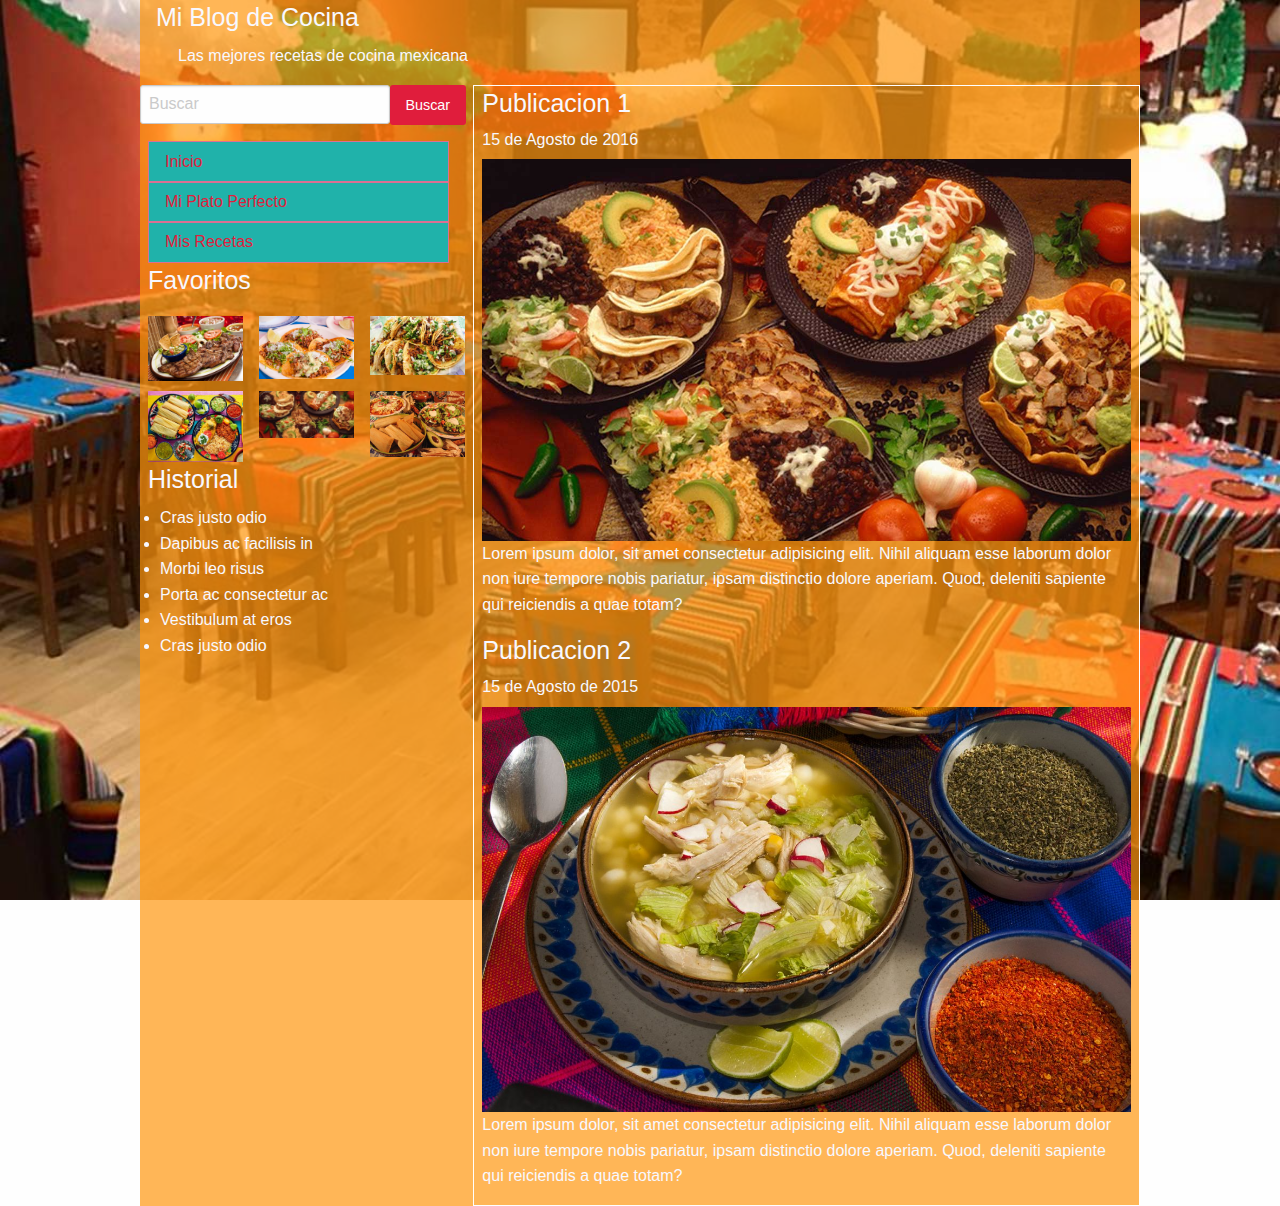
<file: Blog Gastronomia/index.html>
<!DOCTYPE html>
<html lang="es">

<head>
  <meta charset="UTF-8" />
  <meta name="viewport" content="width=device-width, initial-scale=1.0" />
  <meta http-equiv="X-UA-Compatible" content="ie=edge" />
  <title>Blog Gastronomia</title>
  <link rel="stylesheet" href="css/foundation.min.css" media="screen" charset="utf-8" />
  <link rel="stylesheet" href="foundation-icons/foundation-icons.css" media="screen" charset="utf-8" />
  <link rel="stylesheet" href="css/estilos.css" media="screen" charset="utf-8" />
</head>

<body>
  <div class="row superior">
    <div class="small-12 columns small-order-1" titulo>
      <div class="medium-4 columns text-left">
        <h4>Mi Blog de Cocina</h4>
      </div>
      <div class="medium-4 columns text-right" slogan>
        <p>Las mejores recetas de cocina mexicana</p>
      </div>
    </div>
  </div>

  <div class="row principal">
    <div class="small-12 columns large-4 columns">
      <div class="row" Barra Busqueda>
        <div class="large-12 columns">
          <div class="row collapse postfix-round">
            <div class="small-9 columns">
              <input type="text" placeholder="Buscar" />
            </div>
            <div class="small-3 columns">
              <a href="#" class="button postfix">Buscar</a>
            </div>
          </div>
        </div>
      </div>

      <div class="row menu">
        <div class="small-12 columns large-12 columns">
          <ul class="vertical menu align-center" style="background-color: lightseagreen">
            <li><a href="#">Inicio</a></li>
            <li><a href="#">Mi Plato Perfecto</a></li>
            <li><a href="#">Mis Recetas</a></li>
          </ul>
        </div>
      </div>

      <div class="row Favoritos">
        <div class="small-12 large-12 columns">
          <h4>Favoritos</h4>
        </div>
        <div class="small-12 large-4 columns">
          <picture><img src="img/bg4.jpg" /></picture>
        </div>
        <div class="small-12 large-4 columns">
          <picture><img src="img/bg5.jpg" /></picture>
        </div>
        <div class="small-12 large-4 columns">
          <picture><img src="img/bg6.jpg" /></picture>
        </div>
        <div class="small-12 large-4 columns">
          <picture><img src="img/bg7.jpg" /></picture>
        </div>
        <div class="small-12 large-4 columns">
          <picture><img src="img/bg8.jpg" /></picture>
        </div>
        <div class="small-12 large-4 columns">
          <picture><img src="img/bg9.jpg" /></picture>
        </div>
      </div>

      <div class="row historial">
        <div class="small-12 large-12 columns">
          <h4>Historial</h4>
        </div>
        <ul class=" list-group">
          <li>Cras justo odio</li>
          <li>Dapibus ac facilisis in</li>
          <li>Morbi leo risus</li>
          <li>Porta ac consectetur ac</li>
          <li>Vestibulum at eros</li>
          <li>Cras justo odio</li>
        </ul>
      </div>
    </div>

    <div class="small-12 columns large-8 columns" style="border: 1px solid white">
      <div class="row entrada1">
        <div class="small-12 large-12 columns">
          <h4>Publicacion 1</h4>
          <h6>15 de Agosto de 2016</h6>
        </div>

        <div class="small-12 large-12 columns">
          <picture><img src="img/bg10.jpg" /></picture>
          <p>
            Lorem ipsum dolor, sit amet consectetur adipisicing elit. Nihil
            aliquam esse laborum dolor non iure tempore nobis pariatur, ipsam
            distinctio dolore aperiam. Quod, deleniti sapiente qui reiciendis
            a quae totam?
          </p>
        </div>
      </div>

      <div class="row entrada2">
        <div class="small-12 large-12 columns">
          <h4>Publicacion 2</h4>
          <h6>15 de Agosto de 2015</h6>
        </div>

        <div class="small-12 large-12 columns">
          <picture><img src="img/bg11.jpg" /></picture>
          <p>
            Lorem ipsum dolor, sit amet consectetur adipisicing elit. Nihil
            aliquam esse laborum dolor non iure tempore nobis pariatur, ipsam
            distinctio dolore aperiam. Quod, deleniti sapiente qui reiciendis
            a quae totam?
          </p>
        </div>
      </div>
    </div>
  </div>
</body>

</html>
</file>
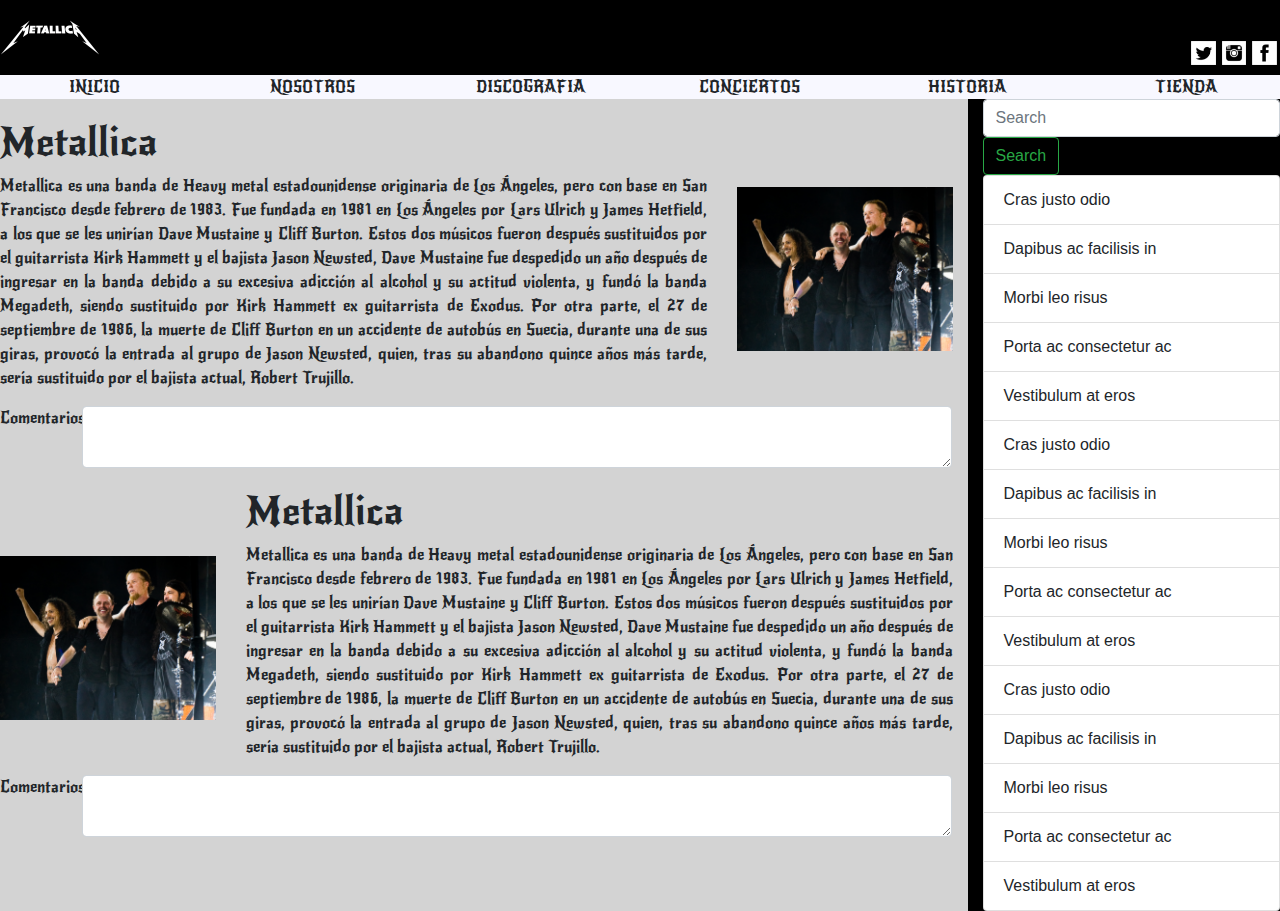
<file: Blog Musica/index.html>
<!DOCTYPE html>
<html lang="es">

<head>
    <meta charset="UTF-8">
    <meta name="viewport" content="width=device-width, initial-scale=1.0">
    <meta http-equiv="X-UA-Compatible" content="ie=edge">
    <link rel='stylesheet' href='css/bootstrap.min.css'>
    <link href="https://fonts.googleapis.com/css?family=New+Rocker&display=swap" rel="stylesheet">
    <link rel='stylesheet' href='css/estilos.css'>
    <title>Blog Musica</title>
</head>

<body>
    <header>
        <div class="row">
            <div class="col-xs-12 col-sm-12 col-md-12 col-lg-12">
                <img class="logo-img" src='img/bm1.jpg'>
                <div class="col-xs-12 col-sm-12 col-md-12 col-lg-12 col-media"></div>
                <img class="logo-ico" src='img/fb.png'>
                <img class="logo-ico" src='img/ig.png'>
                <img class="logo-ico" src='img/tt.png'>
            </div>
        </div>
    </header>

    <div class="row barra-nav">
        <div class="col-xs-2 col-sm-2 col-md-2 col-lg-2">
            INICIO
        </div>
        <div class="col-xs-2 col-sm-2 col-md-2 col-lg-2">
            NOSOTROS
        </div>
        <div class="col-xs-2 col-sm-2 col-md-2 col-lg-2">
            DISCOGRAFIA
        </div>
        <div class="col-xs-2 col-sm-2 col-md-2 col-lg-2">
            CONCIERTOS
        </div>
        <div class="col-xs-2 col-sm-2 col-md-2 col-lg-2">
            HISTORIA
        </div>
        <div class="col-xs-2 col-sm-2 col-md-2 col-lg-2">
            TIENDA
        </div>
    </div>

    <div class="row">

        <div class="col-xs-9 col-sm-9 col-md-9 col-lg-9 contenido">
            <div class="row" style="margin-top: 2%">
                <div class="col-xs-9 col-sm-9 col-md-9 col-lg-9">
                    <h1>Metallica</h1>
                    <p>Metallica es una banda de Heavy metal estadounidense originaria de Los Ángeles, pero con base en
                        San
                        Francisco desde febrero de 1983. Fue fundada en 1981 en Los Ángeles por Lars Ulrich y James
                        Hetfield, a los que se les unirían Dave Mustaine y Cliff Burton. Estos dos músicos fueron
                        después
                        sustituidos por el guitarrista Kirk Hammett y el bajista Jason Newsted, Dave Mustaine fue
                        despedido
                        un año después de ingresar en la banda debido a su excesiva adicción al alcohol y su actitud
                        violenta, y fundó la banda Megadeth, siendo sustituido por Kirk Hammett ex guitarrista de
                        Exodus.
                        Por otra parte, el 27 de septiembre de 1986, la muerte de Cliff Burton en un accidente de
                        autobús en
                        Suecia, durante una de sus giras, provocó la entrada al grupo de Jason Newsted, quien, tras su
                        abandono quince años más tarde, sería sustituido por el bajista actual, Robert Trujillo.</p>
                </div>
                <div class=" img-content col-xs-3 col-sm-3 col-md-3 col-lg-3" style="top: 20%;">
                    <img src="img/bm2.jpg" style="width: 100%">
                </div>
            </div>
            <div class="row">
                <div class="col-xs-1 col-sm-1 col-md-1 col-lg-1">
                    <p>Comentarios</p>
                </div>
                <div class="col-xs-11 col-sm-11 col-md-11 col-lg-11">
                    <textarea class="form-control"></textarea>
                </div>
            </div>

            <div class="row" style="margin-top: 2%">
                <div class="img-content col-xs-3 col-sm-3 col-md-3 col-lg-3" style="top: 20%;">
                    <img src="img/bm2.jpg" style="width: 100%">
                </div>
                <div class="col-xs-9 col-sm-9 col-md-9 col-lg-9">
                    <h1>Metallica</h1>
                    <p>Metallica es una banda de Heavy metal estadounidense originaria de Los Ángeles, pero con base en
                        San
                        Francisco desde febrero de 1983. Fue fundada en 1981 en Los Ángeles por Lars Ulrich y James
                        Hetfield, a los que se les unirían Dave Mustaine y Cliff Burton. Estos dos músicos fueron
                        después
                        sustituidos por el guitarrista Kirk Hammett y el bajista Jason Newsted, Dave Mustaine fue
                        despedido
                        un año después de ingresar en la banda debido a su excesiva adicción al alcohol y su actitud
                        violenta, y fundó la banda Megadeth, siendo sustituido por Kirk Hammett ex guitarrista de
                        Exodus.
                        Por otra parte, el 27 de septiembre de 1986, la muerte de Cliff Burton en un accidente de
                        autobús en
                        Suecia, durante una de sus giras, provocó la entrada al grupo de Jason Newsted, quien, tras su
                        abandono quince años más tarde, sería sustituido por el bajista actual, Robert Trujillo.</p>
                </div>
            </div>
            <div class="row">
                <div class="col-xs-1 col-sm-1 col-md-1 col-lg-1">
                    <p>Comentarios</p>
                </div>
                <div class="col-xs-11 col-sm-11 col-md-11 col-lg-11">
                    <textarea class="form-control"></textarea>
                </div>
            </div>
        </div>

        <div class="col-xs-3 col-sm-3 col-md-3 col-lg-3">
            <input class="form-control mr-sm-2" type="search" placeholder="Search" aria-label="Search">
            <button class=" btn btn-outline-success my-2 my-sm-0" type="submit">Search</button>

            <div class="row">
                <div class="col-xs-12 col-sm-12 col-md-12 col-lg-12">
                    <ul class=" list-group">
                        <li class="list-group-item">Cras justo odio</li>
                        <li class="list-group-item">Dapibus ac facilisis in</li>
                        <li class="list-group-item">Morbi leo risus</li>
                        <li class="list-group-item">Porta ac consectetur ac</li>
                        <li class="list-group-item">Vestibulum at eros</li>
                        <li class="list-group-item">Cras justo odio</li>
                        <li class="list-group-item">Dapibus ac facilisis in</li>
                        <li class="list-group-item">Morbi leo risus</li>
                        <li class="list-group-item">Porta ac consectetur ac</li>
                        <li class="list-group-item">Vestibulum at eros</li>
                        <li class="list-group-item">Cras justo odio</li>
                        <li class="list-group-item">Dapibus ac facilisis in</li>
                        <li class="list-group-item">Morbi leo risus</li>
                        <li class="list-group-item">Porta ac consectetur ac</li>
                        <li class="list-group-item">Vestibulum at eros</li>
                    </ul>
                </div>
            </div>
        </div>
    </div>

</body>

</html>
</file>
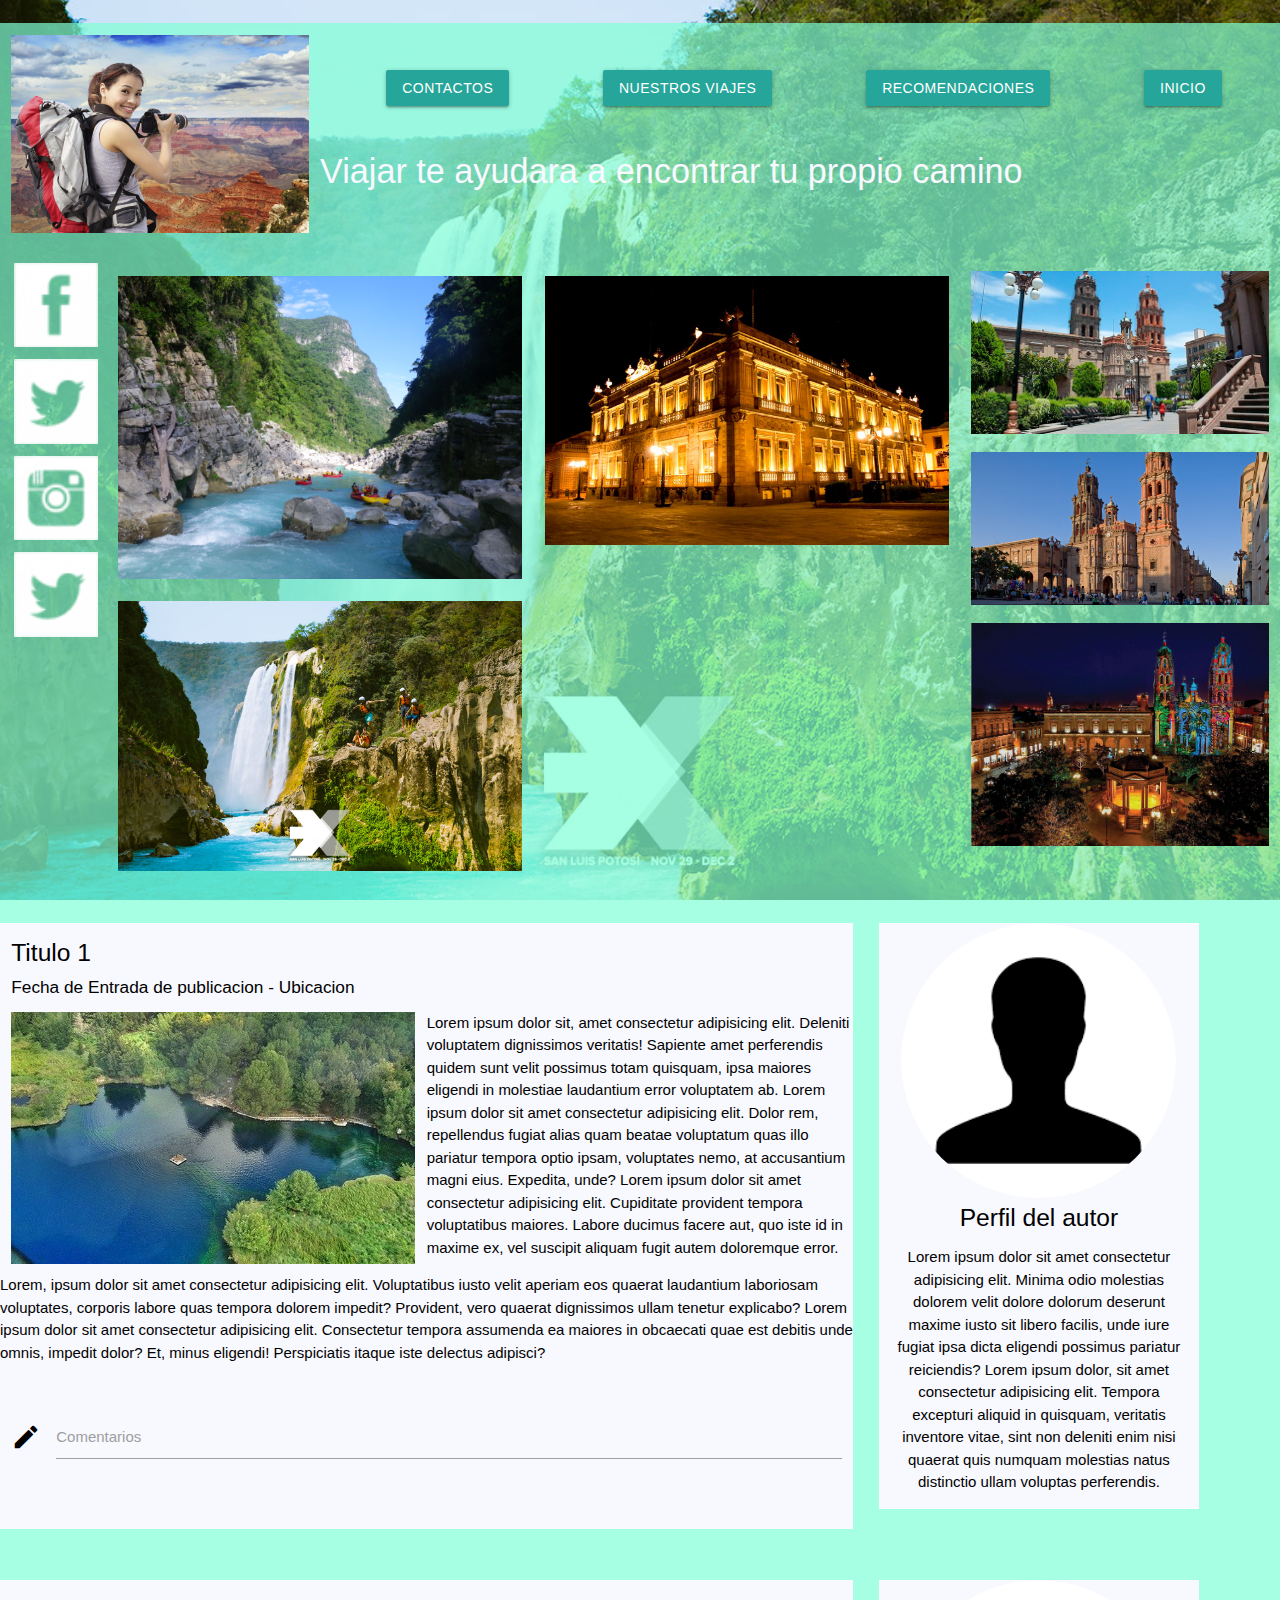
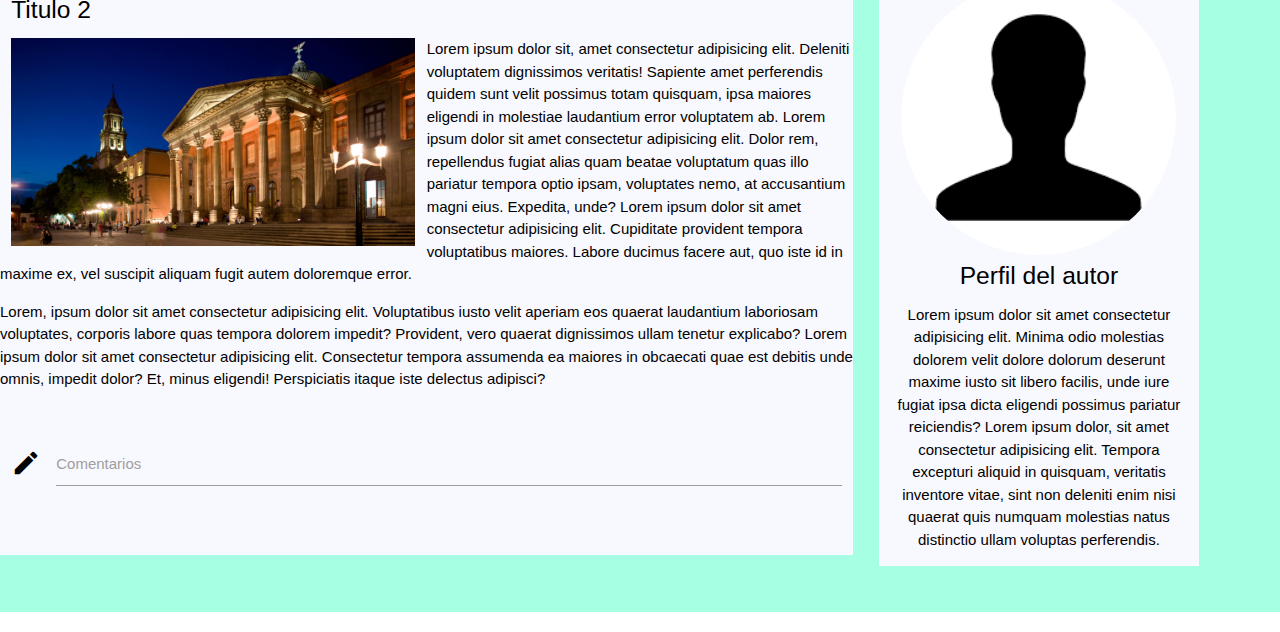
<file: Blog Turismo/index.html>
<!DOCTYPE html>
<html lang="es">
  <head>
    <meta charset="UTF-8" />
    <meta name="viewport" content="width=device-width, initial-scale=1.0" />
    <meta http-equiv="X-UA-Compatible" content="ie=edge" />
    <!--Import Google Icon Font-->
    <link
      href="https://fonts.googleapis.com/icon?family=Material+Icons"
      rel="stylesheet"
    />
    <!--Import materialize.css-->
    <link
      type="text/css"
      rel="stylesheet"
      href="css/materialize.min.css"
      media="screen,projection"
    />
    <link
      rel="stylesheet"
      href="css/estilos.css"
      media="screen"
      charset="utf-8"
    />
    <title>Blog Turismo</title>
  </head>

  <body>
    <div class="row contenedor">
      <div class="row encabezado">
        <div class="logo col s6 col m3 l3 xl3">
          <img src="img/btlogo.jpg" />
        </div>
        <div class="menu col s6 col m9 l3 xl9">
          <a class="waves-effect waves-light btn">Inicio</a>
          <a class="waves-effect waves-light btn">Recomendaciones</a>
          <a class="waves-effect waves-light btn">Nuestros Viajes</a>
          <a class="waves-effect waves-light btn">Contactos</a>
        </div>
        <h4>Viajar te ayudara a encontrar tu propio camino</h4>
      </div>

      <div class="row galeria">
        <div class="col s1 col m1 l1 xl1">
          <img class="logo-ico" src="img/fb.png" />
          <img class="logo-ico" src="img/tt.png" />
          <img class="logo-ico" src="img/ig.png" />
          <img class="logo-ico" src="img/tt.png" />
        </div>
        <div class="col s11 col m4 l4 xl4">
          <img src="img/bt1.jpg" />
          <img src="img/bt2.jpg" />
        </div>
        <div class="central col s11 col m4 l4 xl4">
          <img src="img/bt5.jpg" />
        </div>
        <div class="central col s11 col m3 l3 xl3">
          <img src="img/bt6.jpg" />
          <img src="img/bt7.jpg" />
          <img src="img/bt8.jpg" />
        </div>
      </div>

      <div class="row entrada">
        <div class="cuerpo col s12 col m8 l8 x8">
          <h5>Titulo 1</h5>
          <h6>Fecha de Entrada de publicacion - Ubicacion</h6>
          <div class="row">
            <div class="col s6 col m6 col l6 col xl6">
              <img src="img/bt9.jpg" />
            </div>
            <p>
              Lorem ipsum dolor sit, amet consectetur adipisicing elit. Deleniti
              voluptatem dignissimos veritatis! Sapiente amet perferendis quidem
              sunt velit possimus totam quisquam, ipsa maiores eligendi in
              molestiae laudantium error voluptatem ab. Lorem ipsum dolor sit
              amet consectetur adipisicing elit. Dolor rem, repellendus fugiat
              alias quam beatae voluptatum quas illo pariatur tempora optio
              ipsam, voluptates nemo, at accusantium magni eius. Expedita, unde?
              Lorem ipsum dolor sit amet consectetur adipisicing elit.
              Cupiditate provident tempora voluptatibus maiores. Labore ducimus
              facere aut, quo iste id in maxime ex, vel suscipit aliquam fugit
              autem doloremque error.
            </p>
            <p>
              Lorem, ipsum dolor sit amet consectetur adipisicing elit.
              Voluptatibus iusto velit aperiam eos quaerat laudantium laboriosam
              voluptates, corporis labore quas tempora dolorem impedit?
              Provident, vero quaerat dignissimos ullam tenetur explicabo? Lorem
              ipsum dolor sit amet consectetur adipisicing elit. Consectetur
              tempora assumenda ea maiores in obcaecati quae est debitis unde
              omnis, impedit dolor? Et, minus eligendi! Perspiciatis itaque iste
              delectus adipisci?
            </p>
          </div>
          <div class="row">
            <form class="col s12">
              <div class="row">
                <div class="input-field col s12">
                  <i class="material-icons prefix">mode_edit</i>
                  <textarea
                    id="icon_prefix2"
                    class="materialize-textarea"
                  ></textarea>
                  <label for="icon_prefix2">Comentarios</label>
                </div>
              </div>
            </form>
          </div>
        </div>

        <div class="perfil col s12 col m3 l3 x3">
          <div class="col s12">
            <img src="img/autor1.png" class="circle" />
          </div>

          <h5>Perfil del autor</h5>
          <p>
            Lorem ipsum dolor sit amet consectetur adipisicing elit. Minima odio
            molestias dolorem velit dolore dolorum deserunt maxime iusto sit
            libero facilis, unde iure fugiat ipsa dicta eligendi possimus
            pariatur reiciendis? Lorem ipsum dolor, sit amet consectetur
            adipisicing elit. Tempora excepturi aliquid in quisquam, veritatis
            inventore vitae, sint non deleniti enim nisi quaerat quis numquam
            molestias natus distinctio ullam voluptas perferendis.
          </p>
        </div>

        <div class="cuerpo col s12 col m8 l8 x8">
          <h5>Titulo 2</h5>
          <div class="row">
            <div class="col s6 col m6 col l6 col xl6">
              <img src="./img/bt10.jpg" />
            </div>
            <p>
              Lorem ipsum dolor sit, amet consectetur adipisicing elit. Deleniti
              voluptatem dignissimos veritatis! Sapiente amet perferendis quidem
              sunt velit possimus totam quisquam, ipsa maiores eligendi in
              molestiae laudantium error voluptatem ab. Lorem ipsum dolor sit
              amet consectetur adipisicing elit. Dolor rem, repellendus fugiat
              alias quam beatae voluptatum quas illo pariatur tempora optio
              ipsam, voluptates nemo, at accusantium magni eius. Expedita, unde?
              Lorem ipsum dolor sit amet consectetur adipisicing elit.
              Cupiditate provident tempora voluptatibus maiores. Labore ducimus
              facere aut, quo iste id in maxime ex, vel suscipit aliquam fugit
              autem doloremque error.
            </p>
            <p>
              Lorem, ipsum dolor sit amet consectetur adipisicing elit.
              Voluptatibus iusto velit aperiam eos quaerat laudantium laboriosam
              voluptates, corporis labore quas tempora dolorem impedit?
              Provident, vero quaerat dignissimos ullam tenetur explicabo? Lorem
              ipsum dolor sit amet consectetur adipisicing elit. Consectetur
              tempora assumenda ea maiores in obcaecati quae est debitis unde
              omnis, impedit dolor? Et, minus eligendi! Perspiciatis itaque iste
              delectus adipisci?
            </p>
          </div>
          <div class="row">
            <form class="col s12">
              <div class="row">
                <div class="input-field col s12">
                  <i class="material-icons prefix">mode_edit</i>
                  <textarea
                    id="icon_prefix2"
                    class="materialize-textarea"
                  ></textarea>
                  <label for="icon_prefix2">Comentarios</label>
                </div>
              </div>
            </form>
          </div>
        </div>

        <div class="perfil col s12 col m3 l3 x3">
          <div class="col s12">
            <img src="img/autor1.png" class="circle" />
          </div>

          <h5>Perfil del autor</h5>
          <p>
            Lorem ipsum dolor sit amet consectetur adipisicing elit. Minima odio
            molestias dolorem velit dolore dolorum deserunt maxime iusto sit
            libero facilis, unde iure fugiat ipsa dicta eligendi possimus
            pariatur reiciendis? Lorem ipsum dolor, sit amet consectetur
            adipisicing elit. Tempora excepturi aliquid in quisquam, veritatis
            inventore vitae, sint non deleniti enim nisi quaerat quis numquam
            molestias natus distinctio ullam voluptas perferendis.
          </p>
        </div>
      </div>
    </div>
  </body>
</html>
</file>
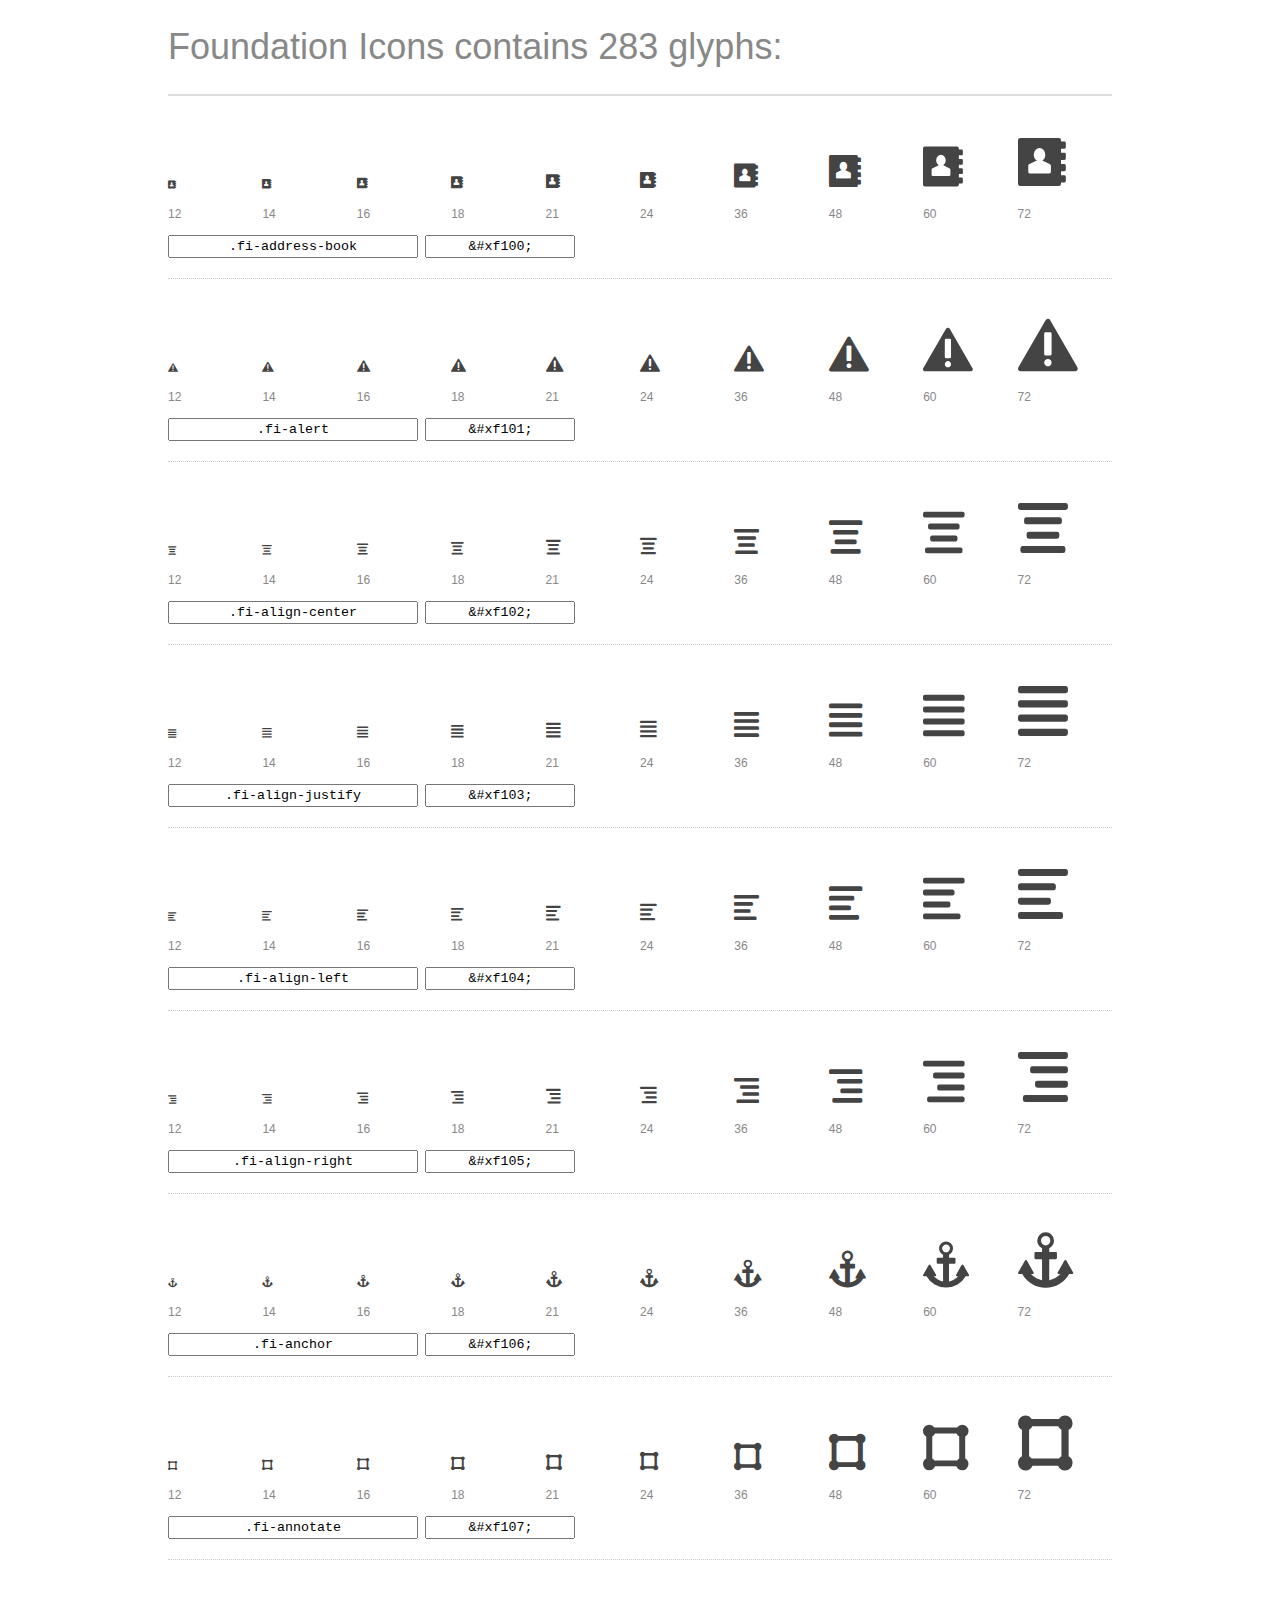
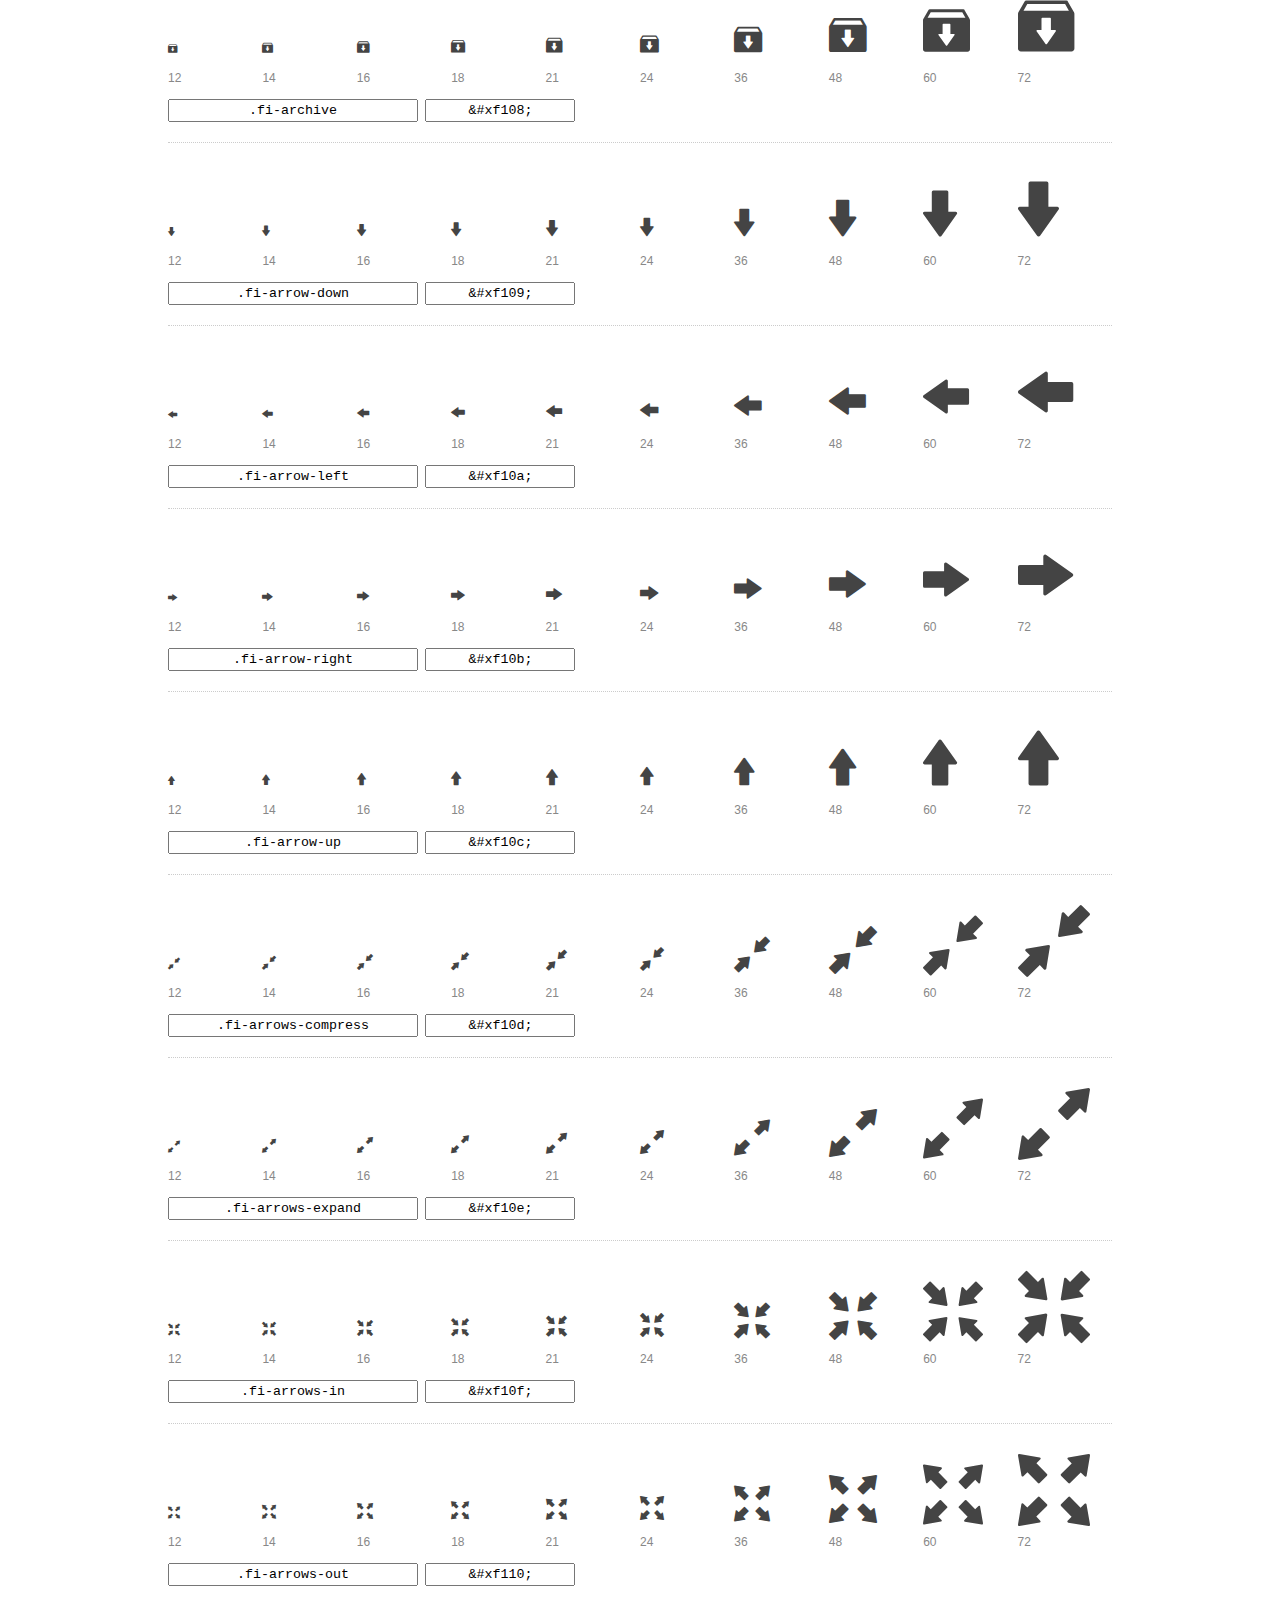
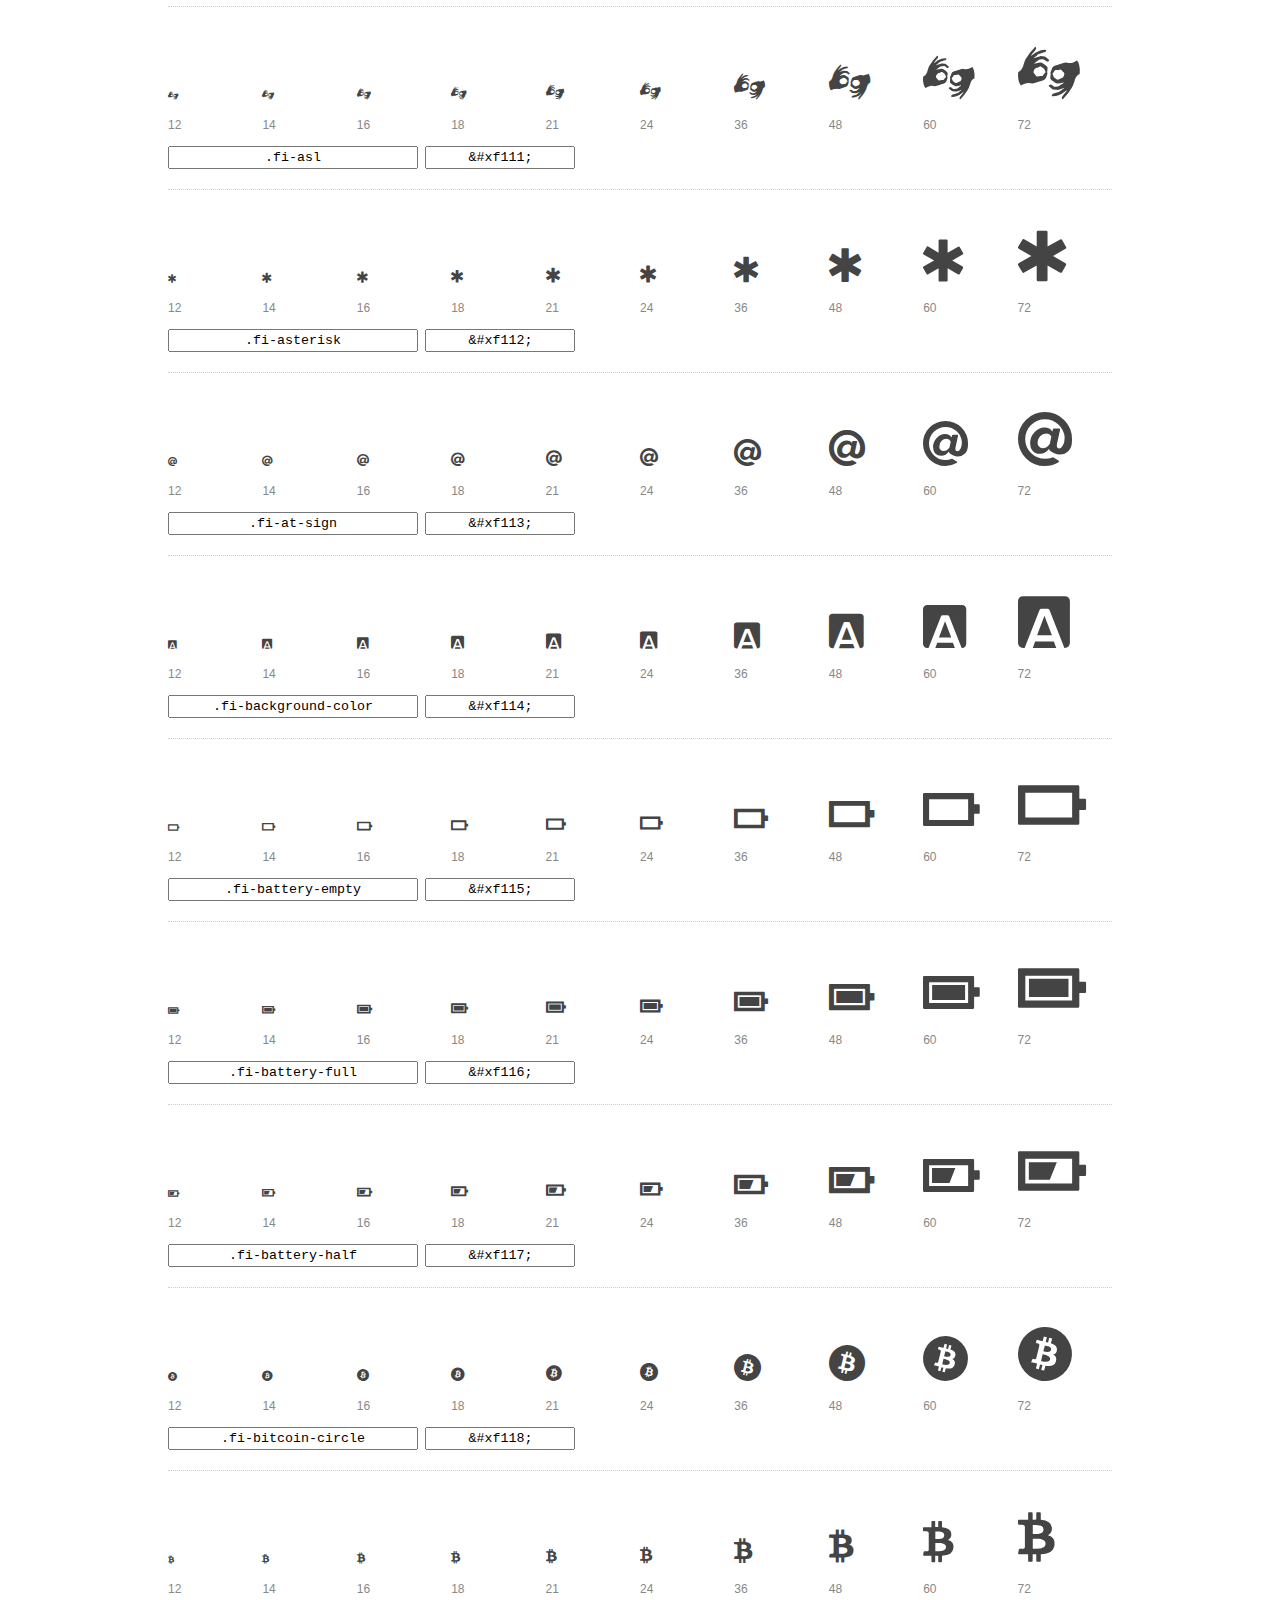
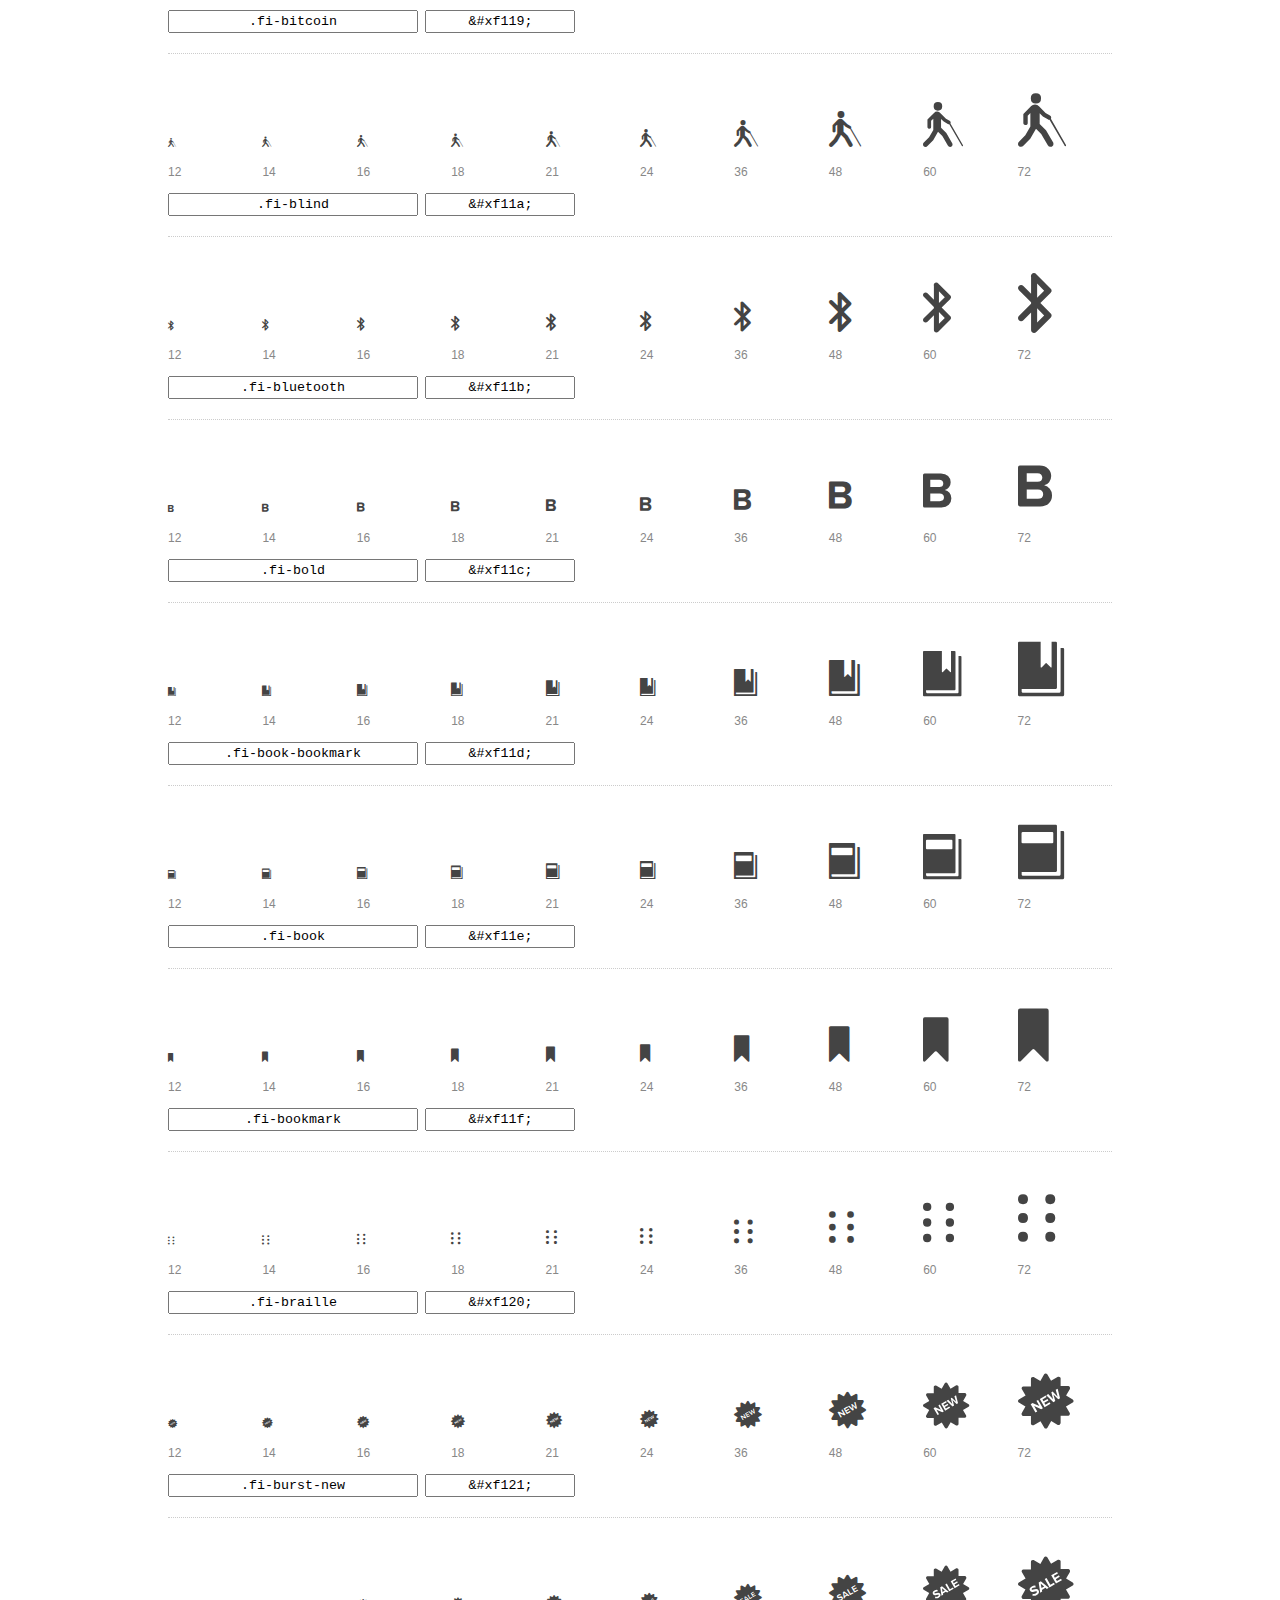
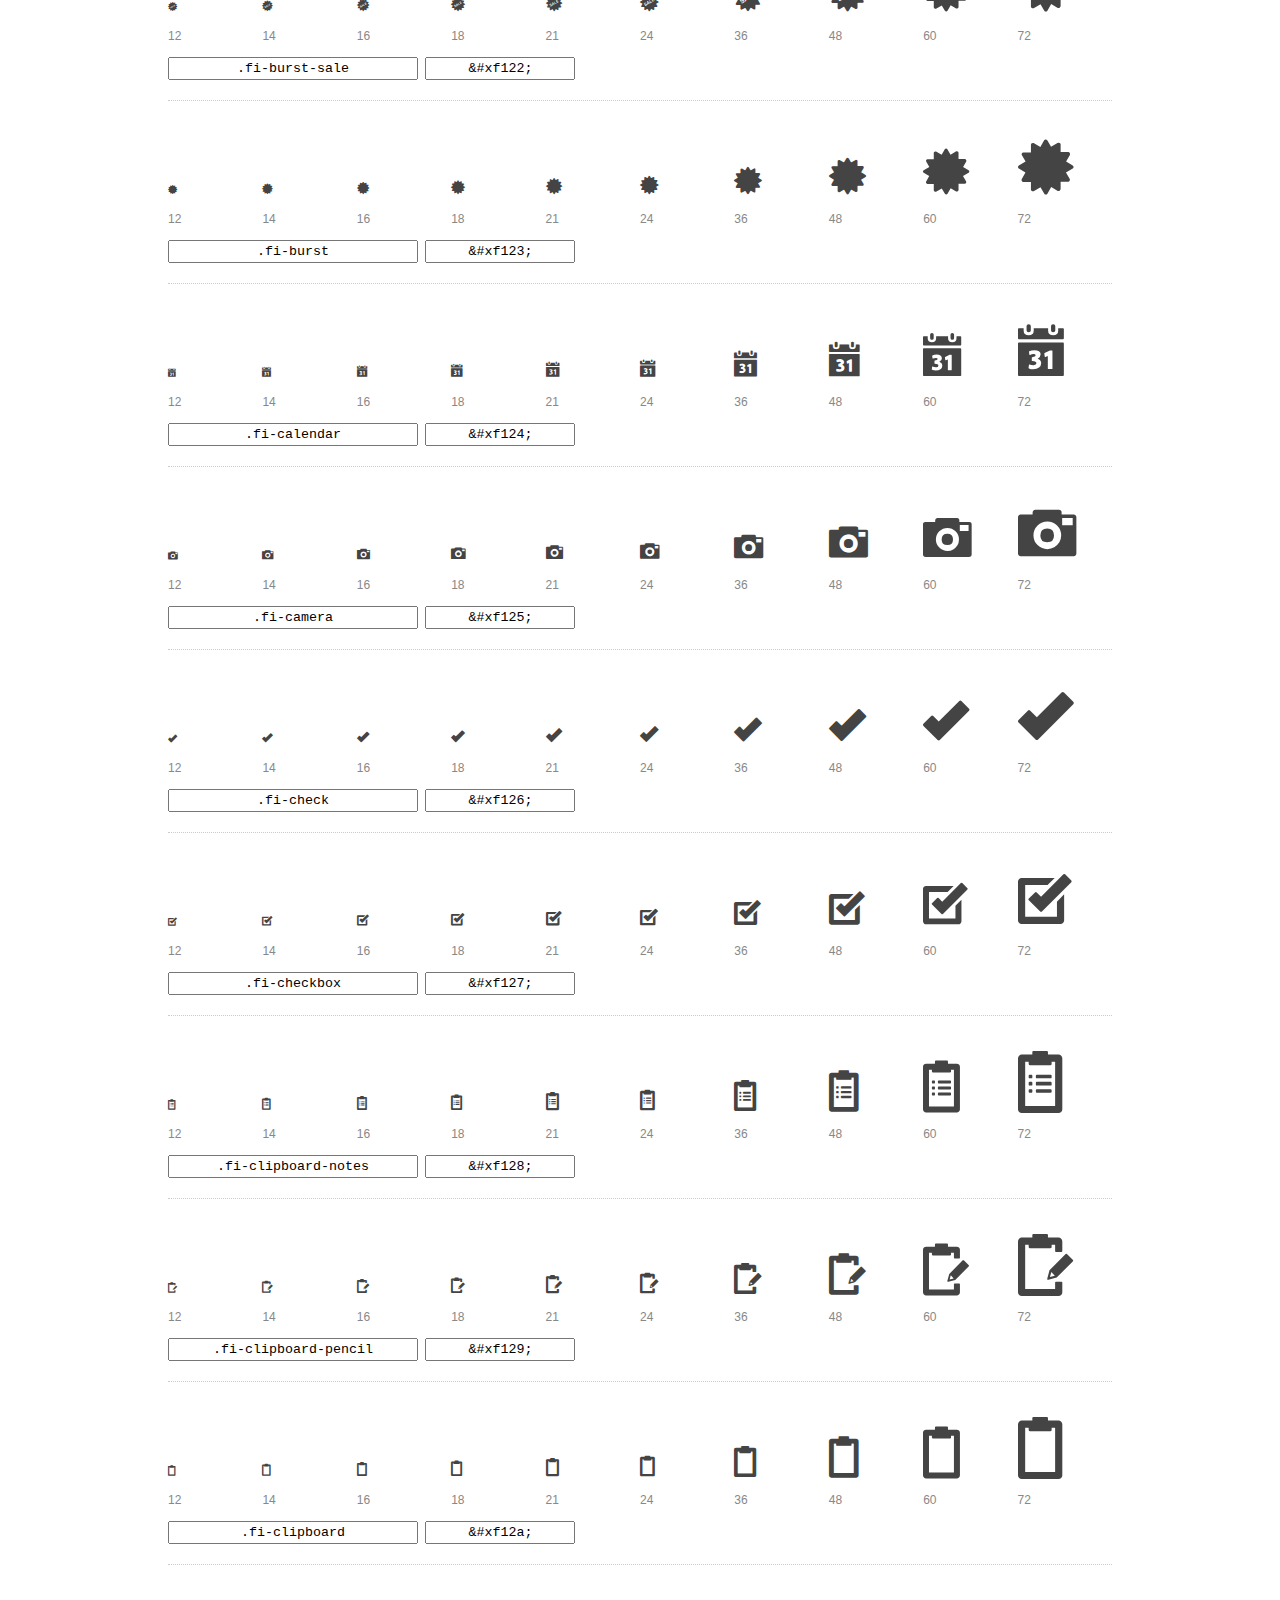
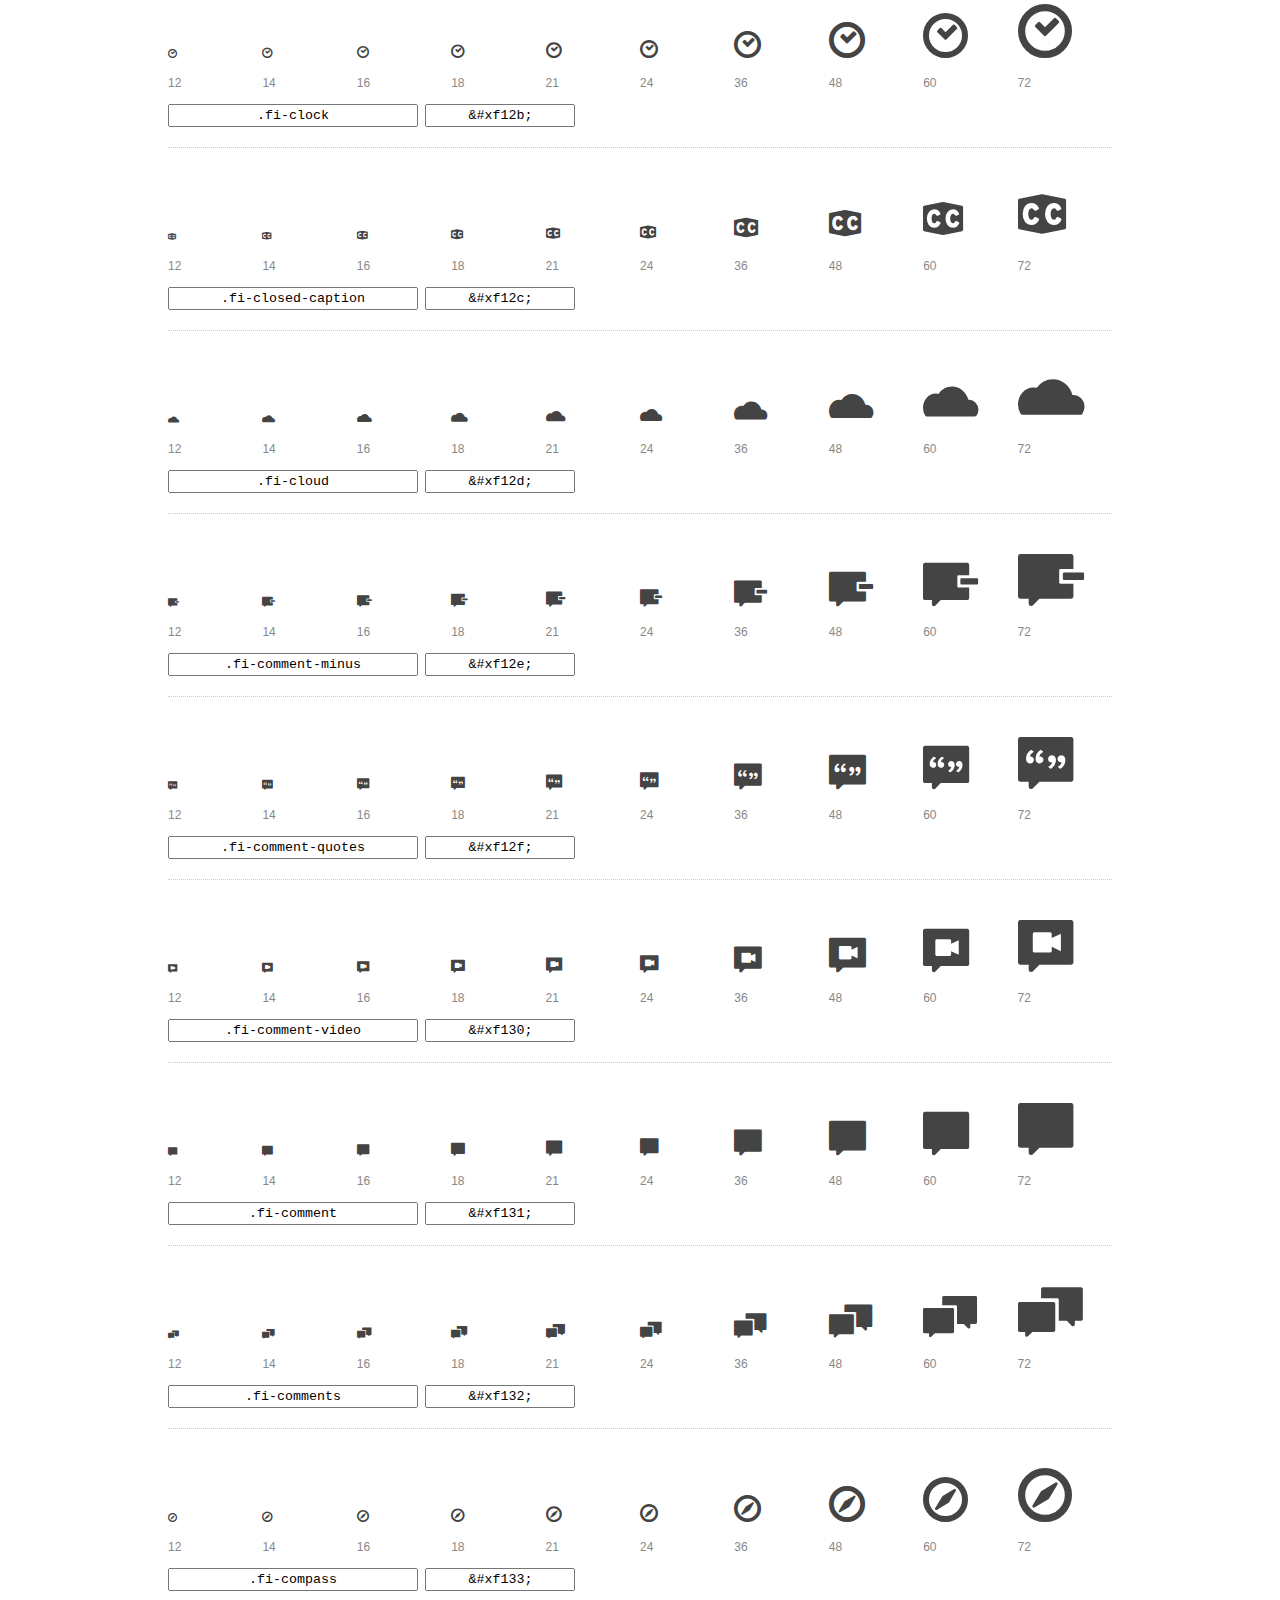
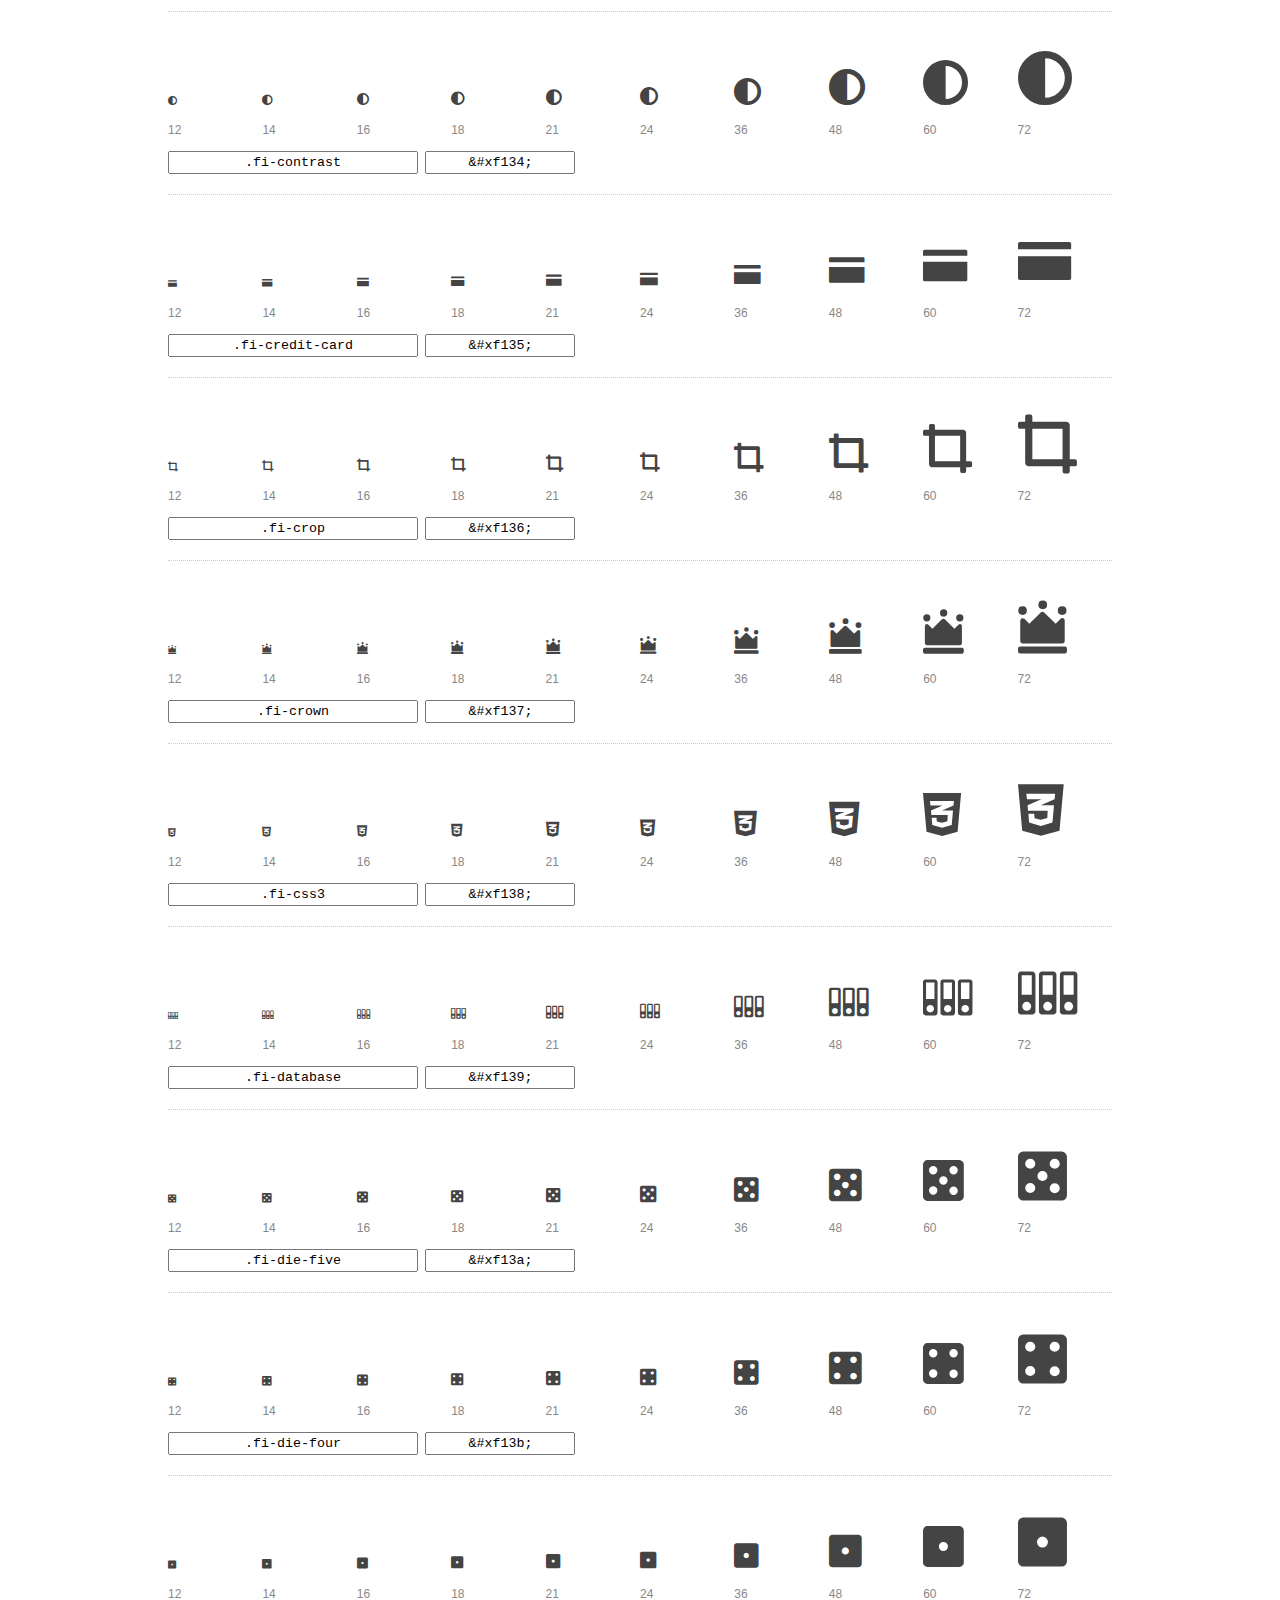
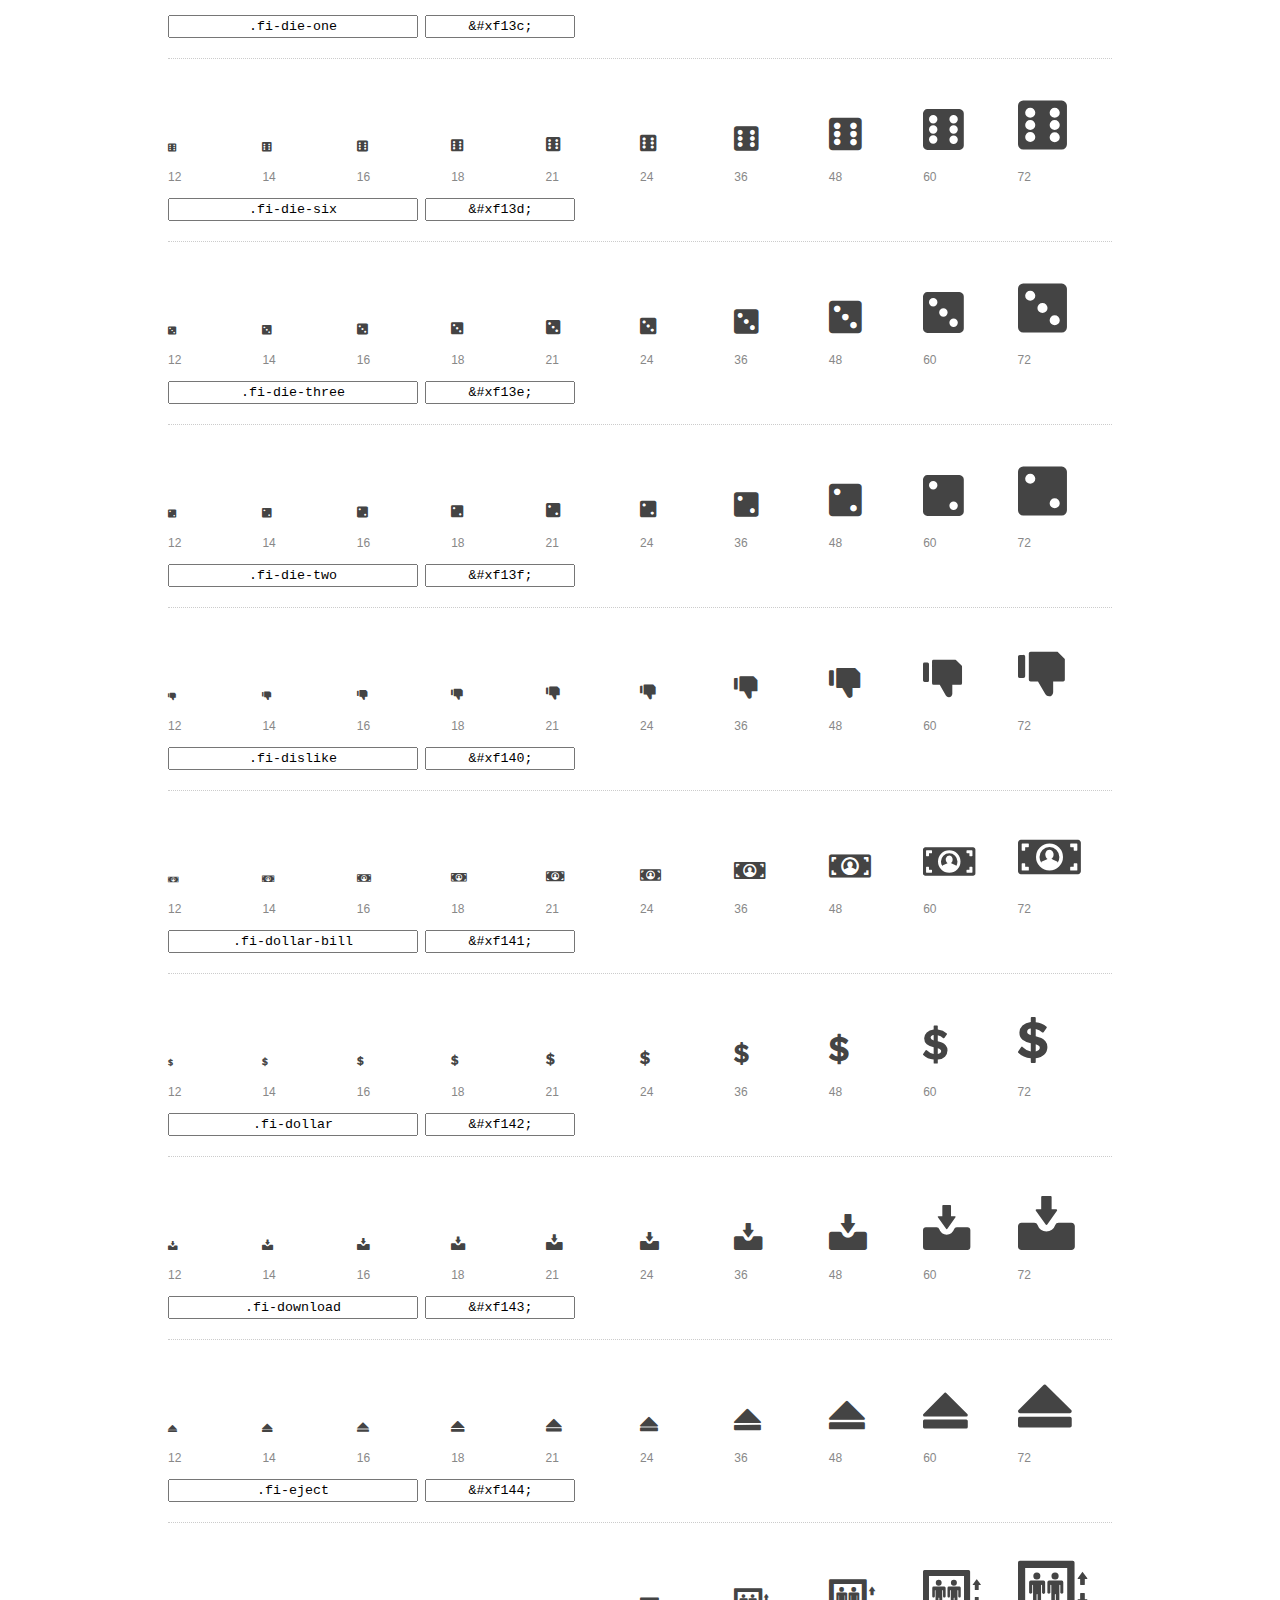
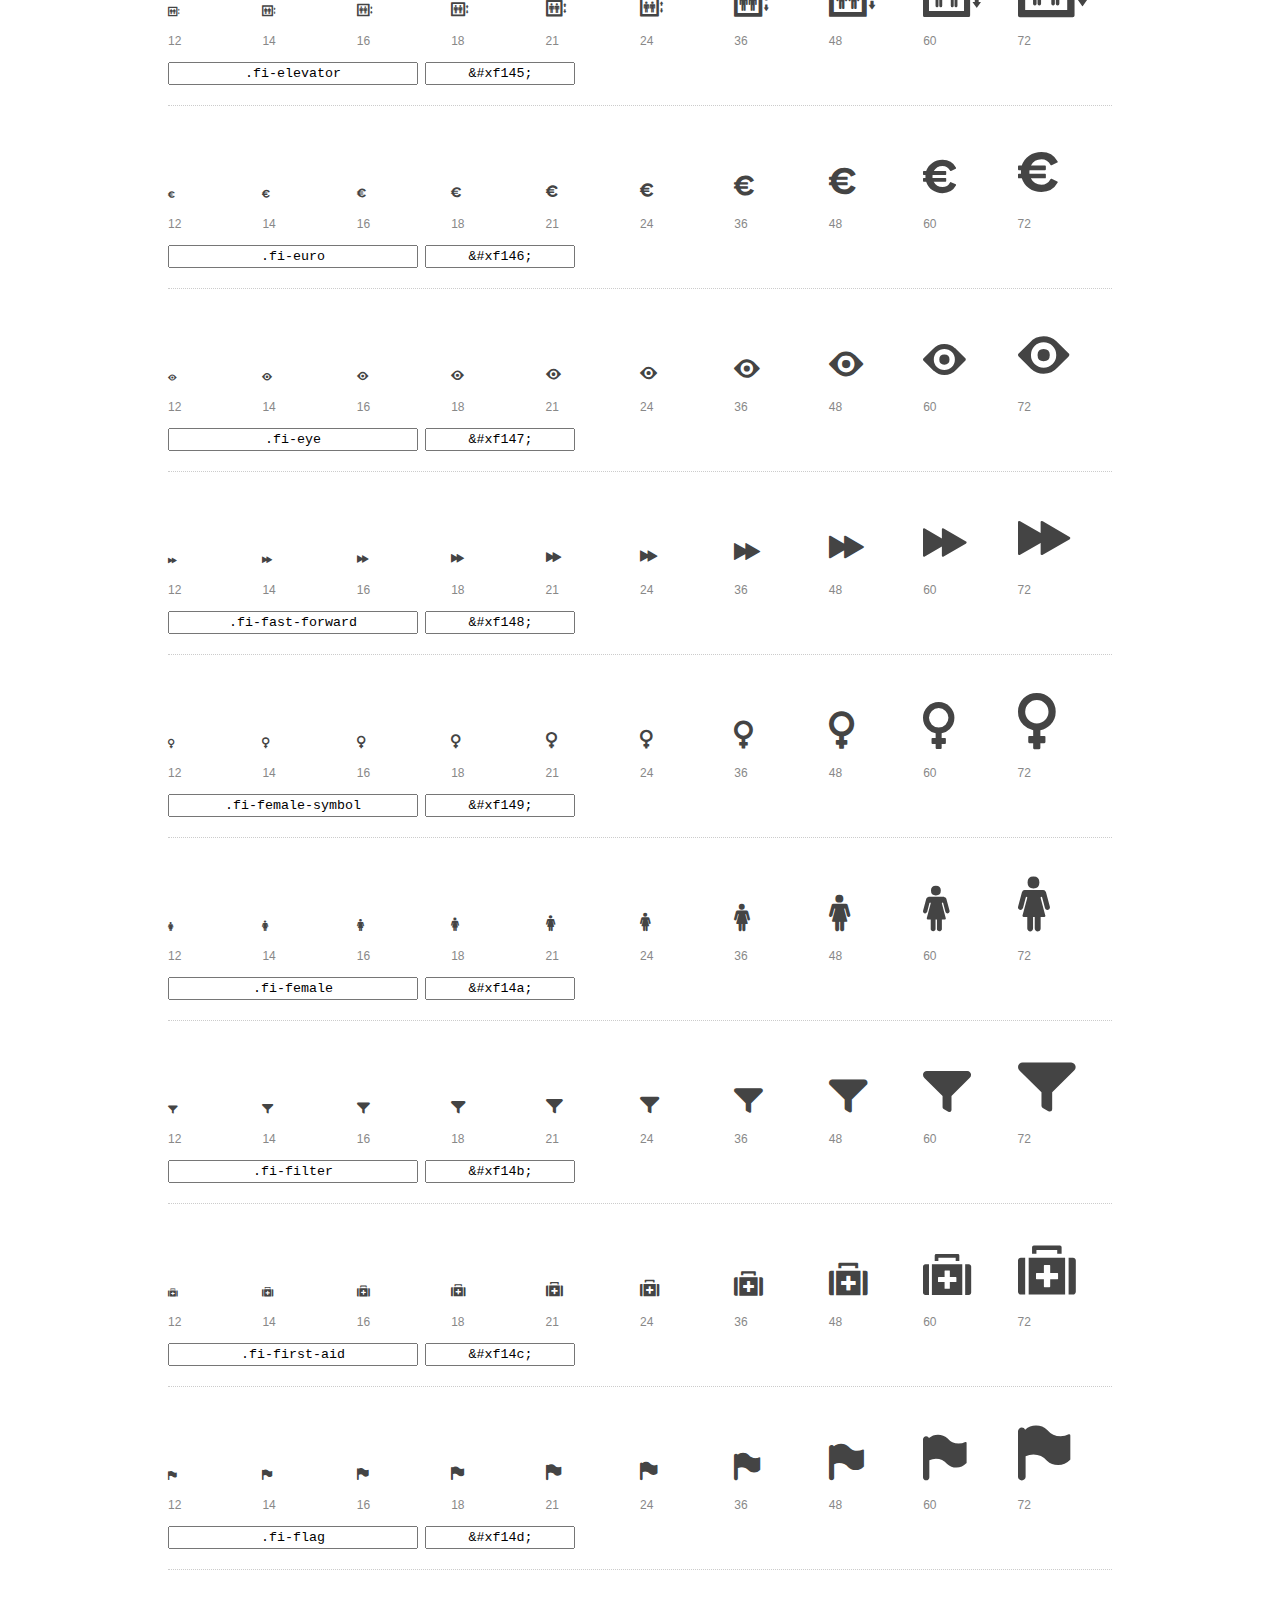
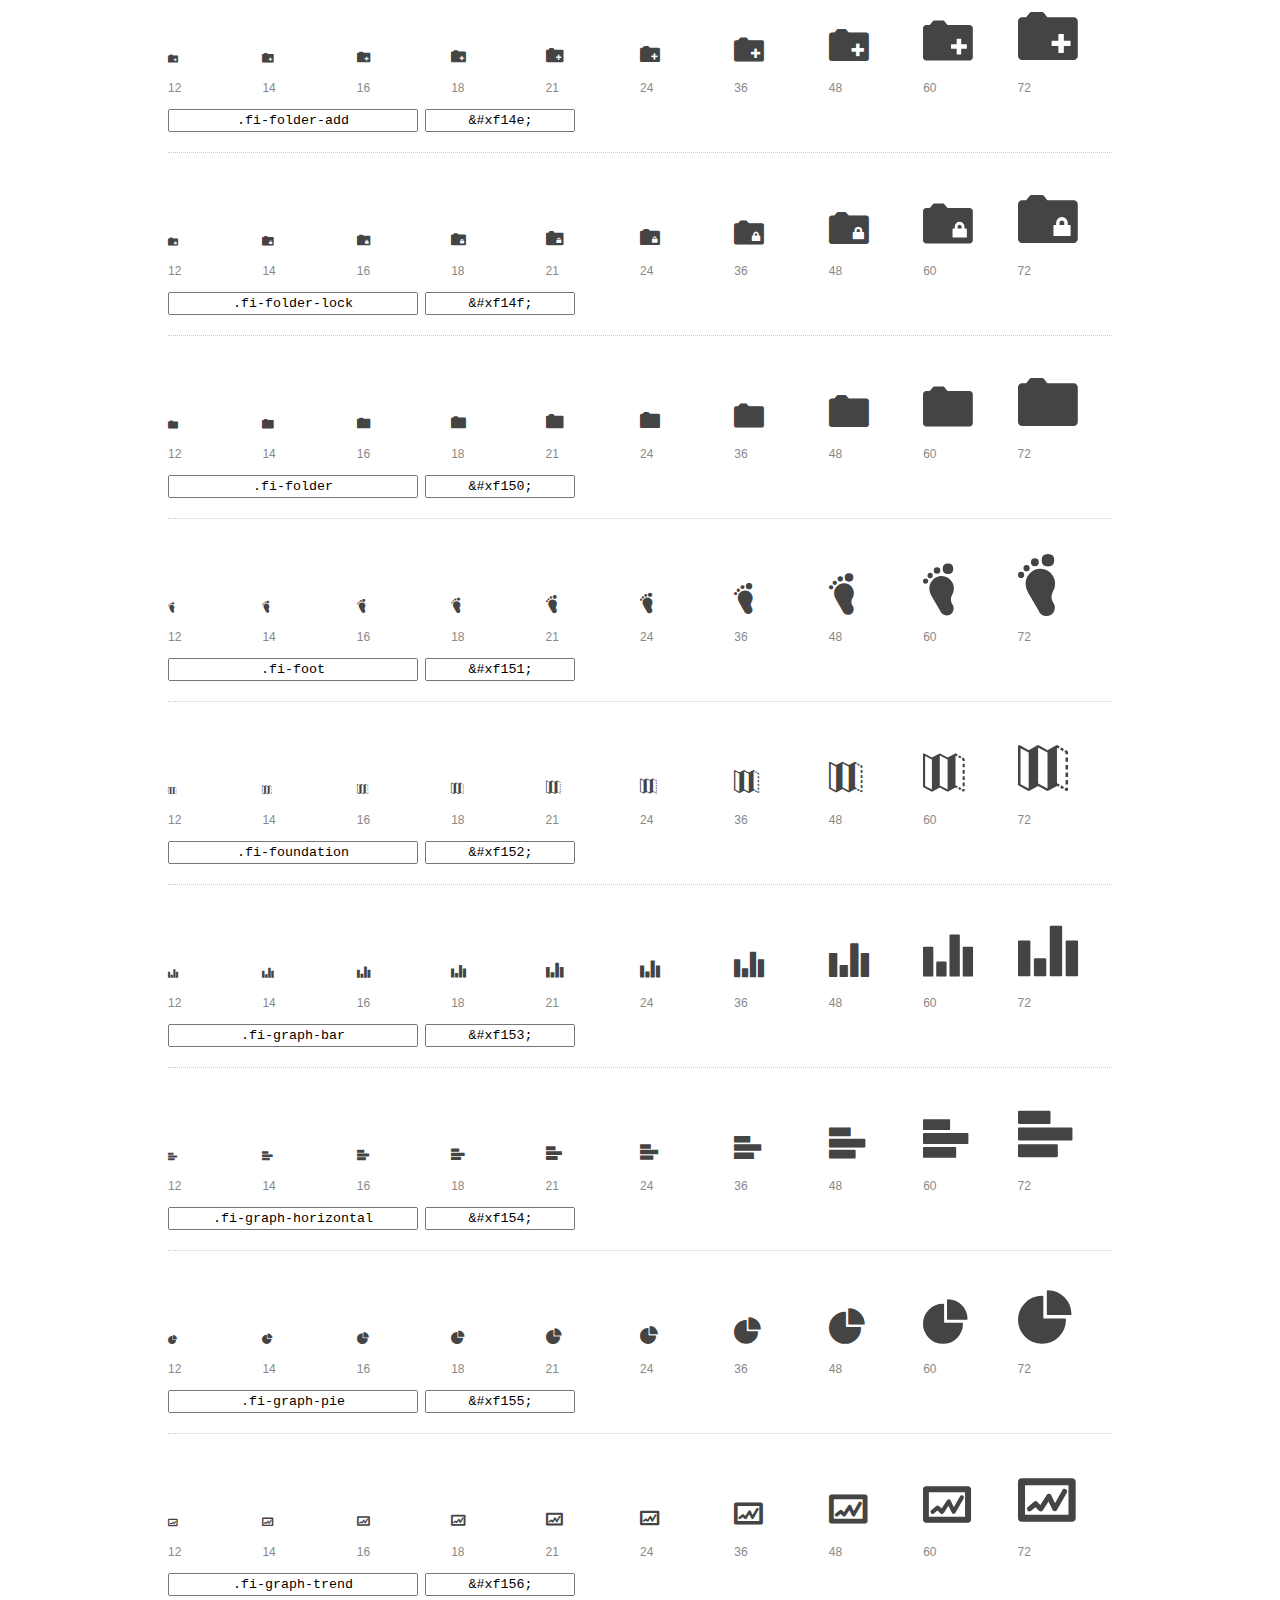
<file: Blog Gastronomia/foundation-icons/preview.html>
<!DOCTYPE html>
<html>
  <head>
    <title>Foundation Icons glyphs preview</title>
    <link rel="stylesheet" href="foundation-icons.css" />

    <style>
      * {
        -moz-box-sizing: border-box;
        -webkit-box-sizing: border-box;
        box-sizing: border-box;
        margin: 0;
        padding: 0;
      }

      body {
        background: #fff;
        color: #444;
        font: 16px/1.5 "Helvetica Neue", Helvetica, Arial, sans-serif;
      }

      a, 
      a:visited {
        color: #888;
        text-decoration: underline;
      }
      a:hover, 
      a:focus { color: #000; }

      h1 {
        border-bottom: 2px solid #ddd;
        color: #888;
        font-size: 36px;
        font-weight: 300;
        margin-bottom: 20px;
        padding: 20px 0;
      }

      .container {
        margin: 0 auto;
        min-width: 880px;
        padding: 0 40px;
        width: 80%;
      }

      .glyph {
        border-bottom: 1px dotted #ccc;
        padding: 10px 0 20px;
        margin-bottom: 20px;
      }

      .preview-glyphs { vertical-align: bottom; } 

      .preview-scale { 
        color: #888;
        font-size: 12px; 
        margin-top: 5px;
      }

      .step {
        display: inline-block;
        line-height: 1;
        width: 10%;
      }

      
      .size-12 { font-size: 12px; }
      
      .size-14 { font-size: 14px; }
      
      .size-16 { font-size: 16px; }
      
      .size-18 { font-size: 18px; }
      
      .size-21 { font-size: 21px; }
      
      .size-24 { font-size: 24px; }
      
      .size-36 { font-size: 36px; }
      
      .size-48 { font-size: 48px; }
      
      .size-60 { font-size: 60px; }
      
      .size-72 { font-size: 72px; }
      

      .usage { margin-top: 10px; }

      .usage input {
        font-family: monospace;
        margin-right: 3px;
        padding: 2px 5px;
        text-align: center;
      }

      .usage .point { width: 150px; }

      .usage .class { width: 250px; }

      .footer {
        color: #888;
        font-size: 12px;
        padding: 20px 0;
      }
    </style>

    <!--[if lte IE 8]><script src="http://html5shiv.googlecode.com/svn/trunk/html5.js"></script><![endif]-->
  </head>

  <body>
    <div class="container">
      <h1>Foundation Icons contains 283 glyphs:</h1> 

      
      <div class="glyph">
        <div class="preview-glyphs">
          <i class="step fi-address-book size-12"></i><i class="step fi-address-book size-14"></i><i class="step fi-address-book size-16"></i><i class="step fi-address-book size-18"></i><i class="step fi-address-book size-21"></i><i class="step fi-address-book size-24"></i><i class="step fi-address-book size-36"></i><i class="step fi-address-book size-48"></i><i class="step fi-address-book size-60"></i><i class="step fi-address-book size-72"></i>
        </div>
        <div class="preview-scale">
          <span class="step">12</span><span class="step">14</span><span class="step">16</span><span class="step">18</span><span class="step">21</span><span class="step">24</span><span class="step">36</span><span class="step">48</span><span class="step">60</span><span class="step">72</span> 
        </div>
        <div class="usage">
          <input class="class" type="text" readonly="readonly" onClick="this.select();" value=".fi-address-book" />
          <input class="point" type="text" readonly="readonly" onClick="this.select();" value="&amp;#xf100;" />
        </div>
      </div>
      
      <div class="glyph">
        <div class="preview-glyphs">
          <i class="step fi-alert size-12"></i><i class="step fi-alert size-14"></i><i class="step fi-alert size-16"></i><i class="step fi-alert size-18"></i><i class="step fi-alert size-21"></i><i class="step fi-alert size-24"></i><i class="step fi-alert size-36"></i><i class="step fi-alert size-48"></i><i class="step fi-alert size-60"></i><i class="step fi-alert size-72"></i>
        </div>
        <div class="preview-scale">
          <span class="step">12</span><span class="step">14</span><span class="step">16</span><span class="step">18</span><span class="step">21</span><span class="step">24</span><span class="step">36</span><span class="step">48</span><span class="step">60</span><span class="step">72</span> 
        </div>
        <div class="usage">
          <input class="class" type="text" readonly="readonly" onClick="this.select();" value=".fi-alert" />
          <input class="point" type="text" readonly="readonly" onClick="this.select();" value="&amp;#xf101;" />
        </div>
      </div>
      
      <div class="glyph">
        <div class="preview-glyphs">
          <i class="step fi-align-center size-12"></i><i class="step fi-align-center size-14"></i><i class="step fi-align-center size-16"></i><i class="step fi-align-center size-18"></i><i class="step fi-align-center size-21"></i><i class="step fi-align-center size-24"></i><i class="step fi-align-center size-36"></i><i class="step fi-align-center size-48"></i><i class="step fi-align-center size-60"></i><i class="step fi-align-center size-72"></i>
        </div>
        <div class="preview-scale">
          <span class="step">12</span><span class="step">14</span><span class="step">16</span><span class="step">18</span><span class="step">21</span><span class="step">24</span><span class="step">36</span><span class="step">48</span><span class="step">60</span><span class="step">72</span> 
        </div>
        <div class="usage">
          <input class="class" type="text" readonly="readonly" onClick="this.select();" value=".fi-align-center" />
          <input class="point" type="text" readonly="readonly" onClick="this.select();" value="&amp;#xf102;" />
        </div>
      </div>
      
      <div class="glyph">
        <div class="preview-glyphs">
          <i class="step fi-align-justify size-12"></i><i class="step fi-align-justify size-14"></i><i class="step fi-align-justify size-16"></i><i class="step fi-align-justify size-18"></i><i class="step fi-align-justify size-21"></i><i class="step fi-align-justify size-24"></i><i class="step fi-align-justify size-36"></i><i class="step fi-align-justify size-48"></i><i class="step fi-align-justify size-60"></i><i class="step fi-align-justify size-72"></i>
        </div>
        <div class="preview-scale">
          <span class="step">12</span><span class="step">14</span><span class="step">16</span><span class="step">18</span><span class="step">21</span><span class="step">24</span><span class="step">36</span><span class="step">48</span><span class="step">60</span><span class="step">72</span> 
        </div>
        <div class="usage">
          <input class="class" type="text" readonly="readonly" onClick="this.select();" value=".fi-align-justify" />
          <input class="point" type="text" readonly="readonly" onClick="this.select();" value="&amp;#xf103;" />
        </div>
      </div>
      
      <div class="glyph">
        <div class="preview-glyphs">
          <i class="step fi-align-left size-12"></i><i class="step fi-align-left size-14"></i><i class="step fi-align-left size-16"></i><i class="step fi-align-left size-18"></i><i class="step fi-align-left size-21"></i><i class="step fi-align-left size-24"></i><i class="step fi-align-left size-36"></i><i class="step fi-align-left size-48"></i><i class="step fi-align-left size-60"></i><i class="step fi-align-left size-72"></i>
        </div>
        <div class="preview-scale">
          <span class="step">12</span><span class="step">14</span><span class="step">16</span><span class="step">18</span><span class="step">21</span><span class="step">24</span><span class="step">36</span><span class="step">48</span><span class="step">60</span><span class="step">72</span> 
        </div>
        <div class="usage">
          <input class="class" type="text" readonly="readonly" onClick="this.select();" value=".fi-align-left" />
          <input class="point" type="text" readonly="readonly" onClick="this.select();" value="&amp;#xf104;" />
        </div>
      </div>
      
      <div class="glyph">
        <div class="preview-glyphs">
          <i class="step fi-align-right size-12"></i><i class="step fi-align-right size-14"></i><i class="step fi-align-right size-16"></i><i class="step fi-align-right size-18"></i><i class="step fi-align-right size-21"></i><i class="step fi-align-right size-24"></i><i class="step fi-align-right size-36"></i><i class="step fi-align-right size-48"></i><i class="step fi-align-right size-60"></i><i class="step fi-align-right size-72"></i>
        </div>
        <div class="preview-scale">
          <span class="step">12</span><span class="step">14</span><span class="step">16</span><span class="step">18</span><span class="step">21</span><span class="step">24</span><span class="step">36</span><span class="step">48</span><span class="step">60</span><span class="step">72</span> 
        </div>
        <div class="usage">
          <input class="class" type="text" readonly="readonly" onClick="this.select();" value=".fi-align-right" />
          <input class="point" type="text" readonly="readonly" onClick="this.select();" value="&amp;#xf105;" />
        </div>
      </div>
      
      <div class="glyph">
        <div class="preview-glyphs">
          <i class="step fi-anchor size-12"></i><i class="step fi-anchor size-14"></i><i class="step fi-anchor size-16"></i><i class="step fi-anchor size-18"></i><i class="step fi-anchor size-21"></i><i class="step fi-anchor size-24"></i><i class="step fi-anchor size-36"></i><i class="step fi-anchor size-48"></i><i class="step fi-anchor size-60"></i><i class="step fi-anchor size-72"></i>
        </div>
        <div class="preview-scale">
          <span class="step">12</span><span class="step">14</span><span class="step">16</span><span class="step">18</span><span class="step">21</span><span class="step">24</span><span class="step">36</span><span class="step">48</span><span class="step">60</span><span class="step">72</span> 
        </div>
        <div class="usage">
          <input class="class" type="text" readonly="readonly" onClick="this.select();" value=".fi-anchor" />
          <input class="point" type="text" readonly="readonly" onClick="this.select();" value="&amp;#xf106;" />
        </div>
      </div>
      
      <div class="glyph">
        <div class="preview-glyphs">
          <i class="step fi-annotate size-12"></i><i class="step fi-annotate size-14"></i><i class="step fi-annotate size-16"></i><i class="step fi-annotate size-18"></i><i class="step fi-annotate size-21"></i><i class="step fi-annotate size-24"></i><i class="step fi-annotate size-36"></i><i class="step fi-annotate size-48"></i><i class="step fi-annotate size-60"></i><i class="step fi-annotate size-72"></i>
        </div>
        <div class="preview-scale">
          <span class="step">12</span><span class="step">14</span><span class="step">16</span><span class="step">18</span><span class="step">21</span><span class="step">24</span><span class="step">36</span><span class="step">48</span><span class="step">60</span><span class="step">72</span> 
        </div>
        <div class="usage">
          <input class="class" type="text" readonly="readonly" onClick="this.select();" value=".fi-annotate" />
          <input class="point" type="text" readonly="readonly" onClick="this.select();" value="&amp;#xf107;" />
        </div>
      </div>
      
      <div class="glyph">
        <div class="preview-glyphs">
          <i class="step fi-archive size-12"></i><i class="step fi-archive size-14"></i><i class="step fi-archive size-16"></i><i class="step fi-archive size-18"></i><i class="step fi-archive size-21"></i><i class="step fi-archive size-24"></i><i class="step fi-archive size-36"></i><i class="step fi-archive size-48"></i><i class="step fi-archive size-60"></i><i class="step fi-archive size-72"></i>
        </div>
        <div class="preview-scale">
          <span class="step">12</span><span class="step">14</span><span class="step">16</span><span class="step">18</span><span class="step">21</span><span class="step">24</span><span class="step">36</span><span class="step">48</span><span class="step">60</span><span class="step">72</span> 
        </div>
        <div class="usage">
          <input class="class" type="text" readonly="readonly" onClick="this.select();" value=".fi-archive" />
          <input class="point" type="text" readonly="readonly" onClick="this.select();" value="&amp;#xf108;" />
        </div>
      </div>
      
      <div class="glyph">
        <div class="preview-glyphs">
          <i class="step fi-arrow-down size-12"></i><i class="step fi-arrow-down size-14"></i><i class="step fi-arrow-down size-16"></i><i class="step fi-arrow-down size-18"></i><i class="step fi-arrow-down size-21"></i><i class="step fi-arrow-down size-24"></i><i class="step fi-arrow-down size-36"></i><i class="step fi-arrow-down size-48"></i><i class="step fi-arrow-down size-60"></i><i class="step fi-arrow-down size-72"></i>
        </div>
        <div class="preview-scale">
          <span class="step">12</span><span class="step">14</span><span class="step">16</span><span class="step">18</span><span class="step">21</span><span class="step">24</span><span class="step">36</span><span class="step">48</span><span class="step">60</span><span class="step">72</span> 
        </div>
        <div class="usage">
          <input class="class" type="text" readonly="readonly" onClick="this.select();" value=".fi-arrow-down" />
          <input class="point" type="text" readonly="readonly" onClick="this.select();" value="&amp;#xf109;" />
        </div>
      </div>
      
      <div class="glyph">
        <div class="preview-glyphs">
          <i class="step fi-arrow-left size-12"></i><i class="step fi-arrow-left size-14"></i><i class="step fi-arrow-left size-16"></i><i class="step fi-arrow-left size-18"></i><i class="step fi-arrow-left size-21"></i><i class="step fi-arrow-left size-24"></i><i class="step fi-arrow-left size-36"></i><i class="step fi-arrow-left size-48"></i><i class="step fi-arrow-left size-60"></i><i class="step fi-arrow-left size-72"></i>
        </div>
        <div class="preview-scale">
          <span class="step">12</span><span class="step">14</span><span class="step">16</span><span class="step">18</span><span class="step">21</span><span class="step">24</span><span class="step">36</span><span class="step">48</span><span class="step">60</span><span class="step">72</span> 
        </div>
        <div class="usage">
          <input class="class" type="text" readonly="readonly" onClick="this.select();" value=".fi-arrow-left" />
          <input class="point" type="text" readonly="readonly" onClick="this.select();" value="&amp;#xf10a;" />
        </div>
      </div>
      
      <div class="glyph">
        <div class="preview-glyphs">
          <i class="step fi-arrow-right size-12"></i><i class="step fi-arrow-right size-14"></i><i class="step fi-arrow-right size-16"></i><i class="step fi-arrow-right size-18"></i><i class="step fi-arrow-right size-21"></i><i class="step fi-arrow-right size-24"></i><i class="step fi-arrow-right size-36"></i><i class="step fi-arrow-right size-48"></i><i class="step fi-arrow-right size-60"></i><i class="step fi-arrow-right size-72"></i>
        </div>
        <div class="preview-scale">
          <span class="step">12</span><span class="step">14</span><span class="step">16</span><span class="step">18</span><span class="step">21</span><span class="step">24</span><span class="step">36</span><span class="step">48</span><span class="step">60</span><span class="step">72</span> 
        </div>
        <div class="usage">
          <input class="class" type="text" readonly="readonly" onClick="this.select();" value=".fi-arrow-right" />
          <input class="point" type="text" readonly="readonly" onClick="this.select();" value="&amp;#xf10b;" />
        </div>
      </div>
      
      <div class="glyph">
        <div class="preview-glyphs">
          <i class="step fi-arrow-up size-12"></i><i class="step fi-arrow-up size-14"></i><i class="step fi-arrow-up size-16"></i><i class="step fi-arrow-up size-18"></i><i class="step fi-arrow-up size-21"></i><i class="step fi-arrow-up size-24"></i><i class="step fi-arrow-up size-36"></i><i class="step fi-arrow-up size-48"></i><i class="step fi-arrow-up size-60"></i><i class="step fi-arrow-up size-72"></i>
        </div>
        <div class="preview-scale">
          <span class="step">12</span><span class="step">14</span><span class="step">16</span><span class="step">18</span><span class="step">21</span><span class="step">24</span><span class="step">36</span><span class="step">48</span><span class="step">60</span><span class="step">72</span> 
        </div>
        <div class="usage">
          <input class="class" type="text" readonly="readonly" onClick="this.select();" value=".fi-arrow-up" />
          <input class="point" type="text" readonly="readonly" onClick="this.select();" value="&amp;#xf10c;" />
        </div>
      </div>
      
      <div class="glyph">
        <div class="preview-glyphs">
          <i class="step fi-arrows-compress size-12"></i><i class="step fi-arrows-compress size-14"></i><i class="step fi-arrows-compress size-16"></i><i class="step fi-arrows-compress size-18"></i><i class="step fi-arrows-compress size-21"></i><i class="step fi-arrows-compress size-24"></i><i class="step fi-arrows-compress size-36"></i><i class="step fi-arrows-compress size-48"></i><i class="step fi-arrows-compress size-60"></i><i class="step fi-arrows-compress size-72"></i>
        </div>
        <div class="preview-scale">
          <span class="step">12</span><span class="step">14</span><span class="step">16</span><span class="step">18</span><span class="step">21</span><span class="step">24</span><span class="step">36</span><span class="step">48</span><span class="step">60</span><span class="step">72</span> 
        </div>
        <div class="usage">
          <input class="class" type="text" readonly="readonly" onClick="this.select();" value=".fi-arrows-compress" />
          <input class="point" type="text" readonly="readonly" onClick="this.select();" value="&amp;#xf10d;" />
        </div>
      </div>
      
      <div class="glyph">
        <div class="preview-glyphs">
          <i class="step fi-arrows-expand size-12"></i><i class="step fi-arrows-expand size-14"></i><i class="step fi-arrows-expand size-16"></i><i class="step fi-arrows-expand size-18"></i><i class="step fi-arrows-expand size-21"></i><i class="step fi-arrows-expand size-24"></i><i class="step fi-arrows-expand size-36"></i><i class="step fi-arrows-expand size-48"></i><i class="step fi-arrows-expand size-60"></i><i class="step fi-arrows-expand size-72"></i>
        </div>
        <div class="preview-scale">
          <span class="step">12</span><span class="step">14</span><span class="step">16</span><span class="step">18</span><span class="step">21</span><span class="step">24</span><span class="step">36</span><span class="step">48</span><span class="step">60</span><span class="step">72</span> 
        </div>
        <div class="usage">
          <input class="class" type="text" readonly="readonly" onClick="this.select();" value=".fi-arrows-expand" />
          <input class="point" type="text" readonly="readonly" onClick="this.select();" value="&amp;#xf10e;" />
        </div>
      </div>
      
      <div class="glyph">
        <div class="preview-glyphs">
          <i class="step fi-arrows-in size-12"></i><i class="step fi-arrows-in size-14"></i><i class="step fi-arrows-in size-16"></i><i class="step fi-arrows-in size-18"></i><i class="step fi-arrows-in size-21"></i><i class="step fi-arrows-in size-24"></i><i class="step fi-arrows-in size-36"></i><i class="step fi-arrows-in size-48"></i><i class="step fi-arrows-in size-60"></i><i class="step fi-arrows-in size-72"></i>
        </div>
        <div class="preview-scale">
          <span class="step">12</span><span class="step">14</span><span class="step">16</span><span class="step">18</span><span class="step">21</span><span class="step">24</span><span class="step">36</span><span class="step">48</span><span class="step">60</span><span class="step">72</span> 
        </div>
        <div class="usage">
          <input class="class" type="text" readonly="readonly" onClick="this.select();" value=".fi-arrows-in" />
          <input class="point" type="text" readonly="readonly" onClick="this.select();" value="&amp;#xf10f;" />
        </div>
      </div>
      
      <div class="glyph">
        <div class="preview-glyphs">
          <i class="step fi-arrows-out size-12"></i><i class="step fi-arrows-out size-14"></i><i class="step fi-arrows-out size-16"></i><i class="step fi-arrows-out size-18"></i><i class="step fi-arrows-out size-21"></i><i class="step fi-arrows-out size-24"></i><i class="step fi-arrows-out size-36"></i><i class="step fi-arrows-out size-48"></i><i class="step fi-arrows-out size-60"></i><i class="step fi-arrows-out size-72"></i>
        </div>
        <div class="preview-scale">
          <span class="step">12</span><span class="step">14</span><span class="step">16</span><span class="step">18</span><span class="step">21</span><span class="step">24</span><span class="step">36</span><span class="step">48</span><span class="step">60</span><span class="step">72</span> 
        </div>
        <div class="usage">
          <input class="class" type="text" readonly="readonly" onClick="this.select();" value=".fi-arrows-out" />
          <input class="point" type="text" readonly="readonly" onClick="this.select();" value="&amp;#xf110;" />
        </div>
      </div>
      
      <div class="glyph">
        <div class="preview-glyphs">
          <i class="step fi-asl size-12"></i><i class="step fi-asl size-14"></i><i class="step fi-asl size-16"></i><i class="step fi-asl size-18"></i><i class="step fi-asl size-21"></i><i class="step fi-asl size-24"></i><i class="step fi-asl size-36"></i><i class="step fi-asl size-48"></i><i class="step fi-asl size-60"></i><i class="step fi-asl size-72"></i>
        </div>
        <div class="preview-scale">
          <span class="step">12</span><span class="step">14</span><span class="step">16</span><span class="step">18</span><span class="step">21</span><span class="step">24</span><span class="step">36</span><span class="step">48</span><span class="step">60</span><span class="step">72</span> 
        </div>
        <div class="usage">
          <input class="class" type="text" readonly="readonly" onClick="this.select();" value=".fi-asl" />
          <input class="point" type="text" readonly="readonly" onClick="this.select();" value="&amp;#xf111;" />
        </div>
      </div>
      
      <div class="glyph">
        <div class="preview-glyphs">
          <i class="step fi-asterisk size-12"></i><i class="step fi-asterisk size-14"></i><i class="step fi-asterisk size-16"></i><i class="step fi-asterisk size-18"></i><i class="step fi-asterisk size-21"></i><i class="step fi-asterisk size-24"></i><i class="step fi-asterisk size-36"></i><i class="step fi-asterisk size-48"></i><i class="step fi-asterisk size-60"></i><i class="step fi-asterisk size-72"></i>
        </div>
        <div class="preview-scale">
          <span class="step">12</span><span class="step">14</span><span class="step">16</span><span class="step">18</span><span class="step">21</span><span class="step">24</span><span class="step">36</span><span class="step">48</span><span class="step">60</span><span class="step">72</span> 
        </div>
        <div class="usage">
          <input class="class" type="text" readonly="readonly" onClick="this.select();" value=".fi-asterisk" />
          <input class="point" type="text" readonly="readonly" onClick="this.select();" value="&amp;#xf112;" />
        </div>
      </div>
      
      <div class="glyph">
        <div class="preview-glyphs">
          <i class="step fi-at-sign size-12"></i><i class="step fi-at-sign size-14"></i><i class="step fi-at-sign size-16"></i><i class="step fi-at-sign size-18"></i><i class="step fi-at-sign size-21"></i><i class="step fi-at-sign size-24"></i><i class="step fi-at-sign size-36"></i><i class="step fi-at-sign size-48"></i><i class="step fi-at-sign size-60"></i><i class="step fi-at-sign size-72"></i>
        </div>
        <div class="preview-scale">
          <span class="step">12</span><span class="step">14</span><span class="step">16</span><span class="step">18</span><span class="step">21</span><span class="step">24</span><span class="step">36</span><span class="step">48</span><span class="step">60</span><span class="step">72</span> 
        </div>
        <div class="usage">
          <input class="class" type="text" readonly="readonly" onClick="this.select();" value=".fi-at-sign" />
          <input class="point" type="text" readonly="readonly" onClick="this.select();" value="&amp;#xf113;" />
        </div>
      </div>
      
      <div class="glyph">
        <div class="preview-glyphs">
          <i class="step fi-background-color size-12"></i><i class="step fi-background-color size-14"></i><i class="step fi-background-color size-16"></i><i class="step fi-background-color size-18"></i><i class="step fi-background-color size-21"></i><i class="step fi-background-color size-24"></i><i class="step fi-background-color size-36"></i><i class="step fi-background-color size-48"></i><i class="step fi-background-color size-60"></i><i class="step fi-background-color size-72"></i>
        </div>
        <div class="preview-scale">
          <span class="step">12</span><span class="step">14</span><span class="step">16</span><span class="step">18</span><span class="step">21</span><span class="step">24</span><span class="step">36</span><span class="step">48</span><span class="step">60</span><span class="step">72</span> 
        </div>
        <div class="usage">
          <input class="class" type="text" readonly="readonly" onClick="this.select();" value=".fi-background-color" />
          <input class="point" type="text" readonly="readonly" onClick="this.select();" value="&amp;#xf114;" />
        </div>
      </div>
      
      <div class="glyph">
        <div class="preview-glyphs">
          <i class="step fi-battery-empty size-12"></i><i class="step fi-battery-empty size-14"></i><i class="step fi-battery-empty size-16"></i><i class="step fi-battery-empty size-18"></i><i class="step fi-battery-empty size-21"></i><i class="step fi-battery-empty size-24"></i><i class="step fi-battery-empty size-36"></i><i class="step fi-battery-empty size-48"></i><i class="step fi-battery-empty size-60"></i><i class="step fi-battery-empty size-72"></i>
        </div>
        <div class="preview-scale">
          <span class="step">12</span><span class="step">14</span><span class="step">16</span><span class="step">18</span><span class="step">21</span><span class="step">24</span><span class="step">36</span><span class="step">48</span><span class="step">60</span><span class="step">72</span> 
        </div>
        <div class="usage">
          <input class="class" type="text" readonly="readonly" onClick="this.select();" value=".fi-battery-empty" />
          <input class="point" type="text" readonly="readonly" onClick="this.select();" value="&amp;#xf115;" />
        </div>
      </div>
      
      <div class="glyph">
        <div class="preview-glyphs">
          <i class="step fi-battery-full size-12"></i><i class="step fi-battery-full size-14"></i><i class="step fi-battery-full size-16"></i><i class="step fi-battery-full size-18"></i><i class="step fi-battery-full size-21"></i><i class="step fi-battery-full size-24"></i><i class="step fi-battery-full size-36"></i><i class="step fi-battery-full size-48"></i><i class="step fi-battery-full size-60"></i><i class="step fi-battery-full size-72"></i>
        </div>
        <div class="preview-scale">
          <span class="step">12</span><span class="step">14</span><span class="step">16</span><span class="step">18</span><span class="step">21</span><span class="step">24</span><span class="step">36</span><span class="step">48</span><span class="step">60</span><span class="step">72</span> 
        </div>
        <div class="usage">
          <input class="class" type="text" readonly="readonly" onClick="this.select();" value=".fi-battery-full" />
          <input class="point" type="text" readonly="readonly" onClick="this.select();" value="&amp;#xf116;" />
        </div>
      </div>
      
      <div class="glyph">
        <div class="preview-glyphs">
          <i class="step fi-battery-half size-12"></i><i class="step fi-battery-half size-14"></i><i class="step fi-battery-half size-16"></i><i class="step fi-battery-half size-18"></i><i class="step fi-battery-half size-21"></i><i class="step fi-battery-half size-24"></i><i class="step fi-battery-half size-36"></i><i class="step fi-battery-half size-48"></i><i class="step fi-battery-half size-60"></i><i class="step fi-battery-half size-72"></i>
        </div>
        <div class="preview-scale">
          <span class="step">12</span><span class="step">14</span><span class="step">16</span><span class="step">18</span><span class="step">21</span><span class="step">24</span><span class="step">36</span><span class="step">48</span><span class="step">60</span><span class="step">72</span> 
        </div>
        <div class="usage">
          <input class="class" type="text" readonly="readonly" onClick="this.select();" value=".fi-battery-half" />
          <input class="point" type="text" readonly="readonly" onClick="this.select();" value="&amp;#xf117;" />
        </div>
      </div>
      
      <div class="glyph">
        <div class="preview-glyphs">
          <i class="step fi-bitcoin-circle size-12"></i><i class="step fi-bitcoin-circle size-14"></i><i class="step fi-bitcoin-circle size-16"></i><i class="step fi-bitcoin-circle size-18"></i><i class="step fi-bitcoin-circle size-21"></i><i class="step fi-bitcoin-circle size-24"></i><i class="step fi-bitcoin-circle size-36"></i><i class="step fi-bitcoin-circle size-48"></i><i class="step fi-bitcoin-circle size-60"></i><i class="step fi-bitcoin-circle size-72"></i>
        </div>
        <div class="preview-scale">
          <span class="step">12</span><span class="step">14</span><span class="step">16</span><span class="step">18</span><span class="step">21</span><span class="step">24</span><span class="step">36</span><span class="step">48</span><span class="step">60</span><span class="step">72</span> 
        </div>
        <div class="usage">
          <input class="class" type="text" readonly="readonly" onClick="this.select();" value=".fi-bitcoin-circle" />
          <input class="point" type="text" readonly="readonly" onClick="this.select();" value="&amp;#xf118;" />
        </div>
      </div>
      
      <div class="glyph">
        <div class="preview-glyphs">
          <i class="step fi-bitcoin size-12"></i><i class="step fi-bitcoin size-14"></i><i class="step fi-bitcoin size-16"></i><i class="step fi-bitcoin size-18"></i><i class="step fi-bitcoin size-21"></i><i class="step fi-bitcoin size-24"></i><i class="step fi-bitcoin size-36"></i><i class="step fi-bitcoin size-48"></i><i class="step fi-bitcoin size-60"></i><i class="step fi-bitcoin size-72"></i>
        </div>
        <div class="preview-scale">
          <span class="step">12</span><span class="step">14</span><span class="step">16</span><span class="step">18</span><span class="step">21</span><span class="step">24</span><span class="step">36</span><span class="step">48</span><span class="step">60</span><span class="step">72</span> 
        </div>
        <div class="usage">
          <input class="class" type="text" readonly="readonly" onClick="this.select();" value=".fi-bitcoin" />
          <input class="point" type="text" readonly="readonly" onClick="this.select();" value="&amp;#xf119;" />
        </div>
      </div>
      
      <div class="glyph">
        <div class="preview-glyphs">
          <i class="step fi-blind size-12"></i><i class="step fi-blind size-14"></i><i class="step fi-blind size-16"></i><i class="step fi-blind size-18"></i><i class="step fi-blind size-21"></i><i class="step fi-blind size-24"></i><i class="step fi-blind size-36"></i><i class="step fi-blind size-48"></i><i class="step fi-blind size-60"></i><i class="step fi-blind size-72"></i>
        </div>
        <div class="preview-scale">
          <span class="step">12</span><span class="step">14</span><span class="step">16</span><span class="step">18</span><span class="step">21</span><span class="step">24</span><span class="step">36</span><span class="step">48</span><span class="step">60</span><span class="step">72</span> 
        </div>
        <div class="usage">
          <input class="class" type="text" readonly="readonly" onClick="this.select();" value=".fi-blind" />
          <input class="point" type="text" readonly="readonly" onClick="this.select();" value="&amp;#xf11a;" />
        </div>
      </div>
      
      <div class="glyph">
        <div class="preview-glyphs">
          <i class="step fi-bluetooth size-12"></i><i class="step fi-bluetooth size-14"></i><i class="step fi-bluetooth size-16"></i><i class="step fi-bluetooth size-18"></i><i class="step fi-bluetooth size-21"></i><i class="step fi-bluetooth size-24"></i><i class="step fi-bluetooth size-36"></i><i class="step fi-bluetooth size-48"></i><i class="step fi-bluetooth size-60"></i><i class="step fi-bluetooth size-72"></i>
        </div>
        <div class="preview-scale">
          <span class="step">12</span><span class="step">14</span><span class="step">16</span><span class="step">18</span><span class="step">21</span><span class="step">24</span><span class="step">36</span><span class="step">48</span><span class="step">60</span><span class="step">72</span> 
        </div>
        <div class="usage">
          <input class="class" type="text" readonly="readonly" onClick="this.select();" value=".fi-bluetooth" />
          <input class="point" type="text" readonly="readonly" onClick="this.select();" value="&amp;#xf11b;" />
        </div>
      </div>
      
      <div class="glyph">
        <div class="preview-glyphs">
          <i class="step fi-bold size-12"></i><i class="step fi-bold size-14"></i><i class="step fi-bold size-16"></i><i class="step fi-bold size-18"></i><i class="step fi-bold size-21"></i><i class="step fi-bold size-24"></i><i class="step fi-bold size-36"></i><i class="step fi-bold size-48"></i><i class="step fi-bold size-60"></i><i class="step fi-bold size-72"></i>
        </div>
        <div class="preview-scale">
          <span class="step">12</span><span class="step">14</span><span class="step">16</span><span class="step">18</span><span class="step">21</span><span class="step">24</span><span class="step">36</span><span class="step">48</span><span class="step">60</span><span class="step">72</span> 
        </div>
        <div class="usage">
          <input class="class" type="text" readonly="readonly" onClick="this.select();" value=".fi-bold" />
          <input class="point" type="text" readonly="readonly" onClick="this.select();" value="&amp;#xf11c;" />
        </div>
      </div>
      
      <div class="glyph">
        <div class="preview-glyphs">
          <i class="step fi-book-bookmark size-12"></i><i class="step fi-book-bookmark size-14"></i><i class="step fi-book-bookmark size-16"></i><i class="step fi-book-bookmark size-18"></i><i class="step fi-book-bookmark size-21"></i><i class="step fi-book-bookmark size-24"></i><i class="step fi-book-bookmark size-36"></i><i class="step fi-book-bookmark size-48"></i><i class="step fi-book-bookmark size-60"></i><i class="step fi-book-bookmark size-72"></i>
        </div>
        <div class="preview-scale">
          <span class="step">12</span><span class="step">14</span><span class="step">16</span><span class="step">18</span><span class="step">21</span><span class="step">24</span><span class="step">36</span><span class="step">48</span><span class="step">60</span><span class="step">72</span> 
        </div>
        <div class="usage">
          <input class="class" type="text" readonly="readonly" onClick="this.select();" value=".fi-book-bookmark" />
          <input class="point" type="text" readonly="readonly" onClick="this.select();" value="&amp;#xf11d;" />
        </div>
      </div>
      
      <div class="glyph">
        <div class="preview-glyphs">
          <i class="step fi-book size-12"></i><i class="step fi-book size-14"></i><i class="step fi-book size-16"></i><i class="step fi-book size-18"></i><i class="step fi-book size-21"></i><i class="step fi-book size-24"></i><i class="step fi-book size-36"></i><i class="step fi-book size-48"></i><i class="step fi-book size-60"></i><i class="step fi-book size-72"></i>
        </div>
        <div class="preview-scale">
          <span class="step">12</span><span class="step">14</span><span class="step">16</span><span class="step">18</span><span class="step">21</span><span class="step">24</span><span class="step">36</span><span class="step">48</span><span class="step">60</span><span class="step">72</span> 
        </div>
        <div class="usage">
          <input class="class" type="text" readonly="readonly" onClick="this.select();" value=".fi-book" />
          <input class="point" type="text" readonly="readonly" onClick="this.select();" value="&amp;#xf11e;" />
        </div>
      </div>
      
      <div class="glyph">
        <div class="preview-glyphs">
          <i class="step fi-bookmark size-12"></i><i class="step fi-bookmark size-14"></i><i class="step fi-bookmark size-16"></i><i class="step fi-bookmark size-18"></i><i class="step fi-bookmark size-21"></i><i class="step fi-bookmark size-24"></i><i class="step fi-bookmark size-36"></i><i class="step fi-bookmark size-48"></i><i class="step fi-bookmark size-60"></i><i class="step fi-bookmark size-72"></i>
        </div>
        <div class="preview-scale">
          <span class="step">12</span><span class="step">14</span><span class="step">16</span><span class="step">18</span><span class="step">21</span><span class="step">24</span><span class="step">36</span><span class="step">48</span><span class="step">60</span><span class="step">72</span> 
        </div>
        <div class="usage">
          <input class="class" type="text" readonly="readonly" onClick="this.select();" value=".fi-bookmark" />
          <input class="point" type="text" readonly="readonly" onClick="this.select();" value="&amp;#xf11f;" />
        </div>
      </div>
      
      <div class="glyph">
        <div class="preview-glyphs">
          <i class="step fi-braille size-12"></i><i class="step fi-braille size-14"></i><i class="step fi-braille size-16"></i><i class="step fi-braille size-18"></i><i class="step fi-braille size-21"></i><i class="step fi-braille size-24"></i><i class="step fi-braille size-36"></i><i class="step fi-braille size-48"></i><i class="step fi-braille size-60"></i><i class="step fi-braille size-72"></i>
        </div>
        <div class="preview-scale">
          <span class="step">12</span><span class="step">14</span><span class="step">16</span><span class="step">18</span><span class="step">21</span><span class="step">24</span><span class="step">36</span><span class="step">48</span><span class="step">60</span><span class="step">72</span> 
        </div>
        <div class="usage">
          <input class="class" type="text" readonly="readonly" onClick="this.select();" value=".fi-braille" />
          <input class="point" type="text" readonly="readonly" onClick="this.select();" value="&amp;#xf120;" />
        </div>
      </div>
      
      <div class="glyph">
        <div class="preview-glyphs">
          <i class="step fi-burst-new size-12"></i><i class="step fi-burst-new size-14"></i><i class="step fi-burst-new size-16"></i><i class="step fi-burst-new size-18"></i><i class="step fi-burst-new size-21"></i><i class="step fi-burst-new size-24"></i><i class="step fi-burst-new size-36"></i><i class="step fi-burst-new size-48"></i><i class="step fi-burst-new size-60"></i><i class="step fi-burst-new size-72"></i>
        </div>
        <div class="preview-scale">
          <span class="step">12</span><span class="step">14</span><span class="step">16</span><span class="step">18</span><span class="step">21</span><span class="step">24</span><span class="step">36</span><span class="step">48</span><span class="step">60</span><span class="step">72</span> 
        </div>
        <div class="usage">
          <input class="class" type="text" readonly="readonly" onClick="this.select();" value=".fi-burst-new" />
          <input class="point" type="text" readonly="readonly" onClick="this.select();" value="&amp;#xf121;" />
        </div>
      </div>
      
      <div class="glyph">
        <div class="preview-glyphs">
          <i class="step fi-burst-sale size-12"></i><i class="step fi-burst-sale size-14"></i><i class="step fi-burst-sale size-16"></i><i class="step fi-burst-sale size-18"></i><i class="step fi-burst-sale size-21"></i><i class="step fi-burst-sale size-24"></i><i class="step fi-burst-sale size-36"></i><i class="step fi-burst-sale size-48"></i><i class="step fi-burst-sale size-60"></i><i class="step fi-burst-sale size-72"></i>
        </div>
        <div class="preview-scale">
          <span class="step">12</span><span class="step">14</span><span class="step">16</span><span class="step">18</span><span class="step">21</span><span class="step">24</span><span class="step">36</span><span class="step">48</span><span class="step">60</span><span class="step">72</span> 
        </div>
        <div class="usage">
          <input class="class" type="text" readonly="readonly" onClick="this.select();" value=".fi-burst-sale" />
          <input class="point" type="text" readonly="readonly" onClick="this.select();" value="&amp;#xf122;" />
        </div>
      </div>
      
      <div class="glyph">
        <div class="preview-glyphs">
          <i class="step fi-burst size-12"></i><i class="step fi-burst size-14"></i><i class="step fi-burst size-16"></i><i class="step fi-burst size-18"></i><i class="step fi-burst size-21"></i><i class="step fi-burst size-24"></i><i class="step fi-burst size-36"></i><i class="step fi-burst size-48"></i><i class="step fi-burst size-60"></i><i class="step fi-burst size-72"></i>
        </div>
        <div class="preview-scale">
          <span class="step">12</span><span class="step">14</span><span class="step">16</span><span class="step">18</span><span class="step">21</span><span class="step">24</span><span class="step">36</span><span class="step">48</span><span class="step">60</span><span class="step">72</span> 
        </div>
        <div class="usage">
          <input class="class" type="text" readonly="readonly" onClick="this.select();" value=".fi-burst" />
          <input class="point" type="text" readonly="readonly" onClick="this.select();" value="&amp;#xf123;" />
        </div>
      </div>
      
      <div class="glyph">
        <div class="preview-glyphs">
          <i class="step fi-calendar size-12"></i><i class="step fi-calendar size-14"></i><i class="step fi-calendar size-16"></i><i class="step fi-calendar size-18"></i><i class="step fi-calendar size-21"></i><i class="step fi-calendar size-24"></i><i class="step fi-calendar size-36"></i><i class="step fi-calendar size-48"></i><i class="step fi-calendar size-60"></i><i class="step fi-calendar size-72"></i>
        </div>
        <div class="preview-scale">
          <span class="step">12</span><span class="step">14</span><span class="step">16</span><span class="step">18</span><span class="step">21</span><span class="step">24</span><span class="step">36</span><span class="step">48</span><span class="step">60</span><span class="step">72</span> 
        </div>
        <div class="usage">
          <input class="class" type="text" readonly="readonly" onClick="this.select();" value=".fi-calendar" />
          <input class="point" type="text" readonly="readonly" onClick="this.select();" value="&amp;#xf124;" />
        </div>
      </div>
      
      <div class="glyph">
        <div class="preview-glyphs">
          <i class="step fi-camera size-12"></i><i class="step fi-camera size-14"></i><i class="step fi-camera size-16"></i><i class="step fi-camera size-18"></i><i class="step fi-camera size-21"></i><i class="step fi-camera size-24"></i><i class="step fi-camera size-36"></i><i class="step fi-camera size-48"></i><i class="step fi-camera size-60"></i><i class="step fi-camera size-72"></i>
        </div>
        <div class="preview-scale">
          <span class="step">12</span><span class="step">14</span><span class="step">16</span><span class="step">18</span><span class="step">21</span><span class="step">24</span><span class="step">36</span><span class="step">48</span><span class="step">60</span><span class="step">72</span> 
        </div>
        <div class="usage">
          <input class="class" type="text" readonly="readonly" onClick="this.select();" value=".fi-camera" />
          <input class="point" type="text" readonly="readonly" onClick="this.select();" value="&amp;#xf125;" />
        </div>
      </div>
      
      <div class="glyph">
        <div class="preview-glyphs">
          <i class="step fi-check size-12"></i><i class="step fi-check size-14"></i><i class="step fi-check size-16"></i><i class="step fi-check size-18"></i><i class="step fi-check size-21"></i><i class="step fi-check size-24"></i><i class="step fi-check size-36"></i><i class="step fi-check size-48"></i><i class="step fi-check size-60"></i><i class="step fi-check size-72"></i>
        </div>
        <div class="preview-scale">
          <span class="step">12</span><span class="step">14</span><span class="step">16</span><span class="step">18</span><span class="step">21</span><span class="step">24</span><span class="step">36</span><span class="step">48</span><span class="step">60</span><span class="step">72</span> 
        </div>
        <div class="usage">
          <input class="class" type="text" readonly="readonly" onClick="this.select();" value=".fi-check" />
          <input class="point" type="text" readonly="readonly" onClick="this.select();" value="&amp;#xf126;" />
        </div>
      </div>
      
      <div class="glyph">
        <div class="preview-glyphs">
          <i class="step fi-checkbox size-12"></i><i class="step fi-checkbox size-14"></i><i class="step fi-checkbox size-16"></i><i class="step fi-checkbox size-18"></i><i class="step fi-checkbox size-21"></i><i class="step fi-checkbox size-24"></i><i class="step fi-checkbox size-36"></i><i class="step fi-checkbox size-48"></i><i class="step fi-checkbox size-60"></i><i class="step fi-checkbox size-72"></i>
        </div>
        <div class="preview-scale">
          <span class="step">12</span><span class="step">14</span><span class="step">16</span><span class="step">18</span><span class="step">21</span><span class="step">24</span><span class="step">36</span><span class="step">48</span><span class="step">60</span><span class="step">72</span> 
        </div>
        <div class="usage">
          <input class="class" type="text" readonly="readonly" onClick="this.select();" value=".fi-checkbox" />
          <input class="point" type="text" readonly="readonly" onClick="this.select();" value="&amp;#xf127;" />
        </div>
      </div>
      
      <div class="glyph">
        <div class="preview-glyphs">
          <i class="step fi-clipboard-notes size-12"></i><i class="step fi-clipboard-notes size-14"></i><i class="step fi-clipboard-notes size-16"></i><i class="step fi-clipboard-notes size-18"></i><i class="step fi-clipboard-notes size-21"></i><i class="step fi-clipboard-notes size-24"></i><i class="step fi-clipboard-notes size-36"></i><i class="step fi-clipboard-notes size-48"></i><i class="step fi-clipboard-notes size-60"></i><i class="step fi-clipboard-notes size-72"></i>
        </div>
        <div class="preview-scale">
          <span class="step">12</span><span class="step">14</span><span class="step">16</span><span class="step">18</span><span class="step">21</span><span class="step">24</span><span class="step">36</span><span class="step">48</span><span class="step">60</span><span class="step">72</span> 
        </div>
        <div class="usage">
          <input class="class" type="text" readonly="readonly" onClick="this.select();" value=".fi-clipboard-notes" />
          <input class="point" type="text" readonly="readonly" onClick="this.select();" value="&amp;#xf128;" />
        </div>
      </div>
      
      <div class="glyph">
        <div class="preview-glyphs">
          <i class="step fi-clipboard-pencil size-12"></i><i class="step fi-clipboard-pencil size-14"></i><i class="step fi-clipboard-pencil size-16"></i><i class="step fi-clipboard-pencil size-18"></i><i class="step fi-clipboard-pencil size-21"></i><i class="step fi-clipboard-pencil size-24"></i><i class="step fi-clipboard-pencil size-36"></i><i class="step fi-clipboard-pencil size-48"></i><i class="step fi-clipboard-pencil size-60"></i><i class="step fi-clipboard-pencil size-72"></i>
        </div>
        <div class="preview-scale">
          <span class="step">12</span><span class="step">14</span><span class="step">16</span><span class="step">18</span><span class="step">21</span><span class="step">24</span><span class="step">36</span><span class="step">48</span><span class="step">60</span><span class="step">72</span> 
        </div>
        <div class="usage">
          <input class="class" type="text" readonly="readonly" onClick="this.select();" value=".fi-clipboard-pencil" />
          <input class="point" type="text" readonly="readonly" onClick="this.select();" value="&amp;#xf129;" />
        </div>
      </div>
      
      <div class="glyph">
        <div class="preview-glyphs">
          <i class="step fi-clipboard size-12"></i><i class="step fi-clipboard size-14"></i><i class="step fi-clipboard size-16"></i><i class="step fi-clipboard size-18"></i><i class="step fi-clipboard size-21"></i><i class="step fi-clipboard size-24"></i><i class="step fi-clipboard size-36"></i><i class="step fi-clipboard size-48"></i><i class="step fi-clipboard size-60"></i><i class="step fi-clipboard size-72"></i>
        </div>
        <div class="preview-scale">
          <span class="step">12</span><span class="step">14</span><span class="step">16</span><span class="step">18</span><span class="step">21</span><span class="step">24</span><span class="step">36</span><span class="step">48</span><span class="step">60</span><span class="step">72</span> 
        </div>
        <div class="usage">
          <input class="class" type="text" readonly="readonly" onClick="this.select();" value=".fi-clipboard" />
          <input class="point" type="text" readonly="readonly" onClick="this.select();" value="&amp;#xf12a;" />
        </div>
      </div>
      
      <div class="glyph">
        <div class="preview-glyphs">
          <i class="step fi-clock size-12"></i><i class="step fi-clock size-14"></i><i class="step fi-clock size-16"></i><i class="step fi-clock size-18"></i><i class="step fi-clock size-21"></i><i class="step fi-clock size-24"></i><i class="step fi-clock size-36"></i><i class="step fi-clock size-48"></i><i class="step fi-clock size-60"></i><i class="step fi-clock size-72"></i>
        </div>
        <div class="preview-scale">
          <span class="step">12</span><span class="step">14</span><span class="step">16</span><span class="step">18</span><span class="step">21</span><span class="step">24</span><span class="step">36</span><span class="step">48</span><span class="step">60</span><span class="step">72</span> 
        </div>
        <div class="usage">
          <input class="class" type="text" readonly="readonly" onClick="this.select();" value=".fi-clock" />
          <input class="point" type="text" readonly="readonly" onClick="this.select();" value="&amp;#xf12b;" />
        </div>
      </div>
      
      <div class="glyph">
        <div class="preview-glyphs">
          <i class="step fi-closed-caption size-12"></i><i class="step fi-closed-caption size-14"></i><i class="step fi-closed-caption size-16"></i><i class="step fi-closed-caption size-18"></i><i class="step fi-closed-caption size-21"></i><i class="step fi-closed-caption size-24"></i><i class="step fi-closed-caption size-36"></i><i class="step fi-closed-caption size-48"></i><i class="step fi-closed-caption size-60"></i><i class="step fi-closed-caption size-72"></i>
        </div>
        <div class="preview-scale">
          <span class="step">12</span><span class="step">14</span><span class="step">16</span><span class="step">18</span><span class="step">21</span><span class="step">24</span><span class="step">36</span><span class="step">48</span><span class="step">60</span><span class="step">72</span> 
        </div>
        <div class="usage">
          <input class="class" type="text" readonly="readonly" onClick="this.select();" value=".fi-closed-caption" />
          <input class="point" type="text" readonly="readonly" onClick="this.select();" value="&amp;#xf12c;" />
        </div>
      </div>
      
      <div class="glyph">
        <div class="preview-glyphs">
          <i class="step fi-cloud size-12"></i><i class="step fi-cloud size-14"></i><i class="step fi-cloud size-16"></i><i class="step fi-cloud size-18"></i><i class="step fi-cloud size-21"></i><i class="step fi-cloud size-24"></i><i class="step fi-cloud size-36"></i><i class="step fi-cloud size-48"></i><i class="step fi-cloud size-60"></i><i class="step fi-cloud size-72"></i>
        </div>
        <div class="preview-scale">
          <span class="step">12</span><span class="step">14</span><span class="step">16</span><span class="step">18</span><span class="step">21</span><span class="step">24</span><span class="step">36</span><span class="step">48</span><span class="step">60</span><span class="step">72</span> 
        </div>
        <div class="usage">
          <input class="class" type="text" readonly="readonly" onClick="this.select();" value=".fi-cloud" />
          <input class="point" type="text" readonly="readonly" onClick="this.select();" value="&amp;#xf12d;" />
        </div>
      </div>
      
      <div class="glyph">
        <div class="preview-glyphs">
          <i class="step fi-comment-minus size-12"></i><i class="step fi-comment-minus size-14"></i><i class="step fi-comment-minus size-16"></i><i class="step fi-comment-minus size-18"></i><i class="step fi-comment-minus size-21"></i><i class="step fi-comment-minus size-24"></i><i class="step fi-comment-minus size-36"></i><i class="step fi-comment-minus size-48"></i><i class="step fi-comment-minus size-60"></i><i class="step fi-comment-minus size-72"></i>
        </div>
        <div class="preview-scale">
          <span class="step">12</span><span class="step">14</span><span class="step">16</span><span class="step">18</span><span class="step">21</span><span class="step">24</span><span class="step">36</span><span class="step">48</span><span class="step">60</span><span class="step">72</span> 
        </div>
        <div class="usage">
          <input class="class" type="text" readonly="readonly" onClick="this.select();" value=".fi-comment-minus" />
          <input class="point" type="text" readonly="readonly" onClick="this.select();" value="&amp;#xf12e;" />
        </div>
      </div>
      
      <div class="glyph">
        <div class="preview-glyphs">
          <i class="step fi-comment-quotes size-12"></i><i class="step fi-comment-quotes size-14"></i><i class="step fi-comment-quotes size-16"></i><i class="step fi-comment-quotes size-18"></i><i class="step fi-comment-quotes size-21"></i><i class="step fi-comment-quotes size-24"></i><i class="step fi-comment-quotes size-36"></i><i class="step fi-comment-quotes size-48"></i><i class="step fi-comment-quotes size-60"></i><i class="step fi-comment-quotes size-72"></i>
        </div>
        <div class="preview-scale">
          <span class="step">12</span><span class="step">14</span><span class="step">16</span><span class="step">18</span><span class="step">21</span><span class="step">24</span><span class="step">36</span><span class="step">48</span><span class="step">60</span><span class="step">72</span> 
        </div>
        <div class="usage">
          <input class="class" type="text" readonly="readonly" onClick="this.select();" value=".fi-comment-quotes" />
          <input class="point" type="text" readonly="readonly" onClick="this.select();" value="&amp;#xf12f;" />
        </div>
      </div>
      
      <div class="glyph">
        <div class="preview-glyphs">
          <i class="step fi-comment-video size-12"></i><i class="step fi-comment-video size-14"></i><i class="step fi-comment-video size-16"></i><i class="step fi-comment-video size-18"></i><i class="step fi-comment-video size-21"></i><i class="step fi-comment-video size-24"></i><i class="step fi-comment-video size-36"></i><i class="step fi-comment-video size-48"></i><i class="step fi-comment-video size-60"></i><i class="step fi-comment-video size-72"></i>
        </div>
        <div class="preview-scale">
          <span class="step">12</span><span class="step">14</span><span class="step">16</span><span class="step">18</span><span class="step">21</span><span class="step">24</span><span class="step">36</span><span class="step">48</span><span class="step">60</span><span class="step">72</span> 
        </div>
        <div class="usage">
          <input class="class" type="text" readonly="readonly" onClick="this.select();" value=".fi-comment-video" />
          <input class="point" type="text" readonly="readonly" onClick="this.select();" value="&amp;#xf130;" />
        </div>
      </div>
      
      <div class="glyph">
        <div class="preview-glyphs">
          <i class="step fi-comment size-12"></i><i class="step fi-comment size-14"></i><i class="step fi-comment size-16"></i><i class="step fi-comment size-18"></i><i class="step fi-comment size-21"></i><i class="step fi-comment size-24"></i><i class="step fi-comment size-36"></i><i class="step fi-comment size-48"></i><i class="step fi-comment size-60"></i><i class="step fi-comment size-72"></i>
        </div>
        <div class="preview-scale">
          <span class="step">12</span><span class="step">14</span><span class="step">16</span><span class="step">18</span><span class="step">21</span><span class="step">24</span><span class="step">36</span><span class="step">48</span><span class="step">60</span><span class="step">72</span> 
        </div>
        <div class="usage">
          <input class="class" type="text" readonly="readonly" onClick="this.select();" value=".fi-comment" />
          <input class="point" type="text" readonly="readonly" onClick="this.select();" value="&amp;#xf131;" />
        </div>
      </div>
      
      <div class="glyph">
        <div class="preview-glyphs">
          <i class="step fi-comments size-12"></i><i class="step fi-comments size-14"></i><i class="step fi-comments size-16"></i><i class="step fi-comments size-18"></i><i class="step fi-comments size-21"></i><i class="step fi-comments size-24"></i><i class="step fi-comments size-36"></i><i class="step fi-comments size-48"></i><i class="step fi-comments size-60"></i><i class="step fi-comments size-72"></i>
        </div>
        <div class="preview-scale">
          <span class="step">12</span><span class="step">14</span><span class="step">16</span><span class="step">18</span><span class="step">21</span><span class="step">24</span><span class="step">36</span><span class="step">48</span><span class="step">60</span><span class="step">72</span> 
        </div>
        <div class="usage">
          <input class="class" type="text" readonly="readonly" onClick="this.select();" value=".fi-comments" />
          <input class="point" type="text" readonly="readonly" onClick="this.select();" value="&amp;#xf132;" />
        </div>
      </div>
      
      <div class="glyph">
        <div class="preview-glyphs">
          <i class="step fi-compass size-12"></i><i class="step fi-compass size-14"></i><i class="step fi-compass size-16"></i><i class="step fi-compass size-18"></i><i class="step fi-compass size-21"></i><i class="step fi-compass size-24"></i><i class="step fi-compass size-36"></i><i class="step fi-compass size-48"></i><i class="step fi-compass size-60"></i><i class="step fi-compass size-72"></i>
        </div>
        <div class="preview-scale">
          <span class="step">12</span><span class="step">14</span><span class="step">16</span><span class="step">18</span><span class="step">21</span><span class="step">24</span><span class="step">36</span><span class="step">48</span><span class="step">60</span><span class="step">72</span> 
        </div>
        <div class="usage">
          <input class="class" type="text" readonly="readonly" onClick="this.select();" value=".fi-compass" />
          <input class="point" type="text" readonly="readonly" onClick="this.select();" value="&amp;#xf133;" />
        </div>
      </div>
      
      <div class="glyph">
        <div class="preview-glyphs">
          <i class="step fi-contrast size-12"></i><i class="step fi-contrast size-14"></i><i class="step fi-contrast size-16"></i><i class="step fi-contrast size-18"></i><i class="step fi-contrast size-21"></i><i class="step fi-contrast size-24"></i><i class="step fi-contrast size-36"></i><i class="step fi-contrast size-48"></i><i class="step fi-contrast size-60"></i><i class="step fi-contrast size-72"></i>
        </div>
        <div class="preview-scale">
          <span class="step">12</span><span class="step">14</span><span class="step">16</span><span class="step">18</span><span class="step">21</span><span class="step">24</span><span class="step">36</span><span class="step">48</span><span class="step">60</span><span class="step">72</span> 
        </div>
        <div class="usage">
          <input class="class" type="text" readonly="readonly" onClick="this.select();" value=".fi-contrast" />
          <input class="point" type="text" readonly="readonly" onClick="this.select();" value="&amp;#xf134;" />
        </div>
      </div>
      
      <div class="glyph">
        <div class="preview-glyphs">
          <i class="step fi-credit-card size-12"></i><i class="step fi-credit-card size-14"></i><i class="step fi-credit-card size-16"></i><i class="step fi-credit-card size-18"></i><i class="step fi-credit-card size-21"></i><i class="step fi-credit-card size-24"></i><i class="step fi-credit-card size-36"></i><i class="step fi-credit-card size-48"></i><i class="step fi-credit-card size-60"></i><i class="step fi-credit-card size-72"></i>
        </div>
        <div class="preview-scale">
          <span class="step">12</span><span class="step">14</span><span class="step">16</span><span class="step">18</span><span class="step">21</span><span class="step">24</span><span class="step">36</span><span class="step">48</span><span class="step">60</span><span class="step">72</span> 
        </div>
        <div class="usage">
          <input class="class" type="text" readonly="readonly" onClick="this.select();" value=".fi-credit-card" />
          <input class="point" type="text" readonly="readonly" onClick="this.select();" value="&amp;#xf135;" />
        </div>
      </div>
      
      <div class="glyph">
        <div class="preview-glyphs">
          <i class="step fi-crop size-12"></i><i class="step fi-crop size-14"></i><i class="step fi-crop size-16"></i><i class="step fi-crop size-18"></i><i class="step fi-crop size-21"></i><i class="step fi-crop size-24"></i><i class="step fi-crop size-36"></i><i class="step fi-crop size-48"></i><i class="step fi-crop size-60"></i><i class="step fi-crop size-72"></i>
        </div>
        <div class="preview-scale">
          <span class="step">12</span><span class="step">14</span><span class="step">16</span><span class="step">18</span><span class="step">21</span><span class="step">24</span><span class="step">36</span><span class="step">48</span><span class="step">60</span><span class="step">72</span> 
        </div>
        <div class="usage">
          <input class="class" type="text" readonly="readonly" onClick="this.select();" value=".fi-crop" />
          <input class="point" type="text" readonly="readonly" onClick="this.select();" value="&amp;#xf136;" />
        </div>
      </div>
      
      <div class="glyph">
        <div class="preview-glyphs">
          <i class="step fi-crown size-12"></i><i class="step fi-crown size-14"></i><i class="step fi-crown size-16"></i><i class="step fi-crown size-18"></i><i class="step fi-crown size-21"></i><i class="step fi-crown size-24"></i><i class="step fi-crown size-36"></i><i class="step fi-crown size-48"></i><i class="step fi-crown size-60"></i><i class="step fi-crown size-72"></i>
        </div>
        <div class="preview-scale">
          <span class="step">12</span><span class="step">14</span><span class="step">16</span><span class="step">18</span><span class="step">21</span><span class="step">24</span><span class="step">36</span><span class="step">48</span><span class="step">60</span><span class="step">72</span> 
        </div>
        <div class="usage">
          <input class="class" type="text" readonly="readonly" onClick="this.select();" value=".fi-crown" />
          <input class="point" type="text" readonly="readonly" onClick="this.select();" value="&amp;#xf137;" />
        </div>
      </div>
      
      <div class="glyph">
        <div class="preview-glyphs">
          <i class="step fi-css3 size-12"></i><i class="step fi-css3 size-14"></i><i class="step fi-css3 size-16"></i><i class="step fi-css3 size-18"></i><i class="step fi-css3 size-21"></i><i class="step fi-css3 size-24"></i><i class="step fi-css3 size-36"></i><i class="step fi-css3 size-48"></i><i class="step fi-css3 size-60"></i><i class="step fi-css3 size-72"></i>
        </div>
        <div class="preview-scale">
          <span class="step">12</span><span class="step">14</span><span class="step">16</span><span class="step">18</span><span class="step">21</span><span class="step">24</span><span class="step">36</span><span class="step">48</span><span class="step">60</span><span class="step">72</span> 
        </div>
        <div class="usage">
          <input class="class" type="text" readonly="readonly" onClick="this.select();" value=".fi-css3" />
          <input class="point" type="text" readonly="readonly" onClick="this.select();" value="&amp;#xf138;" />
        </div>
      </div>
      
      <div class="glyph">
        <div class="preview-glyphs">
          <i class="step fi-database size-12"></i><i class="step fi-database size-14"></i><i class="step fi-database size-16"></i><i class="step fi-database size-18"></i><i class="step fi-database size-21"></i><i class="step fi-database size-24"></i><i class="step fi-database size-36"></i><i class="step fi-database size-48"></i><i class="step fi-database size-60"></i><i class="step fi-database size-72"></i>
        </div>
        <div class="preview-scale">
          <span class="step">12</span><span class="step">14</span><span class="step">16</span><span class="step">18</span><span class="step">21</span><span class="step">24</span><span class="step">36</span><span class="step">48</span><span class="step">60</span><span class="step">72</span> 
        </div>
        <div class="usage">
          <input class="class" type="text" readonly="readonly" onClick="this.select();" value=".fi-database" />
          <input class="point" type="text" readonly="readonly" onClick="this.select();" value="&amp;#xf139;" />
        </div>
      </div>
      
      <div class="glyph">
        <div class="preview-glyphs">
          <i class="step fi-die-five size-12"></i><i class="step fi-die-five size-14"></i><i class="step fi-die-five size-16"></i><i class="step fi-die-five size-18"></i><i class="step fi-die-five size-21"></i><i class="step fi-die-five size-24"></i><i class="step fi-die-five size-36"></i><i class="step fi-die-five size-48"></i><i class="step fi-die-five size-60"></i><i class="step fi-die-five size-72"></i>
        </div>
        <div class="preview-scale">
          <span class="step">12</span><span class="step">14</span><span class="step">16</span><span class="step">18</span><span class="step">21</span><span class="step">24</span><span class="step">36</span><span class="step">48</span><span class="step">60</span><span class="step">72</span> 
        </div>
        <div class="usage">
          <input class="class" type="text" readonly="readonly" onClick="this.select();" value=".fi-die-five" />
          <input class="point" type="text" readonly="readonly" onClick="this.select();" value="&amp;#xf13a;" />
        </div>
      </div>
      
      <div class="glyph">
        <div class="preview-glyphs">
          <i class="step fi-die-four size-12"></i><i class="step fi-die-four size-14"></i><i class="step fi-die-four size-16"></i><i class="step fi-die-four size-18"></i><i class="step fi-die-four size-21"></i><i class="step fi-die-four size-24"></i><i class="step fi-die-four size-36"></i><i class="step fi-die-four size-48"></i><i class="step fi-die-four size-60"></i><i class="step fi-die-four size-72"></i>
        </div>
        <div class="preview-scale">
          <span class="step">12</span><span class="step">14</span><span class="step">16</span><span class="step">18</span><span class="step">21</span><span class="step">24</span><span class="step">36</span><span class="step">48</span><span class="step">60</span><span class="step">72</span> 
        </div>
        <div class="usage">
          <input class="class" type="text" readonly="readonly" onClick="this.select();" value=".fi-die-four" />
          <input class="point" type="text" readonly="readonly" onClick="this.select();" value="&amp;#xf13b;" />
        </div>
      </div>
      
      <div class="glyph">
        <div class="preview-glyphs">
          <i class="step fi-die-one size-12"></i><i class="step fi-die-one size-14"></i><i class="step fi-die-one size-16"></i><i class="step fi-die-one size-18"></i><i class="step fi-die-one size-21"></i><i class="step fi-die-one size-24"></i><i class="step fi-die-one size-36"></i><i class="step fi-die-one size-48"></i><i class="step fi-die-one size-60"></i><i class="step fi-die-one size-72"></i>
        </div>
        <div class="preview-scale">
          <span class="step">12</span><span class="step">14</span><span class="step">16</span><span class="step">18</span><span class="step">21</span><span class="step">24</span><span class="step">36</span><span class="step">48</span><span class="step">60</span><span class="step">72</span> 
        </div>
        <div class="usage">
          <input class="class" type="text" readonly="readonly" onClick="this.select();" value=".fi-die-one" />
          <input class="point" type="text" readonly="readonly" onClick="this.select();" value="&amp;#xf13c;" />
        </div>
      </div>
      
      <div class="glyph">
        <div class="preview-glyphs">
          <i class="step fi-die-six size-12"></i><i class="step fi-die-six size-14"></i><i class="step fi-die-six size-16"></i><i class="step fi-die-six size-18"></i><i class="step fi-die-six size-21"></i><i class="step fi-die-six size-24"></i><i class="step fi-die-six size-36"></i><i class="step fi-die-six size-48"></i><i class="step fi-die-six size-60"></i><i class="step fi-die-six size-72"></i>
        </div>
        <div class="preview-scale">
          <span class="step">12</span><span class="step">14</span><span class="step">16</span><span class="step">18</span><span class="step">21</span><span class="step">24</span><span class="step">36</span><span class="step">48</span><span class="step">60</span><span class="step">72</span> 
        </div>
        <div class="usage">
          <input class="class" type="text" readonly="readonly" onClick="this.select();" value=".fi-die-six" />
          <input class="point" type="text" readonly="readonly" onClick="this.select();" value="&amp;#xf13d;" />
        </div>
      </div>
      
      <div class="glyph">
        <div class="preview-glyphs">
          <i class="step fi-die-three size-12"></i><i class="step fi-die-three size-14"></i><i class="step fi-die-three size-16"></i><i class="step fi-die-three size-18"></i><i class="step fi-die-three size-21"></i><i class="step fi-die-three size-24"></i><i class="step fi-die-three size-36"></i><i class="step fi-die-three size-48"></i><i class="step fi-die-three size-60"></i><i class="step fi-die-three size-72"></i>
        </div>
        <div class="preview-scale">
          <span class="step">12</span><span class="step">14</span><span class="step">16</span><span class="step">18</span><span class="step">21</span><span class="step">24</span><span class="step">36</span><span class="step">48</span><span class="step">60</span><span class="step">72</span> 
        </div>
        <div class="usage">
          <input class="class" type="text" readonly="readonly" onClick="this.select();" value=".fi-die-three" />
          <input class="point" type="text" readonly="readonly" onClick="this.select();" value="&amp;#xf13e;" />
        </div>
      </div>
      
      <div class="glyph">
        <div class="preview-glyphs">
          <i class="step fi-die-two size-12"></i><i class="step fi-die-two size-14"></i><i class="step fi-die-two size-16"></i><i class="step fi-die-two size-18"></i><i class="step fi-die-two size-21"></i><i class="step fi-die-two size-24"></i><i class="step fi-die-two size-36"></i><i class="step fi-die-two size-48"></i><i class="step fi-die-two size-60"></i><i class="step fi-die-two size-72"></i>
        </div>
        <div class="preview-scale">
          <span class="step">12</span><span class="step">14</span><span class="step">16</span><span class="step">18</span><span class="step">21</span><span class="step">24</span><span class="step">36</span><span class="step">48</span><span class="step">60</span><span class="step">72</span> 
        </div>
        <div class="usage">
          <input class="class" type="text" readonly="readonly" onClick="this.select();" value=".fi-die-two" />
          <input class="point" type="text" readonly="readonly" onClick="this.select();" value="&amp;#xf13f;" />
        </div>
      </div>
      
      <div class="glyph">
        <div class="preview-glyphs">
          <i class="step fi-dislike size-12"></i><i class="step fi-dislike size-14"></i><i class="step fi-dislike size-16"></i><i class="step fi-dislike size-18"></i><i class="step fi-dislike size-21"></i><i class="step fi-dislike size-24"></i><i class="step fi-dislike size-36"></i><i class="step fi-dislike size-48"></i><i class="step fi-dislike size-60"></i><i class="step fi-dislike size-72"></i>
        </div>
        <div class="preview-scale">
          <span class="step">12</span><span class="step">14</span><span class="step">16</span><span class="step">18</span><span class="step">21</span><span class="step">24</span><span class="step">36</span><span class="step">48</span><span class="step">60</span><span class="step">72</span> 
        </div>
        <div class="usage">
          <input class="class" type="text" readonly="readonly" onClick="this.select();" value=".fi-dislike" />
          <input class="point" type="text" readonly="readonly" onClick="this.select();" value="&amp;#xf140;" />
        </div>
      </div>
      
      <div class="glyph">
        <div class="preview-glyphs">
          <i class="step fi-dollar-bill size-12"></i><i class="step fi-dollar-bill size-14"></i><i class="step fi-dollar-bill size-16"></i><i class="step fi-dollar-bill size-18"></i><i class="step fi-dollar-bill size-21"></i><i class="step fi-dollar-bill size-24"></i><i class="step fi-dollar-bill size-36"></i><i class="step fi-dollar-bill size-48"></i><i class="step fi-dollar-bill size-60"></i><i class="step fi-dollar-bill size-72"></i>
        </div>
        <div class="preview-scale">
          <span class="step">12</span><span class="step">14</span><span class="step">16</span><span class="step">18</span><span class="step">21</span><span class="step">24</span><span class="step">36</span><span class="step">48</span><span class="step">60</span><span class="step">72</span> 
        </div>
        <div class="usage">
          <input class="class" type="text" readonly="readonly" onClick="this.select();" value=".fi-dollar-bill" />
          <input class="point" type="text" readonly="readonly" onClick="this.select();" value="&amp;#xf141;" />
        </div>
      </div>
      
      <div class="glyph">
        <div class="preview-glyphs">
          <i class="step fi-dollar size-12"></i><i class="step fi-dollar size-14"></i><i class="step fi-dollar size-16"></i><i class="step fi-dollar size-18"></i><i class="step fi-dollar size-21"></i><i class="step fi-dollar size-24"></i><i class="step fi-dollar size-36"></i><i class="step fi-dollar size-48"></i><i class="step fi-dollar size-60"></i><i class="step fi-dollar size-72"></i>
        </div>
        <div class="preview-scale">
          <span class="step">12</span><span class="step">14</span><span class="step">16</span><span class="step">18</span><span class="step">21</span><span class="step">24</span><span class="step">36</span><span class="step">48</span><span class="step">60</span><span class="step">72</span> 
        </div>
        <div class="usage">
          <input class="class" type="text" readonly="readonly" onClick="this.select();" value=".fi-dollar" />
          <input class="point" type="text" readonly="readonly" onClick="this.select();" value="&amp;#xf142;" />
        </div>
      </div>
      
      <div class="glyph">
        <div class="preview-glyphs">
          <i class="step fi-download size-12"></i><i class="step fi-download size-14"></i><i class="step fi-download size-16"></i><i class="step fi-download size-18"></i><i class="step fi-download size-21"></i><i class="step fi-download size-24"></i><i class="step fi-download size-36"></i><i class="step fi-download size-48"></i><i class="step fi-download size-60"></i><i class="step fi-download size-72"></i>
        </div>
        <div class="preview-scale">
          <span class="step">12</span><span class="step">14</span><span class="step">16</span><span class="step">18</span><span class="step">21</span><span class="step">24</span><span class="step">36</span><span class="step">48</span><span class="step">60</span><span class="step">72</span> 
        </div>
        <div class="usage">
          <input class="class" type="text" readonly="readonly" onClick="this.select();" value=".fi-download" />
          <input class="point" type="text" readonly="readonly" onClick="this.select();" value="&amp;#xf143;" />
        </div>
      </div>
      
      <div class="glyph">
        <div class="preview-glyphs">
          <i class="step fi-eject size-12"></i><i class="step fi-eject size-14"></i><i class="step fi-eject size-16"></i><i class="step fi-eject size-18"></i><i class="step fi-eject size-21"></i><i class="step fi-eject size-24"></i><i class="step fi-eject size-36"></i><i class="step fi-eject size-48"></i><i class="step fi-eject size-60"></i><i class="step fi-eject size-72"></i>
        </div>
        <div class="preview-scale">
          <span class="step">12</span><span class="step">14</span><span class="step">16</span><span class="step">18</span><span class="step">21</span><span class="step">24</span><span class="step">36</span><span class="step">48</span><span class="step">60</span><span class="step">72</span> 
        </div>
        <div class="usage">
          <input class="class" type="text" readonly="readonly" onClick="this.select();" value=".fi-eject" />
          <input class="point" type="text" readonly="readonly" onClick="this.select();" value="&amp;#xf144;" />
        </div>
      </div>
      
      <div class="glyph">
        <div class="preview-glyphs">
          <i class="step fi-elevator size-12"></i><i class="step fi-elevator size-14"></i><i class="step fi-elevator size-16"></i><i class="step fi-elevator size-18"></i><i class="step fi-elevator size-21"></i><i class="step fi-elevator size-24"></i><i class="step fi-elevator size-36"></i><i class="step fi-elevator size-48"></i><i class="step fi-elevator size-60"></i><i class="step fi-elevator size-72"></i>
        </div>
        <div class="preview-scale">
          <span class="step">12</span><span class="step">14</span><span class="step">16</span><span class="step">18</span><span class="step">21</span><span class="step">24</span><span class="step">36</span><span class="step">48</span><span class="step">60</span><span class="step">72</span> 
        </div>
        <div class="usage">
          <input class="class" type="text" readonly="readonly" onClick="this.select();" value=".fi-elevator" />
          <input class="point" type="text" readonly="readonly" onClick="this.select();" value="&amp;#xf145;" />
        </div>
      </div>
      
      <div class="glyph">
        <div class="preview-glyphs">
          <i class="step fi-euro size-12"></i><i class="step fi-euro size-14"></i><i class="step fi-euro size-16"></i><i class="step fi-euro size-18"></i><i class="step fi-euro size-21"></i><i class="step fi-euro size-24"></i><i class="step fi-euro size-36"></i><i class="step fi-euro size-48"></i><i class="step fi-euro size-60"></i><i class="step fi-euro size-72"></i>
        </div>
        <div class="preview-scale">
          <span class="step">12</span><span class="step">14</span><span class="step">16</span><span class="step">18</span><span class="step">21</span><span class="step">24</span><span class="step">36</span><span class="step">48</span><span class="step">60</span><span class="step">72</span> 
        </div>
        <div class="usage">
          <input class="class" type="text" readonly="readonly" onClick="this.select();" value=".fi-euro" />
          <input class="point" type="text" readonly="readonly" onClick="this.select();" value="&amp;#xf146;" />
        </div>
      </div>
      
      <div class="glyph">
        <div class="preview-glyphs">
          <i class="step fi-eye size-12"></i><i class="step fi-eye size-14"></i><i class="step fi-eye size-16"></i><i class="step fi-eye size-18"></i><i class="step fi-eye size-21"></i><i class="step fi-eye size-24"></i><i class="step fi-eye size-36"></i><i class="step fi-eye size-48"></i><i class="step fi-eye size-60"></i><i class="step fi-eye size-72"></i>
        </div>
        <div class="preview-scale">
          <span class="step">12</span><span class="step">14</span><span class="step">16</span><span class="step">18</span><span class="step">21</span><span class="step">24</span><span class="step">36</span><span class="step">48</span><span class="step">60</span><span class="step">72</span> 
        </div>
        <div class="usage">
          <input class="class" type="text" readonly="readonly" onClick="this.select();" value=".fi-eye" />
          <input class="point" type="text" readonly="readonly" onClick="this.select();" value="&amp;#xf147;" />
        </div>
      </div>
      
      <div class="glyph">
        <div class="preview-glyphs">
          <i class="step fi-fast-forward size-12"></i><i class="step fi-fast-forward size-14"></i><i class="step fi-fast-forward size-16"></i><i class="step fi-fast-forward size-18"></i><i class="step fi-fast-forward size-21"></i><i class="step fi-fast-forward size-24"></i><i class="step fi-fast-forward size-36"></i><i class="step fi-fast-forward size-48"></i><i class="step fi-fast-forward size-60"></i><i class="step fi-fast-forward size-72"></i>
        </div>
        <div class="preview-scale">
          <span class="step">12</span><span class="step">14</span><span class="step">16</span><span class="step">18</span><span class="step">21</span><span class="step">24</span><span class="step">36</span><span class="step">48</span><span class="step">60</span><span class="step">72</span> 
        </div>
        <div class="usage">
          <input class="class" type="text" readonly="readonly" onClick="this.select();" value=".fi-fast-forward" />
          <input class="point" type="text" readonly="readonly" onClick="this.select();" value="&amp;#xf148;" />
        </div>
      </div>
      
      <div class="glyph">
        <div class="preview-glyphs">
          <i class="step fi-female-symbol size-12"></i><i class="step fi-female-symbol size-14"></i><i class="step fi-female-symbol size-16"></i><i class="step fi-female-symbol size-18"></i><i class="step fi-female-symbol size-21"></i><i class="step fi-female-symbol size-24"></i><i class="step fi-female-symbol size-36"></i><i class="step fi-female-symbol size-48"></i><i class="step fi-female-symbol size-60"></i><i class="step fi-female-symbol size-72"></i>
        </div>
        <div class="preview-scale">
          <span class="step">12</span><span class="step">14</span><span class="step">16</span><span class="step">18</span><span class="step">21</span><span class="step">24</span><span class="step">36</span><span class="step">48</span><span class="step">60</span><span class="step">72</span> 
        </div>
        <div class="usage">
          <input class="class" type="text" readonly="readonly" onClick="this.select();" value=".fi-female-symbol" />
          <input class="point" type="text" readonly="readonly" onClick="this.select();" value="&amp;#xf149;" />
        </div>
      </div>
      
      <div class="glyph">
        <div class="preview-glyphs">
          <i class="step fi-female size-12"></i><i class="step fi-female size-14"></i><i class="step fi-female size-16"></i><i class="step fi-female size-18"></i><i class="step fi-female size-21"></i><i class="step fi-female size-24"></i><i class="step fi-female size-36"></i><i class="step fi-female size-48"></i><i class="step fi-female size-60"></i><i class="step fi-female size-72"></i>
        </div>
        <div class="preview-scale">
          <span class="step">12</span><span class="step">14</span><span class="step">16</span><span class="step">18</span><span class="step">21</span><span class="step">24</span><span class="step">36</span><span class="step">48</span><span class="step">60</span><span class="step">72</span> 
        </div>
        <div class="usage">
          <input class="class" type="text" readonly="readonly" onClick="this.select();" value=".fi-female" />
          <input class="point" type="text" readonly="readonly" onClick="this.select();" value="&amp;#xf14a;" />
        </div>
      </div>
      
      <div class="glyph">
        <div class="preview-glyphs">
          <i class="step fi-filter size-12"></i><i class="step fi-filter size-14"></i><i class="step fi-filter size-16"></i><i class="step fi-filter size-18"></i><i class="step fi-filter size-21"></i><i class="step fi-filter size-24"></i><i class="step fi-filter size-36"></i><i class="step fi-filter size-48"></i><i class="step fi-filter size-60"></i><i class="step fi-filter size-72"></i>
        </div>
        <div class="preview-scale">
          <span class="step">12</span><span class="step">14</span><span class="step">16</span><span class="step">18</span><span class="step">21</span><span class="step">24</span><span class="step">36</span><span class="step">48</span><span class="step">60</span><span class="step">72</span> 
        </div>
        <div class="usage">
          <input class="class" type="text" readonly="readonly" onClick="this.select();" value=".fi-filter" />
          <input class="point" type="text" readonly="readonly" onClick="this.select();" value="&amp;#xf14b;" />
        </div>
      </div>
      
      <div class="glyph">
        <div class="preview-glyphs">
          <i class="step fi-first-aid size-12"></i><i class="step fi-first-aid size-14"></i><i class="step fi-first-aid size-16"></i><i class="step fi-first-aid size-18"></i><i class="step fi-first-aid size-21"></i><i class="step fi-first-aid size-24"></i><i class="step fi-first-aid size-36"></i><i class="step fi-first-aid size-48"></i><i class="step fi-first-aid size-60"></i><i class="step fi-first-aid size-72"></i>
        </div>
        <div class="preview-scale">
          <span class="step">12</span><span class="step">14</span><span class="step">16</span><span class="step">18</span><span class="step">21</span><span class="step">24</span><span class="step">36</span><span class="step">48</span><span class="step">60</span><span class="step">72</span> 
        </div>
        <div class="usage">
          <input class="class" type="text" readonly="readonly" onClick="this.select();" value=".fi-first-aid" />
          <input class="point" type="text" readonly="readonly" onClick="this.select();" value="&amp;#xf14c;" />
        </div>
      </div>
      
      <div class="glyph">
        <div class="preview-glyphs">
          <i class="step fi-flag size-12"></i><i class="step fi-flag size-14"></i><i class="step fi-flag size-16"></i><i class="step fi-flag size-18"></i><i class="step fi-flag size-21"></i><i class="step fi-flag size-24"></i><i class="step fi-flag size-36"></i><i class="step fi-flag size-48"></i><i class="step fi-flag size-60"></i><i class="step fi-flag size-72"></i>
        </div>
        <div class="preview-scale">
          <span class="step">12</span><span class="step">14</span><span class="step">16</span><span class="step">18</span><span class="step">21</span><span class="step">24</span><span class="step">36</span><span class="step">48</span><span class="step">60</span><span class="step">72</span> 
        </div>
        <div class="usage">
          <input class="class" type="text" readonly="readonly" onClick="this.select();" value=".fi-flag" />
          <input class="point" type="text" readonly="readonly" onClick="this.select();" value="&amp;#xf14d;" />
        </div>
      </div>
      
      <div class="glyph">
        <div class="preview-glyphs">
          <i class="step fi-folder-add size-12"></i><i class="step fi-folder-add size-14"></i><i class="step fi-folder-add size-16"></i><i class="step fi-folder-add size-18"></i><i class="step fi-folder-add size-21"></i><i class="step fi-folder-add size-24"></i><i class="step fi-folder-add size-36"></i><i class="step fi-folder-add size-48"></i><i class="step fi-folder-add size-60"></i><i class="step fi-folder-add size-72"></i>
        </div>
        <div class="preview-scale">
          <span class="step">12</span><span class="step">14</span><span class="step">16</span><span class="step">18</span><span class="step">21</span><span class="step">24</span><span class="step">36</span><span class="step">48</span><span class="step">60</span><span class="step">72</span> 
        </div>
        <div class="usage">
          <input class="class" type="text" readonly="readonly" onClick="this.select();" value=".fi-folder-add" />
          <input class="point" type="text" readonly="readonly" onClick="this.select();" value="&amp;#xf14e;" />
        </div>
      </div>
      
      <div class="glyph">
        <div class="preview-glyphs">
          <i class="step fi-folder-lock size-12"></i><i class="step fi-folder-lock size-14"></i><i class="step fi-folder-lock size-16"></i><i class="step fi-folder-lock size-18"></i><i class="step fi-folder-lock size-21"></i><i class="step fi-folder-lock size-24"></i><i class="step fi-folder-lock size-36"></i><i class="step fi-folder-lock size-48"></i><i class="step fi-folder-lock size-60"></i><i class="step fi-folder-lock size-72"></i>
        </div>
        <div class="preview-scale">
          <span class="step">12</span><span class="step">14</span><span class="step">16</span><span class="step">18</span><span class="step">21</span><span class="step">24</span><span class="step">36</span><span class="step">48</span><span class="step">60</span><span class="step">72</span> 
        </div>
        <div class="usage">
          <input class="class" type="text" readonly="readonly" onClick="this.select();" value=".fi-folder-lock" />
          <input class="point" type="text" readonly="readonly" onClick="this.select();" value="&amp;#xf14f;" />
        </div>
      </div>
      
      <div class="glyph">
        <div class="preview-glyphs">
          <i class="step fi-folder size-12"></i><i class="step fi-folder size-14"></i><i class="step fi-folder size-16"></i><i class="step fi-folder size-18"></i><i class="step fi-folder size-21"></i><i class="step fi-folder size-24"></i><i class="step fi-folder size-36"></i><i class="step fi-folder size-48"></i><i class="step fi-folder size-60"></i><i class="step fi-folder size-72"></i>
        </div>
        <div class="preview-scale">
          <span class="step">12</span><span class="step">14</span><span class="step">16</span><span class="step">18</span><span class="step">21</span><span class="step">24</span><span class="step">36</span><span class="step">48</span><span class="step">60</span><span class="step">72</span> 
        </div>
        <div class="usage">
          <input class="class" type="text" readonly="readonly" onClick="this.select();" value=".fi-folder" />
          <input class="point" type="text" readonly="readonly" onClick="this.select();" value="&amp;#xf150;" />
        </div>
      </div>
      
      <div class="glyph">
        <div class="preview-glyphs">
          <i class="step fi-foot size-12"></i><i class="step fi-foot size-14"></i><i class="step fi-foot size-16"></i><i class="step fi-foot size-18"></i><i class="step fi-foot size-21"></i><i class="step fi-foot size-24"></i><i class="step fi-foot size-36"></i><i class="step fi-foot size-48"></i><i class="step fi-foot size-60"></i><i class="step fi-foot size-72"></i>
        </div>
        <div class="preview-scale">
          <span class="step">12</span><span class="step">14</span><span class="step">16</span><span class="step">18</span><span class="step">21</span><span class="step">24</span><span class="step">36</span><span class="step">48</span><span class="step">60</span><span class="step">72</span> 
        </div>
        <div class="usage">
          <input class="class" type="text" readonly="readonly" onClick="this.select();" value=".fi-foot" />
          <input class="point" type="text" readonly="readonly" onClick="this.select();" value="&amp;#xf151;" />
        </div>
      </div>
      
      <div class="glyph">
        <div class="preview-glyphs">
          <i class="step fi-foundation size-12"></i><i class="step fi-foundation size-14"></i><i class="step fi-foundation size-16"></i><i class="step fi-foundation size-18"></i><i class="step fi-foundation size-21"></i><i class="step fi-foundation size-24"></i><i class="step fi-foundation size-36"></i><i class="step fi-foundation size-48"></i><i class="step fi-foundation size-60"></i><i class="step fi-foundation size-72"></i>
        </div>
        <div class="preview-scale">
          <span class="step">12</span><span class="step">14</span><span class="step">16</span><span class="step">18</span><span class="step">21</span><span class="step">24</span><span class="step">36</span><span class="step">48</span><span class="step">60</span><span class="step">72</span> 
        </div>
        <div class="usage">
          <input class="class" type="text" readonly="readonly" onClick="this.select();" value=".fi-foundation" />
          <input class="point" type="text" readonly="readonly" onClick="this.select();" value="&amp;#xf152;" />
        </div>
      </div>
      
      <div class="glyph">
        <div class="preview-glyphs">
          <i class="step fi-graph-bar size-12"></i><i class="step fi-graph-bar size-14"></i><i class="step fi-graph-bar size-16"></i><i class="step fi-graph-bar size-18"></i><i class="step fi-graph-bar size-21"></i><i class="step fi-graph-bar size-24"></i><i class="step fi-graph-bar size-36"></i><i class="step fi-graph-bar size-48"></i><i class="step fi-graph-bar size-60"></i><i class="step fi-graph-bar size-72"></i>
        </div>
        <div class="preview-scale">
          <span class="step">12</span><span class="step">14</span><span class="step">16</span><span class="step">18</span><span class="step">21</span><span class="step">24</span><span class="step">36</span><span class="step">48</span><span class="step">60</span><span class="step">72</span> 
        </div>
        <div class="usage">
          <input class="class" type="text" readonly="readonly" onClick="this.select();" value=".fi-graph-bar" />
          <input class="point" type="text" readonly="readonly" onClick="this.select();" value="&amp;#xf153;" />
        </div>
      </div>
      
      <div class="glyph">
        <div class="preview-glyphs">
          <i class="step fi-graph-horizontal size-12"></i><i class="step fi-graph-horizontal size-14"></i><i class="step fi-graph-horizontal size-16"></i><i class="step fi-graph-horizontal size-18"></i><i class="step fi-graph-horizontal size-21"></i><i class="step fi-graph-horizontal size-24"></i><i class="step fi-graph-horizontal size-36"></i><i class="step fi-graph-horizontal size-48"></i><i class="step fi-graph-horizontal size-60"></i><i class="step fi-graph-horizontal size-72"></i>
        </div>
        <div class="preview-scale">
          <span class="step">12</span><span class="step">14</span><span class="step">16</span><span class="step">18</span><span class="step">21</span><span class="step">24</span><span class="step">36</span><span class="step">48</span><span class="step">60</span><span class="step">72</span> 
        </div>
        <div class="usage">
          <input class="class" type="text" readonly="readonly" onClick="this.select();" value=".fi-graph-horizontal" />
          <input class="point" type="text" readonly="readonly" onClick="this.select();" value="&amp;#xf154;" />
        </div>
      </div>
      
      <div class="glyph">
        <div class="preview-glyphs">
          <i class="step fi-graph-pie size-12"></i><i class="step fi-graph-pie size-14"></i><i class="step fi-graph-pie size-16"></i><i class="step fi-graph-pie size-18"></i><i class="step fi-graph-pie size-21"></i><i class="step fi-graph-pie size-24"></i><i class="step fi-graph-pie size-36"></i><i class="step fi-graph-pie size-48"></i><i class="step fi-graph-pie size-60"></i><i class="step fi-graph-pie size-72"></i>
        </div>
        <div class="preview-scale">
          <span class="step">12</span><span class="step">14</span><span class="step">16</span><span class="step">18</span><span class="step">21</span><span class="step">24</span><span class="step">36</span><span class="step">48</span><span class="step">60</span><span class="step">72</span> 
        </div>
        <div class="usage">
          <input class="class" type="text" readonly="readonly" onClick="this.select();" value=".fi-graph-pie" />
          <input class="point" type="text" readonly="readonly" onClick="this.select();" value="&amp;#xf155;" />
        </div>
      </div>
      
      <div class="glyph">
        <div class="preview-glyphs">
          <i class="step fi-graph-trend size-12"></i><i class="step fi-graph-trend size-14"></i><i class="step fi-graph-trend size-16"></i><i class="step fi-graph-trend size-18"></i><i class="step fi-graph-trend size-21"></i><i class="step fi-graph-trend size-24"></i><i class="step fi-graph-trend size-36"></i><i class="step fi-graph-trend size-48"></i><i class="step fi-graph-trend size-60"></i><i class="step fi-graph-trend size-72"></i>
        </div>
        <div class="preview-scale">
          <span class="step">12</span><span class="step">14</span><span class="step">16</span><span class="step">18</span><span class="step">21</span><span class="step">24</span><span class="step">36</span><span class="step">48</span><span class="step">60</span><span class="step">72</span> 
        </div>
        <div class="usage">
          <input class="class" type="text" readonly="readonly" onClick="this.select();" value=".fi-graph-trend" />
          <input class="point" type="text" readonly="readonly" onClick="this.select();" value="&amp;#xf156;" />
        </div>
      </div>
      
      <div class="glyph">
        <div class="preview-glyphs">
          <i class="step fi-guide-dog size-12"></i><i class="step fi-guide-dog size-14"></i><i class="step fi-guide-dog size-16"></i><i class="step fi-guide-dog size-18"></i><i class="step fi-guide-dog size-21"></i><i class="step fi-guide-dog size-24"></i><i class="step fi-guide-dog size-36"></i><i class="step fi-guide-dog size-48"></i><i class="step fi-guide-dog size-60"></i><i class="step fi-guide-dog size-72"></i>
        </div>
        <div class="preview-scale">
          <span class="step">12</span><span class="step">14</span><span class="step">16</span><span class="step">18</span><span class="step">21</span><span class="step">24</span><span class="step">36</span><span class="step">48</span><span class="step">60</span><span class="step">72</span> 
        </div>
        <div class="usage">
          <input class="class" type="text" readonly="readonly" onClick="this.select();" value=".fi-guide-dog" />
          <input class="point" type="text" readonly="readonly" onClick="this.select();" value="&amp;#xf157;" />
        </div>
      </div>
      
      <div class="glyph">
        <div class="preview-glyphs">
          <i class="step fi-hearing-aid size-12"></i><i class="step fi-hearing-aid size-14"></i><i class="step fi-hearing-aid size-16"></i><i class="step fi-hearing-aid size-18"></i><i class="step fi-hearing-aid size-21"></i><i class="step fi-hearing-aid size-24"></i><i class="step fi-hearing-aid size-36"></i><i class="step fi-hearing-aid size-48"></i><i class="step fi-hearing-aid size-60"></i><i class="step fi-hearing-aid size-72"></i>
        </div>
        <div class="preview-scale">
          <span class="step">12</span><span class="step">14</span><span class="step">16</span><span class="step">18</span><span class="step">21</span><span class="step">24</span><span class="step">36</span><span class="step">48</span><span class="step">60</span><span class="step">72</span> 
        </div>
        <div class="usage">
          <input class="class" type="text" readonly="readonly" onClick="this.select();" value=".fi-hearing-aid" />
          <input class="point" type="text" readonly="readonly" onClick="this.select();" value="&amp;#xf158;" />
        </div>
      </div>
      
      <div class="glyph">
        <div class="preview-glyphs">
          <i class="step fi-heart size-12"></i><i class="step fi-heart size-14"></i><i class="step fi-heart size-16"></i><i class="step fi-heart size-18"></i><i class="step fi-heart size-21"></i><i class="step fi-heart size-24"></i><i class="step fi-heart size-36"></i><i class="step fi-heart size-48"></i><i class="step fi-heart size-60"></i><i class="step fi-heart size-72"></i>
        </div>
        <div class="preview-scale">
          <span class="step">12</span><span class="step">14</span><span class="step">16</span><span class="step">18</span><span class="step">21</span><span class="step">24</span><span class="step">36</span><span class="step">48</span><span class="step">60</span><span class="step">72</span> 
        </div>
        <div class="usage">
          <input class="class" type="text" readonly="readonly" onClick="this.select();" value=".fi-heart" />
          <input class="point" type="text" readonly="readonly" onClick="this.select();" value="&amp;#xf159;" />
        </div>
      </div>
      
      <div class="glyph">
        <div class="preview-glyphs">
          <i class="step fi-home size-12"></i><i class="step fi-home size-14"></i><i class="step fi-home size-16"></i><i class="step fi-home size-18"></i><i class="step fi-home size-21"></i><i class="step fi-home size-24"></i><i class="step fi-home size-36"></i><i class="step fi-home size-48"></i><i class="step fi-home size-60"></i><i class="step fi-home size-72"></i>
        </div>
        <div class="preview-scale">
          <span class="step">12</span><span class="step">14</span><span class="step">16</span><span class="step">18</span><span class="step">21</span><span class="step">24</span><span class="step">36</span><span class="step">48</span><span class="step">60</span><span class="step">72</span> 
        </div>
        <div class="usage">
          <input class="class" type="text" readonly="readonly" onClick="this.select();" value=".fi-home" />
          <input class="point" type="text" readonly="readonly" onClick="this.select();" value="&amp;#xf15a;" />
        </div>
      </div>
      
      <div class="glyph">
        <div class="preview-glyphs">
          <i class="step fi-html5 size-12"></i><i class="step fi-html5 size-14"></i><i class="step fi-html5 size-16"></i><i class="step fi-html5 size-18"></i><i class="step fi-html5 size-21"></i><i class="step fi-html5 size-24"></i><i class="step fi-html5 size-36"></i><i class="step fi-html5 size-48"></i><i class="step fi-html5 size-60"></i><i class="step fi-html5 size-72"></i>
        </div>
        <div class="preview-scale">
          <span class="step">12</span><span class="step">14</span><span class="step">16</span><span class="step">18</span><span class="step">21</span><span class="step">24</span><span class="step">36</span><span class="step">48</span><span class="step">60</span><span class="step">72</span> 
        </div>
        <div class="usage">
          <input class="class" type="text" readonly="readonly" onClick="this.select();" value=".fi-html5" />
          <input class="point" type="text" readonly="readonly" onClick="this.select();" value="&amp;#xf15b;" />
        </div>
      </div>
      
      <div class="glyph">
        <div class="preview-glyphs">
          <i class="step fi-indent-less size-12"></i><i class="step fi-indent-less size-14"></i><i class="step fi-indent-less size-16"></i><i class="step fi-indent-less size-18"></i><i class="step fi-indent-less size-21"></i><i class="step fi-indent-less size-24"></i><i class="step fi-indent-less size-36"></i><i class="step fi-indent-less size-48"></i><i class="step fi-indent-less size-60"></i><i class="step fi-indent-less size-72"></i>
        </div>
        <div class="preview-scale">
          <span class="step">12</span><span class="step">14</span><span class="step">16</span><span class="step">18</span><span class="step">21</span><span class="step">24</span><span class="step">36</span><span class="step">48</span><span class="step">60</span><span class="step">72</span> 
        </div>
        <div class="usage">
          <input class="class" type="text" readonly="readonly" onClick="this.select();" value=".fi-indent-less" />
          <input class="point" type="text" readonly="readonly" onClick="this.select();" value="&amp;#xf15c;" />
        </div>
      </div>
      
      <div class="glyph">
        <div class="preview-glyphs">
          <i class="step fi-indent-more size-12"></i><i class="step fi-indent-more size-14"></i><i class="step fi-indent-more size-16"></i><i class="step fi-indent-more size-18"></i><i class="step fi-indent-more size-21"></i><i class="step fi-indent-more size-24"></i><i class="step fi-indent-more size-36"></i><i class="step fi-indent-more size-48"></i><i class="step fi-indent-more size-60"></i><i class="step fi-indent-more size-72"></i>
        </div>
        <div class="preview-scale">
          <span class="step">12</span><span class="step">14</span><span class="step">16</span><span class="step">18</span><span class="step">21</span><span class="step">24</span><span class="step">36</span><span class="step">48</span><span class="step">60</span><span class="step">72</span> 
        </div>
        <div class="usage">
          <input class="class" type="text" readonly="readonly" onClick="this.select();" value=".fi-indent-more" />
          <input class="point" type="text" readonly="readonly" onClick="this.select();" value="&amp;#xf15d;" />
        </div>
      </div>
      
      <div class="glyph">
        <div class="preview-glyphs">
          <i class="step fi-info size-12"></i><i class="step fi-info size-14"></i><i class="step fi-info size-16"></i><i class="step fi-info size-18"></i><i class="step fi-info size-21"></i><i class="step fi-info size-24"></i><i class="step fi-info size-36"></i><i class="step fi-info size-48"></i><i class="step fi-info size-60"></i><i class="step fi-info size-72"></i>
        </div>
        <div class="preview-scale">
          <span class="step">12</span><span class="step">14</span><span class="step">16</span><span class="step">18</span><span class="step">21</span><span class="step">24</span><span class="step">36</span><span class="step">48</span><span class="step">60</span><span class="step">72</span> 
        </div>
        <div class="usage">
          <input class="class" type="text" readonly="readonly" onClick="this.select();" value=".fi-info" />
          <input class="point" type="text" readonly="readonly" onClick="this.select();" value="&amp;#xf15e;" />
        </div>
      </div>
      
      <div class="glyph">
        <div class="preview-glyphs">
          <i class="step fi-italic size-12"></i><i class="step fi-italic size-14"></i><i class="step fi-italic size-16"></i><i class="step fi-italic size-18"></i><i class="step fi-italic size-21"></i><i class="step fi-italic size-24"></i><i class="step fi-italic size-36"></i><i class="step fi-italic size-48"></i><i class="step fi-italic size-60"></i><i class="step fi-italic size-72"></i>
        </div>
        <div class="preview-scale">
          <span class="step">12</span><span class="step">14</span><span class="step">16</span><span class="step">18</span><span class="step">21</span><span class="step">24</span><span class="step">36</span><span class="step">48</span><span class="step">60</span><span class="step">72</span> 
        </div>
        <div class="usage">
          <input class="class" type="text" readonly="readonly" onClick="this.select();" value=".fi-italic" />
          <input class="point" type="text" readonly="readonly" onClick="this.select();" value="&amp;#xf15f;" />
        </div>
      </div>
      
      <div class="glyph">
        <div class="preview-glyphs">
          <i class="step fi-key size-12"></i><i class="step fi-key size-14"></i><i class="step fi-key size-16"></i><i class="step fi-key size-18"></i><i class="step fi-key size-21"></i><i class="step fi-key size-24"></i><i class="step fi-key size-36"></i><i class="step fi-key size-48"></i><i class="step fi-key size-60"></i><i class="step fi-key size-72"></i>
        </div>
        <div class="preview-scale">
          <span class="step">12</span><span class="step">14</span><span class="step">16</span><span class="step">18</span><span class="step">21</span><span class="step">24</span><span class="step">36</span><span class="step">48</span><span class="step">60</span><span class="step">72</span> 
        </div>
        <div class="usage">
          <input class="class" type="text" readonly="readonly" onClick="this.select();" value=".fi-key" />
          <input class="point" type="text" readonly="readonly" onClick="this.select();" value="&amp;#xf160;" />
        </div>
      </div>
      
      <div class="glyph">
        <div class="preview-glyphs">
          <i class="step fi-laptop size-12"></i><i class="step fi-laptop size-14"></i><i class="step fi-laptop size-16"></i><i class="step fi-laptop size-18"></i><i class="step fi-laptop size-21"></i><i class="step fi-laptop size-24"></i><i class="step fi-laptop size-36"></i><i class="step fi-laptop size-48"></i><i class="step fi-laptop size-60"></i><i class="step fi-laptop size-72"></i>
        </div>
        <div class="preview-scale">
          <span class="step">12</span><span class="step">14</span><span class="step">16</span><span class="step">18</span><span class="step">21</span><span class="step">24</span><span class="step">36</span><span class="step">48</span><span class="step">60</span><span class="step">72</span> 
        </div>
        <div class="usage">
          <input class="class" type="text" readonly="readonly" onClick="this.select();" value=".fi-laptop" />
          <input class="point" type="text" readonly="readonly" onClick="this.select();" value="&amp;#xf161;" />
        </div>
      </div>
      
      <div class="glyph">
        <div class="preview-glyphs">
          <i class="step fi-layout size-12"></i><i class="step fi-layout size-14"></i><i class="step fi-layout size-16"></i><i class="step fi-layout size-18"></i><i class="step fi-layout size-21"></i><i class="step fi-layout size-24"></i><i class="step fi-layout size-36"></i><i class="step fi-layout size-48"></i><i class="step fi-layout size-60"></i><i class="step fi-layout size-72"></i>
        </div>
        <div class="preview-scale">
          <span class="step">12</span><span class="step">14</span><span class="step">16</span><span class="step">18</span><span class="step">21</span><span class="step">24</span><span class="step">36</span><span class="step">48</span><span class="step">60</span><span class="step">72</span> 
        </div>
        <div class="usage">
          <input class="class" type="text" readonly="readonly" onClick="this.select();" value=".fi-layout" />
          <input class="point" type="text" readonly="readonly" onClick="this.select();" value="&amp;#xf162;" />
        </div>
      </div>
      
      <div class="glyph">
        <div class="preview-glyphs">
          <i class="step fi-lightbulb size-12"></i><i class="step fi-lightbulb size-14"></i><i class="step fi-lightbulb size-16"></i><i class="step fi-lightbulb size-18"></i><i class="step fi-lightbulb size-21"></i><i class="step fi-lightbulb size-24"></i><i class="step fi-lightbulb size-36"></i><i class="step fi-lightbulb size-48"></i><i class="step fi-lightbulb size-60"></i><i class="step fi-lightbulb size-72"></i>
        </div>
        <div class="preview-scale">
          <span class="step">12</span><span class="step">14</span><span class="step">16</span><span class="step">18</span><span class="step">21</span><span class="step">24</span><span class="step">36</span><span class="step">48</span><span class="step">60</span><span class="step">72</span> 
        </div>
        <div class="usage">
          <input class="class" type="text" readonly="readonly" onClick="this.select();" value=".fi-lightbulb" />
          <input class="point" type="text" readonly="readonly" onClick="this.select();" value="&amp;#xf163;" />
        </div>
      </div>
      
      <div class="glyph">
        <div class="preview-glyphs">
          <i class="step fi-like size-12"></i><i class="step fi-like size-14"></i><i class="step fi-like size-16"></i><i class="step fi-like size-18"></i><i class="step fi-like size-21"></i><i class="step fi-like size-24"></i><i class="step fi-like size-36"></i><i class="step fi-like size-48"></i><i class="step fi-like size-60"></i><i class="step fi-like size-72"></i>
        </div>
        <div class="preview-scale">
          <span class="step">12</span><span class="step">14</span><span class="step">16</span><span class="step">18</span><span class="step">21</span><span class="step">24</span><span class="step">36</span><span class="step">48</span><span class="step">60</span><span class="step">72</span> 
        </div>
        <div class="usage">
          <input class="class" type="text" readonly="readonly" onClick="this.select();" value=".fi-like" />
          <input class="point" type="text" readonly="readonly" onClick="this.select();" value="&amp;#xf164;" />
        </div>
      </div>
      
      <div class="glyph">
        <div class="preview-glyphs">
          <i class="step fi-link size-12"></i><i class="step fi-link size-14"></i><i class="step fi-link size-16"></i><i class="step fi-link size-18"></i><i class="step fi-link size-21"></i><i class="step fi-link size-24"></i><i class="step fi-link size-36"></i><i class="step fi-link size-48"></i><i class="step fi-link size-60"></i><i class="step fi-link size-72"></i>
        </div>
        <div class="preview-scale">
          <span class="step">12</span><span class="step">14</span><span class="step">16</span><span class="step">18</span><span class="step">21</span><span class="step">24</span><span class="step">36</span><span class="step">48</span><span class="step">60</span><span class="step">72</span> 
        </div>
        <div class="usage">
          <input class="class" type="text" readonly="readonly" onClick="this.select();" value=".fi-link" />
          <input class="point" type="text" readonly="readonly" onClick="this.select();" value="&amp;#xf165;" />
        </div>
      </div>
      
      <div class="glyph">
        <div class="preview-glyphs">
          <i class="step fi-list-bullet size-12"></i><i class="step fi-list-bullet size-14"></i><i class="step fi-list-bullet size-16"></i><i class="step fi-list-bullet size-18"></i><i class="step fi-list-bullet size-21"></i><i class="step fi-list-bullet size-24"></i><i class="step fi-list-bullet size-36"></i><i class="step fi-list-bullet size-48"></i><i class="step fi-list-bullet size-60"></i><i class="step fi-list-bullet size-72"></i>
        </div>
        <div class="preview-scale">
          <span class="step">12</span><span class="step">14</span><span class="step">16</span><span class="step">18</span><span class="step">21</span><span class="step">24</span><span class="step">36</span><span class="step">48</span><span class="step">60</span><span class="step">72</span> 
        </div>
        <div class="usage">
          <input class="class" type="text" readonly="readonly" onClick="this.select();" value=".fi-list-bullet" />
          <input class="point" type="text" readonly="readonly" onClick="this.select();" value="&amp;#xf166;" />
        </div>
      </div>
      
      <div class="glyph">
        <div class="preview-glyphs">
          <i class="step fi-list-number size-12"></i><i class="step fi-list-number size-14"></i><i class="step fi-list-number size-16"></i><i class="step fi-list-number size-18"></i><i class="step fi-list-number size-21"></i><i class="step fi-list-number size-24"></i><i class="step fi-list-number size-36"></i><i class="step fi-list-number size-48"></i><i class="step fi-list-number size-60"></i><i class="step fi-list-number size-72"></i>
        </div>
        <div class="preview-scale">
          <span class="step">12</span><span class="step">14</span><span class="step">16</span><span class="step">18</span><span class="step">21</span><span class="step">24</span><span class="step">36</span><span class="step">48</span><span class="step">60</span><span class="step">72</span> 
        </div>
        <div class="usage">
          <input class="class" type="text" readonly="readonly" onClick="this.select();" value=".fi-list-number" />
          <input class="point" type="text" readonly="readonly" onClick="this.select();" value="&amp;#xf167;" />
        </div>
      </div>
      
      <div class="glyph">
        <div class="preview-glyphs">
          <i class="step fi-list-thumbnails size-12"></i><i class="step fi-list-thumbnails size-14"></i><i class="step fi-list-thumbnails size-16"></i><i class="step fi-list-thumbnails size-18"></i><i class="step fi-list-thumbnails size-21"></i><i class="step fi-list-thumbnails size-24"></i><i class="step fi-list-thumbnails size-36"></i><i class="step fi-list-thumbnails size-48"></i><i class="step fi-list-thumbnails size-60"></i><i class="step fi-list-thumbnails size-72"></i>
        </div>
        <div class="preview-scale">
          <span class="step">12</span><span class="step">14</span><span class="step">16</span><span class="step">18</span><span class="step">21</span><span class="step">24</span><span class="step">36</span><span class="step">48</span><span class="step">60</span><span class="step">72</span> 
        </div>
        <div class="usage">
          <input class="class" type="text" readonly="readonly" onClick="this.select();" value=".fi-list-thumbnails" />
          <input class="point" type="text" readonly="readonly" onClick="this.select();" value="&amp;#xf168;" />
        </div>
      </div>
      
      <div class="glyph">
        <div class="preview-glyphs">
          <i class="step fi-list size-12"></i><i class="step fi-list size-14"></i><i class="step fi-list size-16"></i><i class="step fi-list size-18"></i><i class="step fi-list size-21"></i><i class="step fi-list size-24"></i><i class="step fi-list size-36"></i><i class="step fi-list size-48"></i><i class="step fi-list size-60"></i><i class="step fi-list size-72"></i>
        </div>
        <div class="preview-scale">
          <span class="step">12</span><span class="step">14</span><span class="step">16</span><span class="step">18</span><span class="step">21</span><span class="step">24</span><span class="step">36</span><span class="step">48</span><span class="step">60</span><span class="step">72</span> 
        </div>
        <div class="usage">
          <input class="class" type="text" readonly="readonly" onClick="this.select();" value=".fi-list" />
          <input class="point" type="text" readonly="readonly" onClick="this.select();" value="&amp;#xf169;" />
        </div>
      </div>
      
      <div class="glyph">
        <div class="preview-glyphs">
          <i class="step fi-lock size-12"></i><i class="step fi-lock size-14"></i><i class="step fi-lock size-16"></i><i class="step fi-lock size-18"></i><i class="step fi-lock size-21"></i><i class="step fi-lock size-24"></i><i class="step fi-lock size-36"></i><i class="step fi-lock size-48"></i><i class="step fi-lock size-60"></i><i class="step fi-lock size-72"></i>
        </div>
        <div class="preview-scale">
          <span class="step">12</span><span class="step">14</span><span class="step">16</span><span class="step">18</span><span class="step">21</span><span class="step">24</span><span class="step">36</span><span class="step">48</span><span class="step">60</span><span class="step">72</span> 
        </div>
        <div class="usage">
          <input class="class" type="text" readonly="readonly" onClick="this.select();" value=".fi-lock" />
          <input class="point" type="text" readonly="readonly" onClick="this.select();" value="&amp;#xf16a;" />
        </div>
      </div>
      
      <div class="glyph">
        <div class="preview-glyphs">
          <i class="step fi-loop size-12"></i><i class="step fi-loop size-14"></i><i class="step fi-loop size-16"></i><i class="step fi-loop size-18"></i><i class="step fi-loop size-21"></i><i class="step fi-loop size-24"></i><i class="step fi-loop size-36"></i><i class="step fi-loop size-48"></i><i class="step fi-loop size-60"></i><i class="step fi-loop size-72"></i>
        </div>
        <div class="preview-scale">
          <span class="step">12</span><span class="step">14</span><span class="step">16</span><span class="step">18</span><span class="step">21</span><span class="step">24</span><span class="step">36</span><span class="step">48</span><span class="step">60</span><span class="step">72</span> 
        </div>
        <div class="usage">
          <input class="class" type="text" readonly="readonly" onClick="this.select();" value=".fi-loop" />
          <input class="point" type="text" readonly="readonly" onClick="this.select();" value="&amp;#xf16b;" />
        </div>
      </div>
      
      <div class="glyph">
        <div class="preview-glyphs">
          <i class="step fi-magnifying-glass size-12"></i><i class="step fi-magnifying-glass size-14"></i><i class="step fi-magnifying-glass size-16"></i><i class="step fi-magnifying-glass size-18"></i><i class="step fi-magnifying-glass size-21"></i><i class="step fi-magnifying-glass size-24"></i><i class="step fi-magnifying-glass size-36"></i><i class="step fi-magnifying-glass size-48"></i><i class="step fi-magnifying-glass size-60"></i><i class="step fi-magnifying-glass size-72"></i>
        </div>
        <div class="preview-scale">
          <span class="step">12</span><span class="step">14</span><span class="step">16</span><span class="step">18</span><span class="step">21</span><span class="step">24</span><span class="step">36</span><span class="step">48</span><span class="step">60</span><span class="step">72</span> 
        </div>
        <div class="usage">
          <input class="class" type="text" readonly="readonly" onClick="this.select();" value=".fi-magnifying-glass" />
          <input class="point" type="text" readonly="readonly" onClick="this.select();" value="&amp;#xf16c;" />
        </div>
      </div>
      
      <div class="glyph">
        <div class="preview-glyphs">
          <i class="step fi-mail size-12"></i><i class="step fi-mail size-14"></i><i class="step fi-mail size-16"></i><i class="step fi-mail size-18"></i><i class="step fi-mail size-21"></i><i class="step fi-mail size-24"></i><i class="step fi-mail size-36"></i><i class="step fi-mail size-48"></i><i class="step fi-mail size-60"></i><i class="step fi-mail size-72"></i>
        </div>
        <div class="preview-scale">
          <span class="step">12</span><span class="step">14</span><span class="step">16</span><span class="step">18</span><span class="step">21</span><span class="step">24</span><span class="step">36</span><span class="step">48</span><span class="step">60</span><span class="step">72</span> 
        </div>
        <div class="usage">
          <input class="class" type="text" readonly="readonly" onClick="this.select();" value=".fi-mail" />
          <input class="point" type="text" readonly="readonly" onClick="this.select();" value="&amp;#xf16d;" />
        </div>
      </div>
      
      <div class="glyph">
        <div class="preview-glyphs">
          <i class="step fi-male-female size-12"></i><i class="step fi-male-female size-14"></i><i class="step fi-male-female size-16"></i><i class="step fi-male-female size-18"></i><i class="step fi-male-female size-21"></i><i class="step fi-male-female size-24"></i><i class="step fi-male-female size-36"></i><i class="step fi-male-female size-48"></i><i class="step fi-male-female size-60"></i><i class="step fi-male-female size-72"></i>
        </div>
        <div class="preview-scale">
          <span class="step">12</span><span class="step">14</span><span class="step">16</span><span class="step">18</span><span class="step">21</span><span class="step">24</span><span class="step">36</span><span class="step">48</span><span class="step">60</span><span class="step">72</span> 
        </div>
        <div class="usage">
          <input class="class" type="text" readonly="readonly" onClick="this.select();" value=".fi-male-female" />
          <input class="point" type="text" readonly="readonly" onClick="this.select();" value="&amp;#xf16e;" />
        </div>
      </div>
      
      <div class="glyph">
        <div class="preview-glyphs">
          <i class="step fi-male-symbol size-12"></i><i class="step fi-male-symbol size-14"></i><i class="step fi-male-symbol size-16"></i><i class="step fi-male-symbol size-18"></i><i class="step fi-male-symbol size-21"></i><i class="step fi-male-symbol size-24"></i><i class="step fi-male-symbol size-36"></i><i class="step fi-male-symbol size-48"></i><i class="step fi-male-symbol size-60"></i><i class="step fi-male-symbol size-72"></i>
        </div>
        <div class="preview-scale">
          <span class="step">12</span><span class="step">14</span><span class="step">16</span><span class="step">18</span><span class="step">21</span><span class="step">24</span><span class="step">36</span><span class="step">48</span><span class="step">60</span><span class="step">72</span> 
        </div>
        <div class="usage">
          <input class="class" type="text" readonly="readonly" onClick="this.select();" value=".fi-male-symbol" />
          <input class="point" type="text" readonly="readonly" onClick="this.select();" value="&amp;#xf16f;" />
        </div>
      </div>
      
      <div class="glyph">
        <div class="preview-glyphs">
          <i class="step fi-male size-12"></i><i class="step fi-male size-14"></i><i class="step fi-male size-16"></i><i class="step fi-male size-18"></i><i class="step fi-male size-21"></i><i class="step fi-male size-24"></i><i class="step fi-male size-36"></i><i class="step fi-male size-48"></i><i class="step fi-male size-60"></i><i class="step fi-male size-72"></i>
        </div>
        <div class="preview-scale">
          <span class="step">12</span><span class="step">14</span><span class="step">16</span><span class="step">18</span><span class="step">21</span><span class="step">24</span><span class="step">36</span><span class="step">48</span><span class="step">60</span><span class="step">72</span> 
        </div>
        <div class="usage">
          <input class="class" type="text" readonly="readonly" onClick="this.select();" value=".fi-male" />
          <input class="point" type="text" readonly="readonly" onClick="this.select();" value="&amp;#xf170;" />
        </div>
      </div>
      
      <div class="glyph">
        <div class="preview-glyphs">
          <i class="step fi-map size-12"></i><i class="step fi-map size-14"></i><i class="step fi-map size-16"></i><i class="step fi-map size-18"></i><i class="step fi-map size-21"></i><i class="step fi-map size-24"></i><i class="step fi-map size-36"></i><i class="step fi-map size-48"></i><i class="step fi-map size-60"></i><i class="step fi-map size-72"></i>
        </div>
        <div class="preview-scale">
          <span class="step">12</span><span class="step">14</span><span class="step">16</span><span class="step">18</span><span class="step">21</span><span class="step">24</span><span class="step">36</span><span class="step">48</span><span class="step">60</span><span class="step">72</span> 
        </div>
        <div class="usage">
          <input class="class" type="text" readonly="readonly" onClick="this.select();" value=".fi-map" />
          <input class="point" type="text" readonly="readonly" onClick="this.select();" value="&amp;#xf171;" />
        </div>
      </div>
      
      <div class="glyph">
        <div class="preview-glyphs">
          <i class="step fi-marker size-12"></i><i class="step fi-marker size-14"></i><i class="step fi-marker size-16"></i><i class="step fi-marker size-18"></i><i class="step fi-marker size-21"></i><i class="step fi-marker size-24"></i><i class="step fi-marker size-36"></i><i class="step fi-marker size-48"></i><i class="step fi-marker size-60"></i><i class="step fi-marker size-72"></i>
        </div>
        <div class="preview-scale">
          <span class="step">12</span><span class="step">14</span><span class="step">16</span><span class="step">18</span><span class="step">21</span><span class="step">24</span><span class="step">36</span><span class="step">48</span><span class="step">60</span><span class="step">72</span> 
        </div>
        <div class="usage">
          <input class="class" type="text" readonly="readonly" onClick="this.select();" value=".fi-marker" />
          <input class="point" type="text" readonly="readonly" onClick="this.select();" value="&amp;#xf172;" />
        </div>
      </div>
      
      <div class="glyph">
        <div class="preview-glyphs">
          <i class="step fi-megaphone size-12"></i><i class="step fi-megaphone size-14"></i><i class="step fi-megaphone size-16"></i><i class="step fi-megaphone size-18"></i><i class="step fi-megaphone size-21"></i><i class="step fi-megaphone size-24"></i><i class="step fi-megaphone size-36"></i><i class="step fi-megaphone size-48"></i><i class="step fi-megaphone size-60"></i><i class="step fi-megaphone size-72"></i>
        </div>
        <div class="preview-scale">
          <span class="step">12</span><span class="step">14</span><span class="step">16</span><span class="step">18</span><span class="step">21</span><span class="step">24</span><span class="step">36</span><span class="step">48</span><span class="step">60</span><span class="step">72</span> 
        </div>
        <div class="usage">
          <input class="class" type="text" readonly="readonly" onClick="this.select();" value=".fi-megaphone" />
          <input class="point" type="text" readonly="readonly" onClick="this.select();" value="&amp;#xf173;" />
        </div>
      </div>
      
      <div class="glyph">
        <div class="preview-glyphs">
          <i class="step fi-microphone size-12"></i><i class="step fi-microphone size-14"></i><i class="step fi-microphone size-16"></i><i class="step fi-microphone size-18"></i><i class="step fi-microphone size-21"></i><i class="step fi-microphone size-24"></i><i class="step fi-microphone size-36"></i><i class="step fi-microphone size-48"></i><i class="step fi-microphone size-60"></i><i class="step fi-microphone size-72"></i>
        </div>
        <div class="preview-scale">
          <span class="step">12</span><span class="step">14</span><span class="step">16</span><span class="step">18</span><span class="step">21</span><span class="step">24</span><span class="step">36</span><span class="step">48</span><span class="step">60</span><span class="step">72</span> 
        </div>
        <div class="usage">
          <input class="class" type="text" readonly="readonly" onClick="this.select();" value=".fi-microphone" />
          <input class="point" type="text" readonly="readonly" onClick="this.select();" value="&amp;#xf174;" />
        </div>
      </div>
      
      <div class="glyph">
        <div class="preview-glyphs">
          <i class="step fi-minus-circle size-12"></i><i class="step fi-minus-circle size-14"></i><i class="step fi-minus-circle size-16"></i><i class="step fi-minus-circle size-18"></i><i class="step fi-minus-circle size-21"></i><i class="step fi-minus-circle size-24"></i><i class="step fi-minus-circle size-36"></i><i class="step fi-minus-circle size-48"></i><i class="step fi-minus-circle size-60"></i><i class="step fi-minus-circle size-72"></i>
        </div>
        <div class="preview-scale">
          <span class="step">12</span><span class="step">14</span><span class="step">16</span><span class="step">18</span><span class="step">21</span><span class="step">24</span><span class="step">36</span><span class="step">48</span><span class="step">60</span><span class="step">72</span> 
        </div>
        <div class="usage">
          <input class="class" type="text" readonly="readonly" onClick="this.select();" value=".fi-minus-circle" />
          <input class="point" type="text" readonly="readonly" onClick="this.select();" value="&amp;#xf175;" />
        </div>
      </div>
      
      <div class="glyph">
        <div class="preview-glyphs">
          <i class="step fi-minus size-12"></i><i class="step fi-minus size-14"></i><i class="step fi-minus size-16"></i><i class="step fi-minus size-18"></i><i class="step fi-minus size-21"></i><i class="step fi-minus size-24"></i><i class="step fi-minus size-36"></i><i class="step fi-minus size-48"></i><i class="step fi-minus size-60"></i><i class="step fi-minus size-72"></i>
        </div>
        <div class="preview-scale">
          <span class="step">12</span><span class="step">14</span><span class="step">16</span><span class="step">18</span><span class="step">21</span><span class="step">24</span><span class="step">36</span><span class="step">48</span><span class="step">60</span><span class="step">72</span> 
        </div>
        <div class="usage">
          <input class="class" type="text" readonly="readonly" onClick="this.select();" value=".fi-minus" />
          <input class="point" type="text" readonly="readonly" onClick="this.select();" value="&amp;#xf176;" />
        </div>
      </div>
      
      <div class="glyph">
        <div class="preview-glyphs">
          <i class="step fi-mobile-signal size-12"></i><i class="step fi-mobile-signal size-14"></i><i class="step fi-mobile-signal size-16"></i><i class="step fi-mobile-signal size-18"></i><i class="step fi-mobile-signal size-21"></i><i class="step fi-mobile-signal size-24"></i><i class="step fi-mobile-signal size-36"></i><i class="step fi-mobile-signal size-48"></i><i class="step fi-mobile-signal size-60"></i><i class="step fi-mobile-signal size-72"></i>
        </div>
        <div class="preview-scale">
          <span class="step">12</span><span class="step">14</span><span class="step">16</span><span class="step">18</span><span class="step">21</span><span class="step">24</span><span class="step">36</span><span class="step">48</span><span class="step">60</span><span class="step">72</span> 
        </div>
        <div class="usage">
          <input class="class" type="text" readonly="readonly" onClick="this.select();" value=".fi-mobile-signal" />
          <input class="point" type="text" readonly="readonly" onClick="this.select();" value="&amp;#xf177;" />
        </div>
      </div>
      
      <div class="glyph">
        <div class="preview-glyphs">
          <i class="step fi-mobile size-12"></i><i class="step fi-mobile size-14"></i><i class="step fi-mobile size-16"></i><i class="step fi-mobile size-18"></i><i class="step fi-mobile size-21"></i><i class="step fi-mobile size-24"></i><i class="step fi-mobile size-36"></i><i class="step fi-mobile size-48"></i><i class="step fi-mobile size-60"></i><i class="step fi-mobile size-72"></i>
        </div>
        <div class="preview-scale">
          <span class="step">12</span><span class="step">14</span><span class="step">16</span><span class="step">18</span><span class="step">21</span><span class="step">24</span><span class="step">36</span><span class="step">48</span><span class="step">60</span><span class="step">72</span> 
        </div>
        <div class="usage">
          <input class="class" type="text" readonly="readonly" onClick="this.select();" value=".fi-mobile" />
          <input class="point" type="text" readonly="readonly" onClick="this.select();" value="&amp;#xf178;" />
        </div>
      </div>
      
      <div class="glyph">
        <div class="preview-glyphs">
          <i class="step fi-monitor size-12"></i><i class="step fi-monitor size-14"></i><i class="step fi-monitor size-16"></i><i class="step fi-monitor size-18"></i><i class="step fi-monitor size-21"></i><i class="step fi-monitor size-24"></i><i class="step fi-monitor size-36"></i><i class="step fi-monitor size-48"></i><i class="step fi-monitor size-60"></i><i class="step fi-monitor size-72"></i>
        </div>
        <div class="preview-scale">
          <span class="step">12</span><span class="step">14</span><span class="step">16</span><span class="step">18</span><span class="step">21</span><span class="step">24</span><span class="step">36</span><span class="step">48</span><span class="step">60</span><span class="step">72</span> 
        </div>
        <div class="usage">
          <input class="class" type="text" readonly="readonly" onClick="this.select();" value=".fi-monitor" />
          <input class="point" type="text" readonly="readonly" onClick="this.select();" value="&amp;#xf179;" />
        </div>
      </div>
      
      <div class="glyph">
        <div class="preview-glyphs">
          <i class="step fi-mountains size-12"></i><i class="step fi-mountains size-14"></i><i class="step fi-mountains size-16"></i><i class="step fi-mountains size-18"></i><i class="step fi-mountains size-21"></i><i class="step fi-mountains size-24"></i><i class="step fi-mountains size-36"></i><i class="step fi-mountains size-48"></i><i class="step fi-mountains size-60"></i><i class="step fi-mountains size-72"></i>
        </div>
        <div class="preview-scale">
          <span class="step">12</span><span class="step">14</span><span class="step">16</span><span class="step">18</span><span class="step">21</span><span class="step">24</span><span class="step">36</span><span class="step">48</span><span class="step">60</span><span class="step">72</span> 
        </div>
        <div class="usage">
          <input class="class" type="text" readonly="readonly" onClick="this.select();" value=".fi-mountains" />
          <input class="point" type="text" readonly="readonly" onClick="this.select();" value="&amp;#xf17a;" />
        </div>
      </div>
      
      <div class="glyph">
        <div class="preview-glyphs">
          <i class="step fi-music size-12"></i><i class="step fi-music size-14"></i><i class="step fi-music size-16"></i><i class="step fi-music size-18"></i><i class="step fi-music size-21"></i><i class="step fi-music size-24"></i><i class="step fi-music size-36"></i><i class="step fi-music size-48"></i><i class="step fi-music size-60"></i><i class="step fi-music size-72"></i>
        </div>
        <div class="preview-scale">
          <span class="step">12</span><span class="step">14</span><span class="step">16</span><span class="step">18</span><span class="step">21</span><span class="step">24</span><span class="step">36</span><span class="step">48</span><span class="step">60</span><span class="step">72</span> 
        </div>
        <div class="usage">
          <input class="class" type="text" readonly="readonly" onClick="this.select();" value=".fi-music" />
          <input class="point" type="text" readonly="readonly" onClick="this.select();" value="&amp;#xf17b;" />
        </div>
      </div>
      
      <div class="glyph">
        <div class="preview-glyphs">
          <i class="step fi-next size-12"></i><i class="step fi-next size-14"></i><i class="step fi-next size-16"></i><i class="step fi-next size-18"></i><i class="step fi-next size-21"></i><i class="step fi-next size-24"></i><i class="step fi-next size-36"></i><i class="step fi-next size-48"></i><i class="step fi-next size-60"></i><i class="step fi-next size-72"></i>
        </div>
        <div class="preview-scale">
          <span class="step">12</span><span class="step">14</span><span class="step">16</span><span class="step">18</span><span class="step">21</span><span class="step">24</span><span class="step">36</span><span class="step">48</span><span class="step">60</span><span class="step">72</span> 
        </div>
        <div class="usage">
          <input class="class" type="text" readonly="readonly" onClick="this.select();" value=".fi-next" />
          <input class="point" type="text" readonly="readonly" onClick="this.select();" value="&amp;#xf17c;" />
        </div>
      </div>
      
      <div class="glyph">
        <div class="preview-glyphs">
          <i class="step fi-no-dogs size-12"></i><i class="step fi-no-dogs size-14"></i><i class="step fi-no-dogs size-16"></i><i class="step fi-no-dogs size-18"></i><i class="step fi-no-dogs size-21"></i><i class="step fi-no-dogs size-24"></i><i class="step fi-no-dogs size-36"></i><i class="step fi-no-dogs size-48"></i><i class="step fi-no-dogs size-60"></i><i class="step fi-no-dogs size-72"></i>
        </div>
        <div class="preview-scale">
          <span class="step">12</span><span class="step">14</span><span class="step">16</span><span class="step">18</span><span class="step">21</span><span class="step">24</span><span class="step">36</span><span class="step">48</span><span class="step">60</span><span class="step">72</span> 
        </div>
        <div class="usage">
          <input class="class" type="text" readonly="readonly" onClick="this.select();" value=".fi-no-dogs" />
          <input class="point" type="text" readonly="readonly" onClick="this.select();" value="&amp;#xf17d;" />
        </div>
      </div>
      
      <div class="glyph">
        <div class="preview-glyphs">
          <i class="step fi-no-smoking size-12"></i><i class="step fi-no-smoking size-14"></i><i class="step fi-no-smoking size-16"></i><i class="step fi-no-smoking size-18"></i><i class="step fi-no-smoking size-21"></i><i class="step fi-no-smoking size-24"></i><i class="step fi-no-smoking size-36"></i><i class="step fi-no-smoking size-48"></i><i class="step fi-no-smoking size-60"></i><i class="step fi-no-smoking size-72"></i>
        </div>
        <div class="preview-scale">
          <span class="step">12</span><span class="step">14</span><span class="step">16</span><span class="step">18</span><span class="step">21</span><span class="step">24</span><span class="step">36</span><span class="step">48</span><span class="step">60</span><span class="step">72</span> 
        </div>
        <div class="usage">
          <input class="class" type="text" readonly="readonly" onClick="this.select();" value=".fi-no-smoking" />
          <input class="point" type="text" readonly="readonly" onClick="this.select();" value="&amp;#xf17e;" />
        </div>
      </div>
      
      <div class="glyph">
        <div class="preview-glyphs">
          <i class="step fi-page-add size-12"></i><i class="step fi-page-add size-14"></i><i class="step fi-page-add size-16"></i><i class="step fi-page-add size-18"></i><i class="step fi-page-add size-21"></i><i class="step fi-page-add size-24"></i><i class="step fi-page-add size-36"></i><i class="step fi-page-add size-48"></i><i class="step fi-page-add size-60"></i><i class="step fi-page-add size-72"></i>
        </div>
        <div class="preview-scale">
          <span class="step">12</span><span class="step">14</span><span class="step">16</span><span class="step">18</span><span class="step">21</span><span class="step">24</span><span class="step">36</span><span class="step">48</span><span class="step">60</span><span class="step">72</span> 
        </div>
        <div class="usage">
          <input class="class" type="text" readonly="readonly" onClick="this.select();" value=".fi-page-add" />
          <input class="point" type="text" readonly="readonly" onClick="this.select();" value="&amp;#xf17f;" />
        </div>
      </div>
      
      <div class="glyph">
        <div class="preview-glyphs">
          <i class="step fi-page-copy size-12"></i><i class="step fi-page-copy size-14"></i><i class="step fi-page-copy size-16"></i><i class="step fi-page-copy size-18"></i><i class="step fi-page-copy size-21"></i><i class="step fi-page-copy size-24"></i><i class="step fi-page-copy size-36"></i><i class="step fi-page-copy size-48"></i><i class="step fi-page-copy size-60"></i><i class="step fi-page-copy size-72"></i>
        </div>
        <div class="preview-scale">
          <span class="step">12</span><span class="step">14</span><span class="step">16</span><span class="step">18</span><span class="step">21</span><span class="step">24</span><span class="step">36</span><span class="step">48</span><span class="step">60</span><span class="step">72</span> 
        </div>
        <div class="usage">
          <input class="class" type="text" readonly="readonly" onClick="this.select();" value=".fi-page-copy" />
          <input class="point" type="text" readonly="readonly" onClick="this.select();" value="&amp;#xf180;" />
        </div>
      </div>
      
      <div class="glyph">
        <div class="preview-glyphs">
          <i class="step fi-page-csv size-12"></i><i class="step fi-page-csv size-14"></i><i class="step fi-page-csv size-16"></i><i class="step fi-page-csv size-18"></i><i class="step fi-page-csv size-21"></i><i class="step fi-page-csv size-24"></i><i class="step fi-page-csv size-36"></i><i class="step fi-page-csv size-48"></i><i class="step fi-page-csv size-60"></i><i class="step fi-page-csv size-72"></i>
        </div>
        <div class="preview-scale">
          <span class="step">12</span><span class="step">14</span><span class="step">16</span><span class="step">18</span><span class="step">21</span><span class="step">24</span><span class="step">36</span><span class="step">48</span><span class="step">60</span><span class="step">72</span> 
        </div>
        <div class="usage">
          <input class="class" type="text" readonly="readonly" onClick="this.select();" value=".fi-page-csv" />
          <input class="point" type="text" readonly="readonly" onClick="this.select();" value="&amp;#xf181;" />
        </div>
      </div>
      
      <div class="glyph">
        <div class="preview-glyphs">
          <i class="step fi-page-delete size-12"></i><i class="step fi-page-delete size-14"></i><i class="step fi-page-delete size-16"></i><i class="step fi-page-delete size-18"></i><i class="step fi-page-delete size-21"></i><i class="step fi-page-delete size-24"></i><i class="step fi-page-delete size-36"></i><i class="step fi-page-delete size-48"></i><i class="step fi-page-delete size-60"></i><i class="step fi-page-delete size-72"></i>
        </div>
        <div class="preview-scale">
          <span class="step">12</span><span class="step">14</span><span class="step">16</span><span class="step">18</span><span class="step">21</span><span class="step">24</span><span class="step">36</span><span class="step">48</span><span class="step">60</span><span class="step">72</span> 
        </div>
        <div class="usage">
          <input class="class" type="text" readonly="readonly" onClick="this.select();" value=".fi-page-delete" />
          <input class="point" type="text" readonly="readonly" onClick="this.select();" value="&amp;#xf182;" />
        </div>
      </div>
      
      <div class="glyph">
        <div class="preview-glyphs">
          <i class="step fi-page-doc size-12"></i><i class="step fi-page-doc size-14"></i><i class="step fi-page-doc size-16"></i><i class="step fi-page-doc size-18"></i><i class="step fi-page-doc size-21"></i><i class="step fi-page-doc size-24"></i><i class="step fi-page-doc size-36"></i><i class="step fi-page-doc size-48"></i><i class="step fi-page-doc size-60"></i><i class="step fi-page-doc size-72"></i>
        </div>
        <div class="preview-scale">
          <span class="step">12</span><span class="step">14</span><span class="step">16</span><span class="step">18</span><span class="step">21</span><span class="step">24</span><span class="step">36</span><span class="step">48</span><span class="step">60</span><span class="step">72</span> 
        </div>
        <div class="usage">
          <input class="class" type="text" readonly="readonly" onClick="this.select();" value=".fi-page-doc" />
          <input class="point" type="text" readonly="readonly" onClick="this.select();" value="&amp;#xf183;" />
        </div>
      </div>
      
      <div class="glyph">
        <div class="preview-glyphs">
          <i class="step fi-page-edit size-12"></i><i class="step fi-page-edit size-14"></i><i class="step fi-page-edit size-16"></i><i class="step fi-page-edit size-18"></i><i class="step fi-page-edit size-21"></i><i class="step fi-page-edit size-24"></i><i class="step fi-page-edit size-36"></i><i class="step fi-page-edit size-48"></i><i class="step fi-page-edit size-60"></i><i class="step fi-page-edit size-72"></i>
        </div>
        <div class="preview-scale">
          <span class="step">12</span><span class="step">14</span><span class="step">16</span><span class="step">18</span><span class="step">21</span><span class="step">24</span><span class="step">36</span><span class="step">48</span><span class="step">60</span><span class="step">72</span> 
        </div>
        <div class="usage">
          <input class="class" type="text" readonly="readonly" onClick="this.select();" value=".fi-page-edit" />
          <input class="point" type="text" readonly="readonly" onClick="this.select();" value="&amp;#xf184;" />
        </div>
      </div>
      
      <div class="glyph">
        <div class="preview-glyphs">
          <i class="step fi-page-export-csv size-12"></i><i class="step fi-page-export-csv size-14"></i><i class="step fi-page-export-csv size-16"></i><i class="step fi-page-export-csv size-18"></i><i class="step fi-page-export-csv size-21"></i><i class="step fi-page-export-csv size-24"></i><i class="step fi-page-export-csv size-36"></i><i class="step fi-page-export-csv size-48"></i><i class="step fi-page-export-csv size-60"></i><i class="step fi-page-export-csv size-72"></i>
        </div>
        <div class="preview-scale">
          <span class="step">12</span><span class="step">14</span><span class="step">16</span><span class="step">18</span><span class="step">21</span><span class="step">24</span><span class="step">36</span><span class="step">48</span><span class="step">60</span><span class="step">72</span> 
        </div>
        <div class="usage">
          <input class="class" type="text" readonly="readonly" onClick="this.select();" value=".fi-page-export-csv" />
          <input class="point" type="text" readonly="readonly" onClick="this.select();" value="&amp;#xf185;" />
        </div>
      </div>
      
      <div class="glyph">
        <div class="preview-glyphs">
          <i class="step fi-page-export-doc size-12"></i><i class="step fi-page-export-doc size-14"></i><i class="step fi-page-export-doc size-16"></i><i class="step fi-page-export-doc size-18"></i><i class="step fi-page-export-doc size-21"></i><i class="step fi-page-export-doc size-24"></i><i class="step fi-page-export-doc size-36"></i><i class="step fi-page-export-doc size-48"></i><i class="step fi-page-export-doc size-60"></i><i class="step fi-page-export-doc size-72"></i>
        </div>
        <div class="preview-scale">
          <span class="step">12</span><span class="step">14</span><span class="step">16</span><span class="step">18</span><span class="step">21</span><span class="step">24</span><span class="step">36</span><span class="step">48</span><span class="step">60</span><span class="step">72</span> 
        </div>
        <div class="usage">
          <input class="class" type="text" readonly="readonly" onClick="this.select();" value=".fi-page-export-doc" />
          <input class="point" type="text" readonly="readonly" onClick="this.select();" value="&amp;#xf186;" />
        </div>
      </div>
      
      <div class="glyph">
        <div class="preview-glyphs">
          <i class="step fi-page-export-pdf size-12"></i><i class="step fi-page-export-pdf size-14"></i><i class="step fi-page-export-pdf size-16"></i><i class="step fi-page-export-pdf size-18"></i><i class="step fi-page-export-pdf size-21"></i><i class="step fi-page-export-pdf size-24"></i><i class="step fi-page-export-pdf size-36"></i><i class="step fi-page-export-pdf size-48"></i><i class="step fi-page-export-pdf size-60"></i><i class="step fi-page-export-pdf size-72"></i>
        </div>
        <div class="preview-scale">
          <span class="step">12</span><span class="step">14</span><span class="step">16</span><span class="step">18</span><span class="step">21</span><span class="step">24</span><span class="step">36</span><span class="step">48</span><span class="step">60</span><span class="step">72</span> 
        </div>
        <div class="usage">
          <input class="class" type="text" readonly="readonly" onClick="this.select();" value=".fi-page-export-pdf" />
          <input class="point" type="text" readonly="readonly" onClick="this.select();" value="&amp;#xf187;" />
        </div>
      </div>
      
      <div class="glyph">
        <div class="preview-glyphs">
          <i class="step fi-page-export size-12"></i><i class="step fi-page-export size-14"></i><i class="step fi-page-export size-16"></i><i class="step fi-page-export size-18"></i><i class="step fi-page-export size-21"></i><i class="step fi-page-export size-24"></i><i class="step fi-page-export size-36"></i><i class="step fi-page-export size-48"></i><i class="step fi-page-export size-60"></i><i class="step fi-page-export size-72"></i>
        </div>
        <div class="preview-scale">
          <span class="step">12</span><span class="step">14</span><span class="step">16</span><span class="step">18</span><span class="step">21</span><span class="step">24</span><span class="step">36</span><span class="step">48</span><span class="step">60</span><span class="step">72</span> 
        </div>
        <div class="usage">
          <input class="class" type="text" readonly="readonly" onClick="this.select();" value=".fi-page-export" />
          <input class="point" type="text" readonly="readonly" onClick="this.select();" value="&amp;#xf188;" />
        </div>
      </div>
      
      <div class="glyph">
        <div class="preview-glyphs">
          <i class="step fi-page-filled size-12"></i><i class="step fi-page-filled size-14"></i><i class="step fi-page-filled size-16"></i><i class="step fi-page-filled size-18"></i><i class="step fi-page-filled size-21"></i><i class="step fi-page-filled size-24"></i><i class="step fi-page-filled size-36"></i><i class="step fi-page-filled size-48"></i><i class="step fi-page-filled size-60"></i><i class="step fi-page-filled size-72"></i>
        </div>
        <div class="preview-scale">
          <span class="step">12</span><span class="step">14</span><span class="step">16</span><span class="step">18</span><span class="step">21</span><span class="step">24</span><span class="step">36</span><span class="step">48</span><span class="step">60</span><span class="step">72</span> 
        </div>
        <div class="usage">
          <input class="class" type="text" readonly="readonly" onClick="this.select();" value=".fi-page-filled" />
          <input class="point" type="text" readonly="readonly" onClick="this.select();" value="&amp;#xf189;" />
        </div>
      </div>
      
      <div class="glyph">
        <div class="preview-glyphs">
          <i class="step fi-page-multiple size-12"></i><i class="step fi-page-multiple size-14"></i><i class="step fi-page-multiple size-16"></i><i class="step fi-page-multiple size-18"></i><i class="step fi-page-multiple size-21"></i><i class="step fi-page-multiple size-24"></i><i class="step fi-page-multiple size-36"></i><i class="step fi-page-multiple size-48"></i><i class="step fi-page-multiple size-60"></i><i class="step fi-page-multiple size-72"></i>
        </div>
        <div class="preview-scale">
          <span class="step">12</span><span class="step">14</span><span class="step">16</span><span class="step">18</span><span class="step">21</span><span class="step">24</span><span class="step">36</span><span class="step">48</span><span class="step">60</span><span class="step">72</span> 
        </div>
        <div class="usage">
          <input class="class" type="text" readonly="readonly" onClick="this.select();" value=".fi-page-multiple" />
          <input class="point" type="text" readonly="readonly" onClick="this.select();" value="&amp;#xf18a;" />
        </div>
      </div>
      
      <div class="glyph">
        <div class="preview-glyphs">
          <i class="step fi-page-pdf size-12"></i><i class="step fi-page-pdf size-14"></i><i class="step fi-page-pdf size-16"></i><i class="step fi-page-pdf size-18"></i><i class="step fi-page-pdf size-21"></i><i class="step fi-page-pdf size-24"></i><i class="step fi-page-pdf size-36"></i><i class="step fi-page-pdf size-48"></i><i class="step fi-page-pdf size-60"></i><i class="step fi-page-pdf size-72"></i>
        </div>
        <div class="preview-scale">
          <span class="step">12</span><span class="step">14</span><span class="step">16</span><span class="step">18</span><span class="step">21</span><span class="step">24</span><span class="step">36</span><span class="step">48</span><span class="step">60</span><span class="step">72</span> 
        </div>
        <div class="usage">
          <input class="class" type="text" readonly="readonly" onClick="this.select();" value=".fi-page-pdf" />
          <input class="point" type="text" readonly="readonly" onClick="this.select();" value="&amp;#xf18b;" />
        </div>
      </div>
      
      <div class="glyph">
        <div class="preview-glyphs">
          <i class="step fi-page-remove size-12"></i><i class="step fi-page-remove size-14"></i><i class="step fi-page-remove size-16"></i><i class="step fi-page-remove size-18"></i><i class="step fi-page-remove size-21"></i><i class="step fi-page-remove size-24"></i><i class="step fi-page-remove size-36"></i><i class="step fi-page-remove size-48"></i><i class="step fi-page-remove size-60"></i><i class="step fi-page-remove size-72"></i>
        </div>
        <div class="preview-scale">
          <span class="step">12</span><span class="step">14</span><span class="step">16</span><span class="step">18</span><span class="step">21</span><span class="step">24</span><span class="step">36</span><span class="step">48</span><span class="step">60</span><span class="step">72</span> 
        </div>
        <div class="usage">
          <input class="class" type="text" readonly="readonly" onClick="this.select();" value=".fi-page-remove" />
          <input class="point" type="text" readonly="readonly" onClick="this.select();" value="&amp;#xf18c;" />
        </div>
      </div>
      
      <div class="glyph">
        <div class="preview-glyphs">
          <i class="step fi-page-search size-12"></i><i class="step fi-page-search size-14"></i><i class="step fi-page-search size-16"></i><i class="step fi-page-search size-18"></i><i class="step fi-page-search size-21"></i><i class="step fi-page-search size-24"></i><i class="step fi-page-search size-36"></i><i class="step fi-page-search size-48"></i><i class="step fi-page-search size-60"></i><i class="step fi-page-search size-72"></i>
        </div>
        <div class="preview-scale">
          <span class="step">12</span><span class="step">14</span><span class="step">16</span><span class="step">18</span><span class="step">21</span><span class="step">24</span><span class="step">36</span><span class="step">48</span><span class="step">60</span><span class="step">72</span> 
        </div>
        <div class="usage">
          <input class="class" type="text" readonly="readonly" onClick="this.select();" value=".fi-page-search" />
          <input class="point" type="text" readonly="readonly" onClick="this.select();" value="&amp;#xf18d;" />
        </div>
      </div>
      
      <div class="glyph">
        <div class="preview-glyphs">
          <i class="step fi-page size-12"></i><i class="step fi-page size-14"></i><i class="step fi-page size-16"></i><i class="step fi-page size-18"></i><i class="step fi-page size-21"></i><i class="step fi-page size-24"></i><i class="step fi-page size-36"></i><i class="step fi-page size-48"></i><i class="step fi-page size-60"></i><i class="step fi-page size-72"></i>
        </div>
        <div class="preview-scale">
          <span class="step">12</span><span class="step">14</span><span class="step">16</span><span class="step">18</span><span class="step">21</span><span class="step">24</span><span class="step">36</span><span class="step">48</span><span class="step">60</span><span class="step">72</span> 
        </div>
        <div class="usage">
          <input class="class" type="text" readonly="readonly" onClick="this.select();" value=".fi-page" />
          <input class="point" type="text" readonly="readonly" onClick="this.select();" value="&amp;#xf18e;" />
        </div>
      </div>
      
      <div class="glyph">
        <div class="preview-glyphs">
          <i class="step fi-paint-bucket size-12"></i><i class="step fi-paint-bucket size-14"></i><i class="step fi-paint-bucket size-16"></i><i class="step fi-paint-bucket size-18"></i><i class="step fi-paint-bucket size-21"></i><i class="step fi-paint-bucket size-24"></i><i class="step fi-paint-bucket size-36"></i><i class="step fi-paint-bucket size-48"></i><i class="step fi-paint-bucket size-60"></i><i class="step fi-paint-bucket size-72"></i>
        </div>
        <div class="preview-scale">
          <span class="step">12</span><span class="step">14</span><span class="step">16</span><span class="step">18</span><span class="step">21</span><span class="step">24</span><span class="step">36</span><span class="step">48</span><span class="step">60</span><span class="step">72</span> 
        </div>
        <div class="usage">
          <input class="class" type="text" readonly="readonly" onClick="this.select();" value=".fi-paint-bucket" />
          <input class="point" type="text" readonly="readonly" onClick="this.select();" value="&amp;#xf18f;" />
        </div>
      </div>
      
      <div class="glyph">
        <div class="preview-glyphs">
          <i class="step fi-paperclip size-12"></i><i class="step fi-paperclip size-14"></i><i class="step fi-paperclip size-16"></i><i class="step fi-paperclip size-18"></i><i class="step fi-paperclip size-21"></i><i class="step fi-paperclip size-24"></i><i class="step fi-paperclip size-36"></i><i class="step fi-paperclip size-48"></i><i class="step fi-paperclip size-60"></i><i class="step fi-paperclip size-72"></i>
        </div>
        <div class="preview-scale">
          <span class="step">12</span><span class="step">14</span><span class="step">16</span><span class="step">18</span><span class="step">21</span><span class="step">24</span><span class="step">36</span><span class="step">48</span><span class="step">60</span><span class="step">72</span> 
        </div>
        <div class="usage">
          <input class="class" type="text" readonly="readonly" onClick="this.select();" value=".fi-paperclip" />
          <input class="point" type="text" readonly="readonly" onClick="this.select();" value="&amp;#xf190;" />
        </div>
      </div>
      
      <div class="glyph">
        <div class="preview-glyphs">
          <i class="step fi-pause size-12"></i><i class="step fi-pause size-14"></i><i class="step fi-pause size-16"></i><i class="step fi-pause size-18"></i><i class="step fi-pause size-21"></i><i class="step fi-pause size-24"></i><i class="step fi-pause size-36"></i><i class="step fi-pause size-48"></i><i class="step fi-pause size-60"></i><i class="step fi-pause size-72"></i>
        </div>
        <div class="preview-scale">
          <span class="step">12</span><span class="step">14</span><span class="step">16</span><span class="step">18</span><span class="step">21</span><span class="step">24</span><span class="step">36</span><span class="step">48</span><span class="step">60</span><span class="step">72</span> 
        </div>
        <div class="usage">
          <input class="class" type="text" readonly="readonly" onClick="this.select();" value=".fi-pause" />
          <input class="point" type="text" readonly="readonly" onClick="this.select();" value="&amp;#xf191;" />
        </div>
      </div>
      
      <div class="glyph">
        <div class="preview-glyphs">
          <i class="step fi-paw size-12"></i><i class="step fi-paw size-14"></i><i class="step fi-paw size-16"></i><i class="step fi-paw size-18"></i><i class="step fi-paw size-21"></i><i class="step fi-paw size-24"></i><i class="step fi-paw size-36"></i><i class="step fi-paw size-48"></i><i class="step fi-paw size-60"></i><i class="step fi-paw size-72"></i>
        </div>
        <div class="preview-scale">
          <span class="step">12</span><span class="step">14</span><span class="step">16</span><span class="step">18</span><span class="step">21</span><span class="step">24</span><span class="step">36</span><span class="step">48</span><span class="step">60</span><span class="step">72</span> 
        </div>
        <div class="usage">
          <input class="class" type="text" readonly="readonly" onClick="this.select();" value=".fi-paw" />
          <input class="point" type="text" readonly="readonly" onClick="this.select();" value="&amp;#xf192;" />
        </div>
      </div>
      
      <div class="glyph">
        <div class="preview-glyphs">
          <i class="step fi-paypal size-12"></i><i class="step fi-paypal size-14"></i><i class="step fi-paypal size-16"></i><i class="step fi-paypal size-18"></i><i class="step fi-paypal size-21"></i><i class="step fi-paypal size-24"></i><i class="step fi-paypal size-36"></i><i class="step fi-paypal size-48"></i><i class="step fi-paypal size-60"></i><i class="step fi-paypal size-72"></i>
        </div>
        <div class="preview-scale">
          <span class="step">12</span><span class="step">14</span><span class="step">16</span><span class="step">18</span><span class="step">21</span><span class="step">24</span><span class="step">36</span><span class="step">48</span><span class="step">60</span><span class="step">72</span> 
        </div>
        <div class="usage">
          <input class="class" type="text" readonly="readonly" onClick="this.select();" value=".fi-paypal" />
          <input class="point" type="text" readonly="readonly" onClick="this.select();" value="&amp;#xf193;" />
        </div>
      </div>
      
      <div class="glyph">
        <div class="preview-glyphs">
          <i class="step fi-pencil size-12"></i><i class="step fi-pencil size-14"></i><i class="step fi-pencil size-16"></i><i class="step fi-pencil size-18"></i><i class="step fi-pencil size-21"></i><i class="step fi-pencil size-24"></i><i class="step fi-pencil size-36"></i><i class="step fi-pencil size-48"></i><i class="step fi-pencil size-60"></i><i class="step fi-pencil size-72"></i>
        </div>
        <div class="preview-scale">
          <span class="step">12</span><span class="step">14</span><span class="step">16</span><span class="step">18</span><span class="step">21</span><span class="step">24</span><span class="step">36</span><span class="step">48</span><span class="step">60</span><span class="step">72</span> 
        </div>
        <div class="usage">
          <input class="class" type="text" readonly="readonly" onClick="this.select();" value=".fi-pencil" />
          <input class="point" type="text" readonly="readonly" onClick="this.select();" value="&amp;#xf194;" />
        </div>
      </div>
      
      <div class="glyph">
        <div class="preview-glyphs">
          <i class="step fi-photo size-12"></i><i class="step fi-photo size-14"></i><i class="step fi-photo size-16"></i><i class="step fi-photo size-18"></i><i class="step fi-photo size-21"></i><i class="step fi-photo size-24"></i><i class="step fi-photo size-36"></i><i class="step fi-photo size-48"></i><i class="step fi-photo size-60"></i><i class="step fi-photo size-72"></i>
        </div>
        <div class="preview-scale">
          <span class="step">12</span><span class="step">14</span><span class="step">16</span><span class="step">18</span><span class="step">21</span><span class="step">24</span><span class="step">36</span><span class="step">48</span><span class="step">60</span><span class="step">72</span> 
        </div>
        <div class="usage">
          <input class="class" type="text" readonly="readonly" onClick="this.select();" value=".fi-photo" />
          <input class="point" type="text" readonly="readonly" onClick="this.select();" value="&amp;#xf195;" />
        </div>
      </div>
      
      <div class="glyph">
        <div class="preview-glyphs">
          <i class="step fi-play-circle size-12"></i><i class="step fi-play-circle size-14"></i><i class="step fi-play-circle size-16"></i><i class="step fi-play-circle size-18"></i><i class="step fi-play-circle size-21"></i><i class="step fi-play-circle size-24"></i><i class="step fi-play-circle size-36"></i><i class="step fi-play-circle size-48"></i><i class="step fi-play-circle size-60"></i><i class="step fi-play-circle size-72"></i>
        </div>
        <div class="preview-scale">
          <span class="step">12</span><span class="step">14</span><span class="step">16</span><span class="step">18</span><span class="step">21</span><span class="step">24</span><span class="step">36</span><span class="step">48</span><span class="step">60</span><span class="step">72</span> 
        </div>
        <div class="usage">
          <input class="class" type="text" readonly="readonly" onClick="this.select();" value=".fi-play-circle" />
          <input class="point" type="text" readonly="readonly" onClick="this.select();" value="&amp;#xf196;" />
        </div>
      </div>
      
      <div class="glyph">
        <div class="preview-glyphs">
          <i class="step fi-play-video size-12"></i><i class="step fi-play-video size-14"></i><i class="step fi-play-video size-16"></i><i class="step fi-play-video size-18"></i><i class="step fi-play-video size-21"></i><i class="step fi-play-video size-24"></i><i class="step fi-play-video size-36"></i><i class="step fi-play-video size-48"></i><i class="step fi-play-video size-60"></i><i class="step fi-play-video size-72"></i>
        </div>
        <div class="preview-scale">
          <span class="step">12</span><span class="step">14</span><span class="step">16</span><span class="step">18</span><span class="step">21</span><span class="step">24</span><span class="step">36</span><span class="step">48</span><span class="step">60</span><span class="step">72</span> 
        </div>
        <div class="usage">
          <input class="class" type="text" readonly="readonly" onClick="this.select();" value=".fi-play-video" />
          <input class="point" type="text" readonly="readonly" onClick="this.select();" value="&amp;#xf197;" />
        </div>
      </div>
      
      <div class="glyph">
        <div class="preview-glyphs">
          <i class="step fi-play size-12"></i><i class="step fi-play size-14"></i><i class="step fi-play size-16"></i><i class="step fi-play size-18"></i><i class="step fi-play size-21"></i><i class="step fi-play size-24"></i><i class="step fi-play size-36"></i><i class="step fi-play size-48"></i><i class="step fi-play size-60"></i><i class="step fi-play size-72"></i>
        </div>
        <div class="preview-scale">
          <span class="step">12</span><span class="step">14</span><span class="step">16</span><span class="step">18</span><span class="step">21</span><span class="step">24</span><span class="step">36</span><span class="step">48</span><span class="step">60</span><span class="step">72</span> 
        </div>
        <div class="usage">
          <input class="class" type="text" readonly="readonly" onClick="this.select();" value=".fi-play" />
          <input class="point" type="text" readonly="readonly" onClick="this.select();" value="&amp;#xf198;" />
        </div>
      </div>
      
      <div class="glyph">
        <div class="preview-glyphs">
          <i class="step fi-plus size-12"></i><i class="step fi-plus size-14"></i><i class="step fi-plus size-16"></i><i class="step fi-plus size-18"></i><i class="step fi-plus size-21"></i><i class="step fi-plus size-24"></i><i class="step fi-plus size-36"></i><i class="step fi-plus size-48"></i><i class="step fi-plus size-60"></i><i class="step fi-plus size-72"></i>
        </div>
        <div class="preview-scale">
          <span class="step">12</span><span class="step">14</span><span class="step">16</span><span class="step">18</span><span class="step">21</span><span class="step">24</span><span class="step">36</span><span class="step">48</span><span class="step">60</span><span class="step">72</span> 
        </div>
        <div class="usage">
          <input class="class" type="text" readonly="readonly" onClick="this.select();" value=".fi-plus" />
          <input class="point" type="text" readonly="readonly" onClick="this.select();" value="&amp;#xf199;" />
        </div>
      </div>
      
      <div class="glyph">
        <div class="preview-glyphs">
          <i class="step fi-pound size-12"></i><i class="step fi-pound size-14"></i><i class="step fi-pound size-16"></i><i class="step fi-pound size-18"></i><i class="step fi-pound size-21"></i><i class="step fi-pound size-24"></i><i class="step fi-pound size-36"></i><i class="step fi-pound size-48"></i><i class="step fi-pound size-60"></i><i class="step fi-pound size-72"></i>
        </div>
        <div class="preview-scale">
          <span class="step">12</span><span class="step">14</span><span class="step">16</span><span class="step">18</span><span class="step">21</span><span class="step">24</span><span class="step">36</span><span class="step">48</span><span class="step">60</span><span class="step">72</span> 
        </div>
        <div class="usage">
          <input class="class" type="text" readonly="readonly" onClick="this.select();" value=".fi-pound" />
          <input class="point" type="text" readonly="readonly" onClick="this.select();" value="&amp;#xf19a;" />
        </div>
      </div>
      
      <div class="glyph">
        <div class="preview-glyphs">
          <i class="step fi-power size-12"></i><i class="step fi-power size-14"></i><i class="step fi-power size-16"></i><i class="step fi-power size-18"></i><i class="step fi-power size-21"></i><i class="step fi-power size-24"></i><i class="step fi-power size-36"></i><i class="step fi-power size-48"></i><i class="step fi-power size-60"></i><i class="step fi-power size-72"></i>
        </div>
        <div class="preview-scale">
          <span class="step">12</span><span class="step">14</span><span class="step">16</span><span class="step">18</span><span class="step">21</span><span class="step">24</span><span class="step">36</span><span class="step">48</span><span class="step">60</span><span class="step">72</span> 
        </div>
        <div class="usage">
          <input class="class" type="text" readonly="readonly" onClick="this.select();" value=".fi-power" />
          <input class="point" type="text" readonly="readonly" onClick="this.select();" value="&amp;#xf19b;" />
        </div>
      </div>
      
      <div class="glyph">
        <div class="preview-glyphs">
          <i class="step fi-previous size-12"></i><i class="step fi-previous size-14"></i><i class="step fi-previous size-16"></i><i class="step fi-previous size-18"></i><i class="step fi-previous size-21"></i><i class="step fi-previous size-24"></i><i class="step fi-previous size-36"></i><i class="step fi-previous size-48"></i><i class="step fi-previous size-60"></i><i class="step fi-previous size-72"></i>
        </div>
        <div class="preview-scale">
          <span class="step">12</span><span class="step">14</span><span class="step">16</span><span class="step">18</span><span class="step">21</span><span class="step">24</span><span class="step">36</span><span class="step">48</span><span class="step">60</span><span class="step">72</span> 
        </div>
        <div class="usage">
          <input class="class" type="text" readonly="readonly" onClick="this.select();" value=".fi-previous" />
          <input class="point" type="text" readonly="readonly" onClick="this.select();" value="&amp;#xf19c;" />
        </div>
      </div>
      
      <div class="glyph">
        <div class="preview-glyphs">
          <i class="step fi-price-tag size-12"></i><i class="step fi-price-tag size-14"></i><i class="step fi-price-tag size-16"></i><i class="step fi-price-tag size-18"></i><i class="step fi-price-tag size-21"></i><i class="step fi-price-tag size-24"></i><i class="step fi-price-tag size-36"></i><i class="step fi-price-tag size-48"></i><i class="step fi-price-tag size-60"></i><i class="step fi-price-tag size-72"></i>
        </div>
        <div class="preview-scale">
          <span class="step">12</span><span class="step">14</span><span class="step">16</span><span class="step">18</span><span class="step">21</span><span class="step">24</span><span class="step">36</span><span class="step">48</span><span class="step">60</span><span class="step">72</span> 
        </div>
        <div class="usage">
          <input class="class" type="text" readonly="readonly" onClick="this.select();" value=".fi-price-tag" />
          <input class="point" type="text" readonly="readonly" onClick="this.select();" value="&amp;#xf19d;" />
        </div>
      </div>
      
      <div class="glyph">
        <div class="preview-glyphs">
          <i class="step fi-pricetag-multiple size-12"></i><i class="step fi-pricetag-multiple size-14"></i><i class="step fi-pricetag-multiple size-16"></i><i class="step fi-pricetag-multiple size-18"></i><i class="step fi-pricetag-multiple size-21"></i><i class="step fi-pricetag-multiple size-24"></i><i class="step fi-pricetag-multiple size-36"></i><i class="step fi-pricetag-multiple size-48"></i><i class="step fi-pricetag-multiple size-60"></i><i class="step fi-pricetag-multiple size-72"></i>
        </div>
        <div class="preview-scale">
          <span class="step">12</span><span class="step">14</span><span class="step">16</span><span class="step">18</span><span class="step">21</span><span class="step">24</span><span class="step">36</span><span class="step">48</span><span class="step">60</span><span class="step">72</span> 
        </div>
        <div class="usage">
          <input class="class" type="text" readonly="readonly" onClick="this.select();" value=".fi-pricetag-multiple" />
          <input class="point" type="text" readonly="readonly" onClick="this.select();" value="&amp;#xf19e;" />
        </div>
      </div>
      
      <div class="glyph">
        <div class="preview-glyphs">
          <i class="step fi-print size-12"></i><i class="step fi-print size-14"></i><i class="step fi-print size-16"></i><i class="step fi-print size-18"></i><i class="step fi-print size-21"></i><i class="step fi-print size-24"></i><i class="step fi-print size-36"></i><i class="step fi-print size-48"></i><i class="step fi-print size-60"></i><i class="step fi-print size-72"></i>
        </div>
        <div class="preview-scale">
          <span class="step">12</span><span class="step">14</span><span class="step">16</span><span class="step">18</span><span class="step">21</span><span class="step">24</span><span class="step">36</span><span class="step">48</span><span class="step">60</span><span class="step">72</span> 
        </div>
        <div class="usage">
          <input class="class" type="text" readonly="readonly" onClick="this.select();" value=".fi-print" />
          <input class="point" type="text" readonly="readonly" onClick="this.select();" value="&amp;#xf19f;" />
        </div>
      </div>
      
      <div class="glyph">
        <div class="preview-glyphs">
          <i class="step fi-prohibited size-12"></i><i class="step fi-prohibited size-14"></i><i class="step fi-prohibited size-16"></i><i class="step fi-prohibited size-18"></i><i class="step fi-prohibited size-21"></i><i class="step fi-prohibited size-24"></i><i class="step fi-prohibited size-36"></i><i class="step fi-prohibited size-48"></i><i class="step fi-prohibited size-60"></i><i class="step fi-prohibited size-72"></i>
        </div>
        <div class="preview-scale">
          <span class="step">12</span><span class="step">14</span><span class="step">16</span><span class="step">18</span><span class="step">21</span><span class="step">24</span><span class="step">36</span><span class="step">48</span><span class="step">60</span><span class="step">72</span> 
        </div>
        <div class="usage">
          <input class="class" type="text" readonly="readonly" onClick="this.select();" value=".fi-prohibited" />
          <input class="point" type="text" readonly="readonly" onClick="this.select();" value="&amp;#xf1a0;" />
        </div>
      </div>
      
      <div class="glyph">
        <div class="preview-glyphs">
          <i class="step fi-projection-screen size-12"></i><i class="step fi-projection-screen size-14"></i><i class="step fi-projection-screen size-16"></i><i class="step fi-projection-screen size-18"></i><i class="step fi-projection-screen size-21"></i><i class="step fi-projection-screen size-24"></i><i class="step fi-projection-screen size-36"></i><i class="step fi-projection-screen size-48"></i><i class="step fi-projection-screen size-60"></i><i class="step fi-projection-screen size-72"></i>
        </div>
        <div class="preview-scale">
          <span class="step">12</span><span class="step">14</span><span class="step">16</span><span class="step">18</span><span class="step">21</span><span class="step">24</span><span class="step">36</span><span class="step">48</span><span class="step">60</span><span class="step">72</span> 
        </div>
        <div class="usage">
          <input class="class" type="text" readonly="readonly" onClick="this.select();" value=".fi-projection-screen" />
          <input class="point" type="text" readonly="readonly" onClick="this.select();" value="&amp;#xf1a1;" />
        </div>
      </div>
      
      <div class="glyph">
        <div class="preview-glyphs">
          <i class="step fi-puzzle size-12"></i><i class="step fi-puzzle size-14"></i><i class="step fi-puzzle size-16"></i><i class="step fi-puzzle size-18"></i><i class="step fi-puzzle size-21"></i><i class="step fi-puzzle size-24"></i><i class="step fi-puzzle size-36"></i><i class="step fi-puzzle size-48"></i><i class="step fi-puzzle size-60"></i><i class="step fi-puzzle size-72"></i>
        </div>
        <div class="preview-scale">
          <span class="step">12</span><span class="step">14</span><span class="step">16</span><span class="step">18</span><span class="step">21</span><span class="step">24</span><span class="step">36</span><span class="step">48</span><span class="step">60</span><span class="step">72</span> 
        </div>
        <div class="usage">
          <input class="class" type="text" readonly="readonly" onClick="this.select();" value=".fi-puzzle" />
          <input class="point" type="text" readonly="readonly" onClick="this.select();" value="&amp;#xf1a2;" />
        </div>
      </div>
      
      <div class="glyph">
        <div class="preview-glyphs">
          <i class="step fi-quote size-12"></i><i class="step fi-quote size-14"></i><i class="step fi-quote size-16"></i><i class="step fi-quote size-18"></i><i class="step fi-quote size-21"></i><i class="step fi-quote size-24"></i><i class="step fi-quote size-36"></i><i class="step fi-quote size-48"></i><i class="step fi-quote size-60"></i><i class="step fi-quote size-72"></i>
        </div>
        <div class="preview-scale">
          <span class="step">12</span><span class="step">14</span><span class="step">16</span><span class="step">18</span><span class="step">21</span><span class="step">24</span><span class="step">36</span><span class="step">48</span><span class="step">60</span><span class="step">72</span> 
        </div>
        <div class="usage">
          <input class="class" type="text" readonly="readonly" onClick="this.select();" value=".fi-quote" />
          <input class="point" type="text" readonly="readonly" onClick="this.select();" value="&amp;#xf1a3;" />
        </div>
      </div>
      
      <div class="glyph">
        <div class="preview-glyphs">
          <i class="step fi-record size-12"></i><i class="step fi-record size-14"></i><i class="step fi-record size-16"></i><i class="step fi-record size-18"></i><i class="step fi-record size-21"></i><i class="step fi-record size-24"></i><i class="step fi-record size-36"></i><i class="step fi-record size-48"></i><i class="step fi-record size-60"></i><i class="step fi-record size-72"></i>
        </div>
        <div class="preview-scale">
          <span class="step">12</span><span class="step">14</span><span class="step">16</span><span class="step">18</span><span class="step">21</span><span class="step">24</span><span class="step">36</span><span class="step">48</span><span class="step">60</span><span class="step">72</span> 
        </div>
        <div class="usage">
          <input class="class" type="text" readonly="readonly" onClick="this.select();" value=".fi-record" />
          <input class="point" type="text" readonly="readonly" onClick="this.select();" value="&amp;#xf1a4;" />
        </div>
      </div>
      
      <div class="glyph">
        <div class="preview-glyphs">
          <i class="step fi-refresh size-12"></i><i class="step fi-refresh size-14"></i><i class="step fi-refresh size-16"></i><i class="step fi-refresh size-18"></i><i class="step fi-refresh size-21"></i><i class="step fi-refresh size-24"></i><i class="step fi-refresh size-36"></i><i class="step fi-refresh size-48"></i><i class="step fi-refresh size-60"></i><i class="step fi-refresh size-72"></i>
        </div>
        <div class="preview-scale">
          <span class="step">12</span><span class="step">14</span><span class="step">16</span><span class="step">18</span><span class="step">21</span><span class="step">24</span><span class="step">36</span><span class="step">48</span><span class="step">60</span><span class="step">72</span> 
        </div>
        <div class="usage">
          <input class="class" type="text" readonly="readonly" onClick="this.select();" value=".fi-refresh" />
          <input class="point" type="text" readonly="readonly" onClick="this.select();" value="&amp;#xf1a5;" />
        </div>
      </div>
      
      <div class="glyph">
        <div class="preview-glyphs">
          <i class="step fi-results-demographics size-12"></i><i class="step fi-results-demographics size-14"></i><i class="step fi-results-demographics size-16"></i><i class="step fi-results-demographics size-18"></i><i class="step fi-results-demographics size-21"></i><i class="step fi-results-demographics size-24"></i><i class="step fi-results-demographics size-36"></i><i class="step fi-results-demographics size-48"></i><i class="step fi-results-demographics size-60"></i><i class="step fi-results-demographics size-72"></i>
        </div>
        <div class="preview-scale">
          <span class="step">12</span><span class="step">14</span><span class="step">16</span><span class="step">18</span><span class="step">21</span><span class="step">24</span><span class="step">36</span><span class="step">48</span><span class="step">60</span><span class="step">72</span> 
        </div>
        <div class="usage">
          <input class="class" type="text" readonly="readonly" onClick="this.select();" value=".fi-results-demographics" />
          <input class="point" type="text" readonly="readonly" onClick="this.select();" value="&amp;#xf1a6;" />
        </div>
      </div>
      
      <div class="glyph">
        <div class="preview-glyphs">
          <i class="step fi-results size-12"></i><i class="step fi-results size-14"></i><i class="step fi-results size-16"></i><i class="step fi-results size-18"></i><i class="step fi-results size-21"></i><i class="step fi-results size-24"></i><i class="step fi-results size-36"></i><i class="step fi-results size-48"></i><i class="step fi-results size-60"></i><i class="step fi-results size-72"></i>
        </div>
        <div class="preview-scale">
          <span class="step">12</span><span class="step">14</span><span class="step">16</span><span class="step">18</span><span class="step">21</span><span class="step">24</span><span class="step">36</span><span class="step">48</span><span class="step">60</span><span class="step">72</span> 
        </div>
        <div class="usage">
          <input class="class" type="text" readonly="readonly" onClick="this.select();" value=".fi-results" />
          <input class="point" type="text" readonly="readonly" onClick="this.select();" value="&amp;#xf1a7;" />
        </div>
      </div>
      
      <div class="glyph">
        <div class="preview-glyphs">
          <i class="step fi-rewind-ten size-12"></i><i class="step fi-rewind-ten size-14"></i><i class="step fi-rewind-ten size-16"></i><i class="step fi-rewind-ten size-18"></i><i class="step fi-rewind-ten size-21"></i><i class="step fi-rewind-ten size-24"></i><i class="step fi-rewind-ten size-36"></i><i class="step fi-rewind-ten size-48"></i><i class="step fi-rewind-ten size-60"></i><i class="step fi-rewind-ten size-72"></i>
        </div>
        <div class="preview-scale">
          <span class="step">12</span><span class="step">14</span><span class="step">16</span><span class="step">18</span><span class="step">21</span><span class="step">24</span><span class="step">36</span><span class="step">48</span><span class="step">60</span><span class="step">72</span> 
        </div>
        <div class="usage">
          <input class="class" type="text" readonly="readonly" onClick="this.select();" value=".fi-rewind-ten" />
          <input class="point" type="text" readonly="readonly" onClick="this.select();" value="&amp;#xf1a8;" />
        </div>
      </div>
      
      <div class="glyph">
        <div class="preview-glyphs">
          <i class="step fi-rewind size-12"></i><i class="step fi-rewind size-14"></i><i class="step fi-rewind size-16"></i><i class="step fi-rewind size-18"></i><i class="step fi-rewind size-21"></i><i class="step fi-rewind size-24"></i><i class="step fi-rewind size-36"></i><i class="step fi-rewind size-48"></i><i class="step fi-rewind size-60"></i><i class="step fi-rewind size-72"></i>
        </div>
        <div class="preview-scale">
          <span class="step">12</span><span class="step">14</span><span class="step">16</span><span class="step">18</span><span class="step">21</span><span class="step">24</span><span class="step">36</span><span class="step">48</span><span class="step">60</span><span class="step">72</span> 
        </div>
        <div class="usage">
          <input class="class" type="text" readonly="readonly" onClick="this.select();" value=".fi-rewind" />
          <input class="point" type="text" readonly="readonly" onClick="this.select();" value="&amp;#xf1a9;" />
        </div>
      </div>
      
      <div class="glyph">
        <div class="preview-glyphs">
          <i class="step fi-rss size-12"></i><i class="step fi-rss size-14"></i><i class="step fi-rss size-16"></i><i class="step fi-rss size-18"></i><i class="step fi-rss size-21"></i><i class="step fi-rss size-24"></i><i class="step fi-rss size-36"></i><i class="step fi-rss size-48"></i><i class="step fi-rss size-60"></i><i class="step fi-rss size-72"></i>
        </div>
        <div class="preview-scale">
          <span class="step">12</span><span class="step">14</span><span class="step">16</span><span class="step">18</span><span class="step">21</span><span class="step">24</span><span class="step">36</span><span class="step">48</span><span class="step">60</span><span class="step">72</span> 
        </div>
        <div class="usage">
          <input class="class" type="text" readonly="readonly" onClick="this.select();" value=".fi-rss" />
          <input class="point" type="text" readonly="readonly" onClick="this.select();" value="&amp;#xf1aa;" />
        </div>
      </div>
      
      <div class="glyph">
        <div class="preview-glyphs">
          <i class="step fi-safety-cone size-12"></i><i class="step fi-safety-cone size-14"></i><i class="step fi-safety-cone size-16"></i><i class="step fi-safety-cone size-18"></i><i class="step fi-safety-cone size-21"></i><i class="step fi-safety-cone size-24"></i><i class="step fi-safety-cone size-36"></i><i class="step fi-safety-cone size-48"></i><i class="step fi-safety-cone size-60"></i><i class="step fi-safety-cone size-72"></i>
        </div>
        <div class="preview-scale">
          <span class="step">12</span><span class="step">14</span><span class="step">16</span><span class="step">18</span><span class="step">21</span><span class="step">24</span><span class="step">36</span><span class="step">48</span><span class="step">60</span><span class="step">72</span> 
        </div>
        <div class="usage">
          <input class="class" type="text" readonly="readonly" onClick="this.select();" value=".fi-safety-cone" />
          <input class="point" type="text" readonly="readonly" onClick="this.select();" value="&amp;#xf1ab;" />
        </div>
      </div>
      
      <div class="glyph">
        <div class="preview-glyphs">
          <i class="step fi-save size-12"></i><i class="step fi-save size-14"></i><i class="step fi-save size-16"></i><i class="step fi-save size-18"></i><i class="step fi-save size-21"></i><i class="step fi-save size-24"></i><i class="step fi-save size-36"></i><i class="step fi-save size-48"></i><i class="step fi-save size-60"></i><i class="step fi-save size-72"></i>
        </div>
        <div class="preview-scale">
          <span class="step">12</span><span class="step">14</span><span class="step">16</span><span class="step">18</span><span class="step">21</span><span class="step">24</span><span class="step">36</span><span class="step">48</span><span class="step">60</span><span class="step">72</span> 
        </div>
        <div class="usage">
          <input class="class" type="text" readonly="readonly" onClick="this.select();" value=".fi-save" />
          <input class="point" type="text" readonly="readonly" onClick="this.select();" value="&amp;#xf1ac;" />
        </div>
      </div>
      
      <div class="glyph">
        <div class="preview-glyphs">
          <i class="step fi-share size-12"></i><i class="step fi-share size-14"></i><i class="step fi-share size-16"></i><i class="step fi-share size-18"></i><i class="step fi-share size-21"></i><i class="step fi-share size-24"></i><i class="step fi-share size-36"></i><i class="step fi-share size-48"></i><i class="step fi-share size-60"></i><i class="step fi-share size-72"></i>
        </div>
        <div class="preview-scale">
          <span class="step">12</span><span class="step">14</span><span class="step">16</span><span class="step">18</span><span class="step">21</span><span class="step">24</span><span class="step">36</span><span class="step">48</span><span class="step">60</span><span class="step">72</span> 
        </div>
        <div class="usage">
          <input class="class" type="text" readonly="readonly" onClick="this.select();" value=".fi-share" />
          <input class="point" type="text" readonly="readonly" onClick="this.select();" value="&amp;#xf1ad;" />
        </div>
      </div>
      
      <div class="glyph">
        <div class="preview-glyphs">
          <i class="step fi-sheriff-badge size-12"></i><i class="step fi-sheriff-badge size-14"></i><i class="step fi-sheriff-badge size-16"></i><i class="step fi-sheriff-badge size-18"></i><i class="step fi-sheriff-badge size-21"></i><i class="step fi-sheriff-badge size-24"></i><i class="step fi-sheriff-badge size-36"></i><i class="step fi-sheriff-badge size-48"></i><i class="step fi-sheriff-badge size-60"></i><i class="step fi-sheriff-badge size-72"></i>
        </div>
        <div class="preview-scale">
          <span class="step">12</span><span class="step">14</span><span class="step">16</span><span class="step">18</span><span class="step">21</span><span class="step">24</span><span class="step">36</span><span class="step">48</span><span class="step">60</span><span class="step">72</span> 
        </div>
        <div class="usage">
          <input class="class" type="text" readonly="readonly" onClick="this.select();" value=".fi-sheriff-badge" />
          <input class="point" type="text" readonly="readonly" onClick="this.select();" value="&amp;#xf1ae;" />
        </div>
      </div>
      
      <div class="glyph">
        <div class="preview-glyphs">
          <i class="step fi-shield size-12"></i><i class="step fi-shield size-14"></i><i class="step fi-shield size-16"></i><i class="step fi-shield size-18"></i><i class="step fi-shield size-21"></i><i class="step fi-shield size-24"></i><i class="step fi-shield size-36"></i><i class="step fi-shield size-48"></i><i class="step fi-shield size-60"></i><i class="step fi-shield size-72"></i>
        </div>
        <div class="preview-scale">
          <span class="step">12</span><span class="step">14</span><span class="step">16</span><span class="step">18</span><span class="step">21</span><span class="step">24</span><span class="step">36</span><span class="step">48</span><span class="step">60</span><span class="step">72</span> 
        </div>
        <div class="usage">
          <input class="class" type="text" readonly="readonly" onClick="this.select();" value=".fi-shield" />
          <input class="point" type="text" readonly="readonly" onClick="this.select();" value="&amp;#xf1af;" />
        </div>
      </div>
      
      <div class="glyph">
        <div class="preview-glyphs">
          <i class="step fi-shopping-bag size-12"></i><i class="step fi-shopping-bag size-14"></i><i class="step fi-shopping-bag size-16"></i><i class="step fi-shopping-bag size-18"></i><i class="step fi-shopping-bag size-21"></i><i class="step fi-shopping-bag size-24"></i><i class="step fi-shopping-bag size-36"></i><i class="step fi-shopping-bag size-48"></i><i class="step fi-shopping-bag size-60"></i><i class="step fi-shopping-bag size-72"></i>
        </div>
        <div class="preview-scale">
          <span class="step">12</span><span class="step">14</span><span class="step">16</span><span class="step">18</span><span class="step">21</span><span class="step">24</span><span class="step">36</span><span class="step">48</span><span class="step">60</span><span class="step">72</span> 
        </div>
        <div class="usage">
          <input class="class" type="text" readonly="readonly" onClick="this.select();" value=".fi-shopping-bag" />
          <input class="point" type="text" readonly="readonly" onClick="this.select();" value="&amp;#xf1b0;" />
        </div>
      </div>
      
      <div class="glyph">
        <div class="preview-glyphs">
          <i class="step fi-shopping-cart size-12"></i><i class="step fi-shopping-cart size-14"></i><i class="step fi-shopping-cart size-16"></i><i class="step fi-shopping-cart size-18"></i><i class="step fi-shopping-cart size-21"></i><i class="step fi-shopping-cart size-24"></i><i class="step fi-shopping-cart size-36"></i><i class="step fi-shopping-cart size-48"></i><i class="step fi-shopping-cart size-60"></i><i class="step fi-shopping-cart size-72"></i>
        </div>
        <div class="preview-scale">
          <span class="step">12</span><span class="step">14</span><span class="step">16</span><span class="step">18</span><span class="step">21</span><span class="step">24</span><span class="step">36</span><span class="step">48</span><span class="step">60</span><span class="step">72</span> 
        </div>
        <div class="usage">
          <input class="class" type="text" readonly="readonly" onClick="this.select();" value=".fi-shopping-cart" />
          <input class="point" type="text" readonly="readonly" onClick="this.select();" value="&amp;#xf1b1;" />
        </div>
      </div>
      
      <div class="glyph">
        <div class="preview-glyphs">
          <i class="step fi-shuffle size-12"></i><i class="step fi-shuffle size-14"></i><i class="step fi-shuffle size-16"></i><i class="step fi-shuffle size-18"></i><i class="step fi-shuffle size-21"></i><i class="step fi-shuffle size-24"></i><i class="step fi-shuffle size-36"></i><i class="step fi-shuffle size-48"></i><i class="step fi-shuffle size-60"></i><i class="step fi-shuffle size-72"></i>
        </div>
        <div class="preview-scale">
          <span class="step">12</span><span class="step">14</span><span class="step">16</span><span class="step">18</span><span class="step">21</span><span class="step">24</span><span class="step">36</span><span class="step">48</span><span class="step">60</span><span class="step">72</span> 
        </div>
        <div class="usage">
          <input class="class" type="text" readonly="readonly" onClick="this.select();" value=".fi-shuffle" />
          <input class="point" type="text" readonly="readonly" onClick="this.select();" value="&amp;#xf1b2;" />
        </div>
      </div>
      
      <div class="glyph">
        <div class="preview-glyphs">
          <i class="step fi-skull size-12"></i><i class="step fi-skull size-14"></i><i class="step fi-skull size-16"></i><i class="step fi-skull size-18"></i><i class="step fi-skull size-21"></i><i class="step fi-skull size-24"></i><i class="step fi-skull size-36"></i><i class="step fi-skull size-48"></i><i class="step fi-skull size-60"></i><i class="step fi-skull size-72"></i>
        </div>
        <div class="preview-scale">
          <span class="step">12</span><span class="step">14</span><span class="step">16</span><span class="step">18</span><span class="step">21</span><span class="step">24</span><span class="step">36</span><span class="step">48</span><span class="step">60</span><span class="step">72</span> 
        </div>
        <div class="usage">
          <input class="class" type="text" readonly="readonly" onClick="this.select();" value=".fi-skull" />
          <input class="point" type="text" readonly="readonly" onClick="this.select();" value="&amp;#xf1b3;" />
        </div>
      </div>
      
      <div class="glyph">
        <div class="preview-glyphs">
          <i class="step fi-social-500px size-12"></i><i class="step fi-social-500px size-14"></i><i class="step fi-social-500px size-16"></i><i class="step fi-social-500px size-18"></i><i class="step fi-social-500px size-21"></i><i class="step fi-social-500px size-24"></i><i class="step fi-social-500px size-36"></i><i class="step fi-social-500px size-48"></i><i class="step fi-social-500px size-60"></i><i class="step fi-social-500px size-72"></i>
        </div>
        <div class="preview-scale">
          <span class="step">12</span><span class="step">14</span><span class="step">16</span><span class="step">18</span><span class="step">21</span><span class="step">24</span><span class="step">36</span><span class="step">48</span><span class="step">60</span><span class="step">72</span> 
        </div>
        <div class="usage">
          <input class="class" type="text" readonly="readonly" onClick="this.select();" value=".fi-social-500px" />
          <input class="point" type="text" readonly="readonly" onClick="this.select();" value="&amp;#xf1b4;" />
        </div>
      </div>
      
      <div class="glyph">
        <div class="preview-glyphs">
          <i class="step fi-social-adobe size-12"></i><i class="step fi-social-adobe size-14"></i><i class="step fi-social-adobe size-16"></i><i class="step fi-social-adobe size-18"></i><i class="step fi-social-adobe size-21"></i><i class="step fi-social-adobe size-24"></i><i class="step fi-social-adobe size-36"></i><i class="step fi-social-adobe size-48"></i><i class="step fi-social-adobe size-60"></i><i class="step fi-social-adobe size-72"></i>
        </div>
        <div class="preview-scale">
          <span class="step">12</span><span class="step">14</span><span class="step">16</span><span class="step">18</span><span class="step">21</span><span class="step">24</span><span class="step">36</span><span class="step">48</span><span class="step">60</span><span class="step">72</span> 
        </div>
        <div class="usage">
          <input class="class" type="text" readonly="readonly" onClick="this.select();" value=".fi-social-adobe" />
          <input class="point" type="text" readonly="readonly" onClick="this.select();" value="&amp;#xf1b5;" />
        </div>
      </div>
      
      <div class="glyph">
        <div class="preview-glyphs">
          <i class="step fi-social-amazon size-12"></i><i class="step fi-social-amazon size-14"></i><i class="step fi-social-amazon size-16"></i><i class="step fi-social-amazon size-18"></i><i class="step fi-social-amazon size-21"></i><i class="step fi-social-amazon size-24"></i><i class="step fi-social-amazon size-36"></i><i class="step fi-social-amazon size-48"></i><i class="step fi-social-amazon size-60"></i><i class="step fi-social-amazon size-72"></i>
        </div>
        <div class="preview-scale">
          <span class="step">12</span><span class="step">14</span><span class="step">16</span><span class="step">18</span><span class="step">21</span><span class="step">24</span><span class="step">36</span><span class="step">48</span><span class="step">60</span><span class="step">72</span> 
        </div>
        <div class="usage">
          <input class="class" type="text" readonly="readonly" onClick="this.select();" value=".fi-social-amazon" />
          <input class="point" type="text" readonly="readonly" onClick="this.select();" value="&amp;#xf1b6;" />
        </div>
      </div>
      
      <div class="glyph">
        <div class="preview-glyphs">
          <i class="step fi-social-android size-12"></i><i class="step fi-social-android size-14"></i><i class="step fi-social-android size-16"></i><i class="step fi-social-android size-18"></i><i class="step fi-social-android size-21"></i><i class="step fi-social-android size-24"></i><i class="step fi-social-android size-36"></i><i class="step fi-social-android size-48"></i><i class="step fi-social-android size-60"></i><i class="step fi-social-android size-72"></i>
        </div>
        <div class="preview-scale">
          <span class="step">12</span><span class="step">14</span><span class="step">16</span><span class="step">18</span><span class="step">21</span><span class="step">24</span><span class="step">36</span><span class="step">48</span><span class="step">60</span><span class="step">72</span> 
        </div>
        <div class="usage">
          <input class="class" type="text" readonly="readonly" onClick="this.select();" value=".fi-social-android" />
          <input class="point" type="text" readonly="readonly" onClick="this.select();" value="&amp;#xf1b7;" />
        </div>
      </div>
      
      <div class="glyph">
        <div class="preview-glyphs">
          <i class="step fi-social-apple size-12"></i><i class="step fi-social-apple size-14"></i><i class="step fi-social-apple size-16"></i><i class="step fi-social-apple size-18"></i><i class="step fi-social-apple size-21"></i><i class="step fi-social-apple size-24"></i><i class="step fi-social-apple size-36"></i><i class="step fi-social-apple size-48"></i><i class="step fi-social-apple size-60"></i><i class="step fi-social-apple size-72"></i>
        </div>
        <div class="preview-scale">
          <span class="step">12</span><span class="step">14</span><span class="step">16</span><span class="step">18</span><span class="step">21</span><span class="step">24</span><span class="step">36</span><span class="step">48</span><span class="step">60</span><span class="step">72</span> 
        </div>
        <div class="usage">
          <input class="class" type="text" readonly="readonly" onClick="this.select();" value=".fi-social-apple" />
          <input class="point" type="text" readonly="readonly" onClick="this.select();" value="&amp;#xf1b8;" />
        </div>
      </div>
      
      <div class="glyph">
        <div class="preview-glyphs">
          <i class="step fi-social-behance size-12"></i><i class="step fi-social-behance size-14"></i><i class="step fi-social-behance size-16"></i><i class="step fi-social-behance size-18"></i><i class="step fi-social-behance size-21"></i><i class="step fi-social-behance size-24"></i><i class="step fi-social-behance size-36"></i><i class="step fi-social-behance size-48"></i><i class="step fi-social-behance size-60"></i><i class="step fi-social-behance size-72"></i>
        </div>
        <div class="preview-scale">
          <span class="step">12</span><span class="step">14</span><span class="step">16</span><span class="step">18</span><span class="step">21</span><span class="step">24</span><span class="step">36</span><span class="step">48</span><span class="step">60</span><span class="step">72</span> 
        </div>
        <div class="usage">
          <input class="class" type="text" readonly="readonly" onClick="this.select();" value=".fi-social-behance" />
          <input class="point" type="text" readonly="readonly" onClick="this.select();" value="&amp;#xf1b9;" />
        </div>
      </div>
      
      <div class="glyph">
        <div class="preview-glyphs">
          <i class="step fi-social-bing size-12"></i><i class="step fi-social-bing size-14"></i><i class="step fi-social-bing size-16"></i><i class="step fi-social-bing size-18"></i><i class="step fi-social-bing size-21"></i><i class="step fi-social-bing size-24"></i><i class="step fi-social-bing size-36"></i><i class="step fi-social-bing size-48"></i><i class="step fi-social-bing size-60"></i><i class="step fi-social-bing size-72"></i>
        </div>
        <div class="preview-scale">
          <span class="step">12</span><span class="step">14</span><span class="step">16</span><span class="step">18</span><span class="step">21</span><span class="step">24</span><span class="step">36</span><span class="step">48</span><span class="step">60</span><span class="step">72</span> 
        </div>
        <div class="usage">
          <input class="class" type="text" readonly="readonly" onClick="this.select();" value=".fi-social-bing" />
          <input class="point" type="text" readonly="readonly" onClick="this.select();" value="&amp;#xf1ba;" />
        </div>
      </div>
      
      <div class="glyph">
        <div class="preview-glyphs">
          <i class="step fi-social-blogger size-12"></i><i class="step fi-social-blogger size-14"></i><i class="step fi-social-blogger size-16"></i><i class="step fi-social-blogger size-18"></i><i class="step fi-social-blogger size-21"></i><i class="step fi-social-blogger size-24"></i><i class="step fi-social-blogger size-36"></i><i class="step fi-social-blogger size-48"></i><i class="step fi-social-blogger size-60"></i><i class="step fi-social-blogger size-72"></i>
        </div>
        <div class="preview-scale">
          <span class="step">12</span><span class="step">14</span><span class="step">16</span><span class="step">18</span><span class="step">21</span><span class="step">24</span><span class="step">36</span><span class="step">48</span><span class="step">60</span><span class="step">72</span> 
        </div>
        <div class="usage">
          <input class="class" type="text" readonly="readonly" onClick="this.select();" value=".fi-social-blogger" />
          <input class="point" type="text" readonly="readonly" onClick="this.select();" value="&amp;#xf1bb;" />
        </div>
      </div>
      
      <div class="glyph">
        <div class="preview-glyphs">
          <i class="step fi-social-delicious size-12"></i><i class="step fi-social-delicious size-14"></i><i class="step fi-social-delicious size-16"></i><i class="step fi-social-delicious size-18"></i><i class="step fi-social-delicious size-21"></i><i class="step fi-social-delicious size-24"></i><i class="step fi-social-delicious size-36"></i><i class="step fi-social-delicious size-48"></i><i class="step fi-social-delicious size-60"></i><i class="step fi-social-delicious size-72"></i>
        </div>
        <div class="preview-scale">
          <span class="step">12</span><span class="step">14</span><span class="step">16</span><span class="step">18</span><span class="step">21</span><span class="step">24</span><span class="step">36</span><span class="step">48</span><span class="step">60</span><span class="step">72</span> 
        </div>
        <div class="usage">
          <input class="class" type="text" readonly="readonly" onClick="this.select();" value=".fi-social-delicious" />
          <input class="point" type="text" readonly="readonly" onClick="this.select();" value="&amp;#xf1bc;" />
        </div>
      </div>
      
      <div class="glyph">
        <div class="preview-glyphs">
          <i class="step fi-social-designer-news size-12"></i><i class="step fi-social-designer-news size-14"></i><i class="step fi-social-designer-news size-16"></i><i class="step fi-social-designer-news size-18"></i><i class="step fi-social-designer-news size-21"></i><i class="step fi-social-designer-news size-24"></i><i class="step fi-social-designer-news size-36"></i><i class="step fi-social-designer-news size-48"></i><i class="step fi-social-designer-news size-60"></i><i class="step fi-social-designer-news size-72"></i>
        </div>
        <div class="preview-scale">
          <span class="step">12</span><span class="step">14</span><span class="step">16</span><span class="step">18</span><span class="step">21</span><span class="step">24</span><span class="step">36</span><span class="step">48</span><span class="step">60</span><span class="step">72</span> 
        </div>
        <div class="usage">
          <input class="class" type="text" readonly="readonly" onClick="this.select();" value=".fi-social-designer-news" />
          <input class="point" type="text" readonly="readonly" onClick="this.select();" value="&amp;#xf1bd;" />
        </div>
      </div>
      
      <div class="glyph">
        <div class="preview-glyphs">
          <i class="step fi-social-deviant-art size-12"></i><i class="step fi-social-deviant-art size-14"></i><i class="step fi-social-deviant-art size-16"></i><i class="step fi-social-deviant-art size-18"></i><i class="step fi-social-deviant-art size-21"></i><i class="step fi-social-deviant-art size-24"></i><i class="step fi-social-deviant-art size-36"></i><i class="step fi-social-deviant-art size-48"></i><i class="step fi-social-deviant-art size-60"></i><i class="step fi-social-deviant-art size-72"></i>
        </div>
        <div class="preview-scale">
          <span class="step">12</span><span class="step">14</span><span class="step">16</span><span class="step">18</span><span class="step">21</span><span class="step">24</span><span class="step">36</span><span class="step">48</span><span class="step">60</span><span class="step">72</span> 
        </div>
        <div class="usage">
          <input class="class" type="text" readonly="readonly" onClick="this.select();" value=".fi-social-deviant-art" />
          <input class="point" type="text" readonly="readonly" onClick="this.select();" value="&amp;#xf1be;" />
        </div>
      </div>
      
      <div class="glyph">
        <div class="preview-glyphs">
          <i class="step fi-social-digg size-12"></i><i class="step fi-social-digg size-14"></i><i class="step fi-social-digg size-16"></i><i class="step fi-social-digg size-18"></i><i class="step fi-social-digg size-21"></i><i class="step fi-social-digg size-24"></i><i class="step fi-social-digg size-36"></i><i class="step fi-social-digg size-48"></i><i class="step fi-social-digg size-60"></i><i class="step fi-social-digg size-72"></i>
        </div>
        <div class="preview-scale">
          <span class="step">12</span><span class="step">14</span><span class="step">16</span><span class="step">18</span><span class="step">21</span><span class="step">24</span><span class="step">36</span><span class="step">48</span><span class="step">60</span><span class="step">72</span> 
        </div>
        <div class="usage">
          <input class="class" type="text" readonly="readonly" onClick="this.select();" value=".fi-social-digg" />
          <input class="point" type="text" readonly="readonly" onClick="this.select();" value="&amp;#xf1bf;" />
        </div>
      </div>
      
      <div class="glyph">
        <div class="preview-glyphs">
          <i class="step fi-social-dribbble size-12"></i><i class="step fi-social-dribbble size-14"></i><i class="step fi-social-dribbble size-16"></i><i class="step fi-social-dribbble size-18"></i><i class="step fi-social-dribbble size-21"></i><i class="step fi-social-dribbble size-24"></i><i class="step fi-social-dribbble size-36"></i><i class="step fi-social-dribbble size-48"></i><i class="step fi-social-dribbble size-60"></i><i class="step fi-social-dribbble size-72"></i>
        </div>
        <div class="preview-scale">
          <span class="step">12</span><span class="step">14</span><span class="step">16</span><span class="step">18</span><span class="step">21</span><span class="step">24</span><span class="step">36</span><span class="step">48</span><span class="step">60</span><span class="step">72</span> 
        </div>
        <div class="usage">
          <input class="class" type="text" readonly="readonly" onClick="this.select();" value=".fi-social-dribbble" />
          <input class="point" type="text" readonly="readonly" onClick="this.select();" value="&amp;#xf1c0;" />
        </div>
      </div>
      
      <div class="glyph">
        <div class="preview-glyphs">
          <i class="step fi-social-drive size-12"></i><i class="step fi-social-drive size-14"></i><i class="step fi-social-drive size-16"></i><i class="step fi-social-drive size-18"></i><i class="step fi-social-drive size-21"></i><i class="step fi-social-drive size-24"></i><i class="step fi-social-drive size-36"></i><i class="step fi-social-drive size-48"></i><i class="step fi-social-drive size-60"></i><i class="step fi-social-drive size-72"></i>
        </div>
        <div class="preview-scale">
          <span class="step">12</span><span class="step">14</span><span class="step">16</span><span class="step">18</span><span class="step">21</span><span class="step">24</span><span class="step">36</span><span class="step">48</span><span class="step">60</span><span class="step">72</span> 
        </div>
        <div class="usage">
          <input class="class" type="text" readonly="readonly" onClick="this.select();" value=".fi-social-drive" />
          <input class="point" type="text" readonly="readonly" onClick="this.select();" value="&amp;#xf1c1;" />
        </div>
      </div>
      
      <div class="glyph">
        <div class="preview-glyphs">
          <i class="step fi-social-dropbox size-12"></i><i class="step fi-social-dropbox size-14"></i><i class="step fi-social-dropbox size-16"></i><i class="step fi-social-dropbox size-18"></i><i class="step fi-social-dropbox size-21"></i><i class="step fi-social-dropbox size-24"></i><i class="step fi-social-dropbox size-36"></i><i class="step fi-social-dropbox size-48"></i><i class="step fi-social-dropbox size-60"></i><i class="step fi-social-dropbox size-72"></i>
        </div>
        <div class="preview-scale">
          <span class="step">12</span><span class="step">14</span><span class="step">16</span><span class="step">18</span><span class="step">21</span><span class="step">24</span><span class="step">36</span><span class="step">48</span><span class="step">60</span><span class="step">72</span> 
        </div>
        <div class="usage">
          <input class="class" type="text" readonly="readonly" onClick="this.select();" value=".fi-social-dropbox" />
          <input class="point" type="text" readonly="readonly" onClick="this.select();" value="&amp;#xf1c2;" />
        </div>
      </div>
      
      <div class="glyph">
        <div class="preview-glyphs">
          <i class="step fi-social-evernote size-12"></i><i class="step fi-social-evernote size-14"></i><i class="step fi-social-evernote size-16"></i><i class="step fi-social-evernote size-18"></i><i class="step fi-social-evernote size-21"></i><i class="step fi-social-evernote size-24"></i><i class="step fi-social-evernote size-36"></i><i class="step fi-social-evernote size-48"></i><i class="step fi-social-evernote size-60"></i><i class="step fi-social-evernote size-72"></i>
        </div>
        <div class="preview-scale">
          <span class="step">12</span><span class="step">14</span><span class="step">16</span><span class="step">18</span><span class="step">21</span><span class="step">24</span><span class="step">36</span><span class="step">48</span><span class="step">60</span><span class="step">72</span> 
        </div>
        <div class="usage">
          <input class="class" type="text" readonly="readonly" onClick="this.select();" value=".fi-social-evernote" />
          <input class="point" type="text" readonly="readonly" onClick="this.select();" value="&amp;#xf1c3;" />
        </div>
      </div>
      
      <div class="glyph">
        <div class="preview-glyphs">
          <i class="step fi-social-facebook size-12"></i><i class="step fi-social-facebook size-14"></i><i class="step fi-social-facebook size-16"></i><i class="step fi-social-facebook size-18"></i><i class="step fi-social-facebook size-21"></i><i class="step fi-social-facebook size-24"></i><i class="step fi-social-facebook size-36"></i><i class="step fi-social-facebook size-48"></i><i class="step fi-social-facebook size-60"></i><i class="step fi-social-facebook size-72"></i>
        </div>
        <div class="preview-scale">
          <span class="step">12</span><span class="step">14</span><span class="step">16</span><span class="step">18</span><span class="step">21</span><span class="step">24</span><span class="step">36</span><span class="step">48</span><span class="step">60</span><span class="step">72</span> 
        </div>
        <div class="usage">
          <input class="class" type="text" readonly="readonly" onClick="this.select();" value=".fi-social-facebook" />
          <input class="point" type="text" readonly="readonly" onClick="this.select();" value="&amp;#xf1c4;" />
        </div>
      </div>
      
      <div class="glyph">
        <div class="preview-glyphs">
          <i class="step fi-social-flickr size-12"></i><i class="step fi-social-flickr size-14"></i><i class="step fi-social-flickr size-16"></i><i class="step fi-social-flickr size-18"></i><i class="step fi-social-flickr size-21"></i><i class="step fi-social-flickr size-24"></i><i class="step fi-social-flickr size-36"></i><i class="step fi-social-flickr size-48"></i><i class="step fi-social-flickr size-60"></i><i class="step fi-social-flickr size-72"></i>
        </div>
        <div class="preview-scale">
          <span class="step">12</span><span class="step">14</span><span class="step">16</span><span class="step">18</span><span class="step">21</span><span class="step">24</span><span class="step">36</span><span class="step">48</span><span class="step">60</span><span class="step">72</span> 
        </div>
        <div class="usage">
          <input class="class" type="text" readonly="readonly" onClick="this.select();" value=".fi-social-flickr" />
          <input class="point" type="text" readonly="readonly" onClick="this.select();" value="&amp;#xf1c5;" />
        </div>
      </div>
      
      <div class="glyph">
        <div class="preview-glyphs">
          <i class="step fi-social-forrst size-12"></i><i class="step fi-social-forrst size-14"></i><i class="step fi-social-forrst size-16"></i><i class="step fi-social-forrst size-18"></i><i class="step fi-social-forrst size-21"></i><i class="step fi-social-forrst size-24"></i><i class="step fi-social-forrst size-36"></i><i class="step fi-social-forrst size-48"></i><i class="step fi-social-forrst size-60"></i><i class="step fi-social-forrst size-72"></i>
        </div>
        <div class="preview-scale">
          <span class="step">12</span><span class="step">14</span><span class="step">16</span><span class="step">18</span><span class="step">21</span><span class="step">24</span><span class="step">36</span><span class="step">48</span><span class="step">60</span><span class="step">72</span> 
        </div>
        <div class="usage">
          <input class="class" type="text" readonly="readonly" onClick="this.select();" value=".fi-social-forrst" />
          <input class="point" type="text" readonly="readonly" onClick="this.select();" value="&amp;#xf1c6;" />
        </div>
      </div>
      
      <div class="glyph">
        <div class="preview-glyphs">
          <i class="step fi-social-foursquare size-12"></i><i class="step fi-social-foursquare size-14"></i><i class="step fi-social-foursquare size-16"></i><i class="step fi-social-foursquare size-18"></i><i class="step fi-social-foursquare size-21"></i><i class="step fi-social-foursquare size-24"></i><i class="step fi-social-foursquare size-36"></i><i class="step fi-social-foursquare size-48"></i><i class="step fi-social-foursquare size-60"></i><i class="step fi-social-foursquare size-72"></i>
        </div>
        <div class="preview-scale">
          <span class="step">12</span><span class="step">14</span><span class="step">16</span><span class="step">18</span><span class="step">21</span><span class="step">24</span><span class="step">36</span><span class="step">48</span><span class="step">60</span><span class="step">72</span> 
        </div>
        <div class="usage">
          <input class="class" type="text" readonly="readonly" onClick="this.select();" value=".fi-social-foursquare" />
          <input class="point" type="text" readonly="readonly" onClick="this.select();" value="&amp;#xf1c7;" />
        </div>
      </div>
      
      <div class="glyph">
        <div class="preview-glyphs">
          <i class="step fi-social-game-center size-12"></i><i class="step fi-social-game-center size-14"></i><i class="step fi-social-game-center size-16"></i><i class="step fi-social-game-center size-18"></i><i class="step fi-social-game-center size-21"></i><i class="step fi-social-game-center size-24"></i><i class="step fi-social-game-center size-36"></i><i class="step fi-social-game-center size-48"></i><i class="step fi-social-game-center size-60"></i><i class="step fi-social-game-center size-72"></i>
        </div>
        <div class="preview-scale">
          <span class="step">12</span><span class="step">14</span><span class="step">16</span><span class="step">18</span><span class="step">21</span><span class="step">24</span><span class="step">36</span><span class="step">48</span><span class="step">60</span><span class="step">72</span> 
        </div>
        <div class="usage">
          <input class="class" type="text" readonly="readonly" onClick="this.select();" value=".fi-social-game-center" />
          <input class="point" type="text" readonly="readonly" onClick="this.select();" value="&amp;#xf1c8;" />
        </div>
      </div>
      
      <div class="glyph">
        <div class="preview-glyphs">
          <i class="step fi-social-github size-12"></i><i class="step fi-social-github size-14"></i><i class="step fi-social-github size-16"></i><i class="step fi-social-github size-18"></i><i class="step fi-social-github size-21"></i><i class="step fi-social-github size-24"></i><i class="step fi-social-github size-36"></i><i class="step fi-social-github size-48"></i><i class="step fi-social-github size-60"></i><i class="step fi-social-github size-72"></i>
        </div>
        <div class="preview-scale">
          <span class="step">12</span><span class="step">14</span><span class="step">16</span><span class="step">18</span><span class="step">21</span><span class="step">24</span><span class="step">36</span><span class="step">48</span><span class="step">60</span><span class="step">72</span> 
        </div>
        <div class="usage">
          <input class="class" type="text" readonly="readonly" onClick="this.select();" value=".fi-social-github" />
          <input class="point" type="text" readonly="readonly" onClick="this.select();" value="&amp;#xf1c9;" />
        </div>
      </div>
      
      <div class="glyph">
        <div class="preview-glyphs">
          <i class="step fi-social-google-plus size-12"></i><i class="step fi-social-google-plus size-14"></i><i class="step fi-social-google-plus size-16"></i><i class="step fi-social-google-plus size-18"></i><i class="step fi-social-google-plus size-21"></i><i class="step fi-social-google-plus size-24"></i><i class="step fi-social-google-plus size-36"></i><i class="step fi-social-google-plus size-48"></i><i class="step fi-social-google-plus size-60"></i><i class="step fi-social-google-plus size-72"></i>
        </div>
        <div class="preview-scale">
          <span class="step">12</span><span class="step">14</span><span class="step">16</span><span class="step">18</span><span class="step">21</span><span class="step">24</span><span class="step">36</span><span class="step">48</span><span class="step">60</span><span class="step">72</span> 
        </div>
        <div class="usage">
          <input class="class" type="text" readonly="readonly" onClick="this.select();" value=".fi-social-google-plus" />
          <input class="point" type="text" readonly="readonly" onClick="this.select();" value="&amp;#xf1ca;" />
        </div>
      </div>
      
      <div class="glyph">
        <div class="preview-glyphs">
          <i class="step fi-social-hacker-news size-12"></i><i class="step fi-social-hacker-news size-14"></i><i class="step fi-social-hacker-news size-16"></i><i class="step fi-social-hacker-news size-18"></i><i class="step fi-social-hacker-news size-21"></i><i class="step fi-social-hacker-news size-24"></i><i class="step fi-social-hacker-news size-36"></i><i class="step fi-social-hacker-news size-48"></i><i class="step fi-social-hacker-news size-60"></i><i class="step fi-social-hacker-news size-72"></i>
        </div>
        <div class="preview-scale">
          <span class="step">12</span><span class="step">14</span><span class="step">16</span><span class="step">18</span><span class="step">21</span><span class="step">24</span><span class="step">36</span><span class="step">48</span><span class="step">60</span><span class="step">72</span> 
        </div>
        <div class="usage">
          <input class="class" type="text" readonly="readonly" onClick="this.select();" value=".fi-social-hacker-news" />
          <input class="point" type="text" readonly="readonly" onClick="this.select();" value="&amp;#xf1cb;" />
        </div>
      </div>
      
      <div class="glyph">
        <div class="preview-glyphs">
          <i class="step fi-social-hi5 size-12"></i><i class="step fi-social-hi5 size-14"></i><i class="step fi-social-hi5 size-16"></i><i class="step fi-social-hi5 size-18"></i><i class="step fi-social-hi5 size-21"></i><i class="step fi-social-hi5 size-24"></i><i class="step fi-social-hi5 size-36"></i><i class="step fi-social-hi5 size-48"></i><i class="step fi-social-hi5 size-60"></i><i class="step fi-social-hi5 size-72"></i>
        </div>
        <div class="preview-scale">
          <span class="step">12</span><span class="step">14</span><span class="step">16</span><span class="step">18</span><span class="step">21</span><span class="step">24</span><span class="step">36</span><span class="step">48</span><span class="step">60</span><span class="step">72</span> 
        </div>
        <div class="usage">
          <input class="class" type="text" readonly="readonly" onClick="this.select();" value=".fi-social-hi5" />
          <input class="point" type="text" readonly="readonly" onClick="this.select();" value="&amp;#xf1cc;" />
        </div>
      </div>
      
      <div class="glyph">
        <div class="preview-glyphs">
          <i class="step fi-social-instagram size-12"></i><i class="step fi-social-instagram size-14"></i><i class="step fi-social-instagram size-16"></i><i class="step fi-social-instagram size-18"></i><i class="step fi-social-instagram size-21"></i><i class="step fi-social-instagram size-24"></i><i class="step fi-social-instagram size-36"></i><i class="step fi-social-instagram size-48"></i><i class="step fi-social-instagram size-60"></i><i class="step fi-social-instagram size-72"></i>
        </div>
        <div class="preview-scale">
          <span class="step">12</span><span class="step">14</span><span class="step">16</span><span class="step">18</span><span class="step">21</span><span class="step">24</span><span class="step">36</span><span class="step">48</span><span class="step">60</span><span class="step">72</span> 
        </div>
        <div class="usage">
          <input class="class" type="text" readonly="readonly" onClick="this.select();" value=".fi-social-instagram" />
          <input class="point" type="text" readonly="readonly" onClick="this.select();" value="&amp;#xf1cd;" />
        </div>
      </div>
      
      <div class="glyph">
        <div class="preview-glyphs">
          <i class="step fi-social-joomla size-12"></i><i class="step fi-social-joomla size-14"></i><i class="step fi-social-joomla size-16"></i><i class="step fi-social-joomla size-18"></i><i class="step fi-social-joomla size-21"></i><i class="step fi-social-joomla size-24"></i><i class="step fi-social-joomla size-36"></i><i class="step fi-social-joomla size-48"></i><i class="step fi-social-joomla size-60"></i><i class="step fi-social-joomla size-72"></i>
        </div>
        <div class="preview-scale">
          <span class="step">12</span><span class="step">14</span><span class="step">16</span><span class="step">18</span><span class="step">21</span><span class="step">24</span><span class="step">36</span><span class="step">48</span><span class="step">60</span><span class="step">72</span> 
        </div>
        <div class="usage">
          <input class="class" type="text" readonly="readonly" onClick="this.select();" value=".fi-social-joomla" />
          <input class="point" type="text" readonly="readonly" onClick="this.select();" value="&amp;#xf1ce;" />
        </div>
      </div>
      
      <div class="glyph">
        <div class="preview-glyphs">
          <i class="step fi-social-lastfm size-12"></i><i class="step fi-social-lastfm size-14"></i><i class="step fi-social-lastfm size-16"></i><i class="step fi-social-lastfm size-18"></i><i class="step fi-social-lastfm size-21"></i><i class="step fi-social-lastfm size-24"></i><i class="step fi-social-lastfm size-36"></i><i class="step fi-social-lastfm size-48"></i><i class="step fi-social-lastfm size-60"></i><i class="step fi-social-lastfm size-72"></i>
        </div>
        <div class="preview-scale">
          <span class="step">12</span><span class="step">14</span><span class="step">16</span><span class="step">18</span><span class="step">21</span><span class="step">24</span><span class="step">36</span><span class="step">48</span><span class="step">60</span><span class="step">72</span> 
        </div>
        <div class="usage">
          <input class="class" type="text" readonly="readonly" onClick="this.select();" value=".fi-social-lastfm" />
          <input class="point" type="text" readonly="readonly" onClick="this.select();" value="&amp;#xf1cf;" />
        </div>
      </div>
      
      <div class="glyph">
        <div class="preview-glyphs">
          <i class="step fi-social-linkedin size-12"></i><i class="step fi-social-linkedin size-14"></i><i class="step fi-social-linkedin size-16"></i><i class="step fi-social-linkedin size-18"></i><i class="step fi-social-linkedin size-21"></i><i class="step fi-social-linkedin size-24"></i><i class="step fi-social-linkedin size-36"></i><i class="step fi-social-linkedin size-48"></i><i class="step fi-social-linkedin size-60"></i><i class="step fi-social-linkedin size-72"></i>
        </div>
        <div class="preview-scale">
          <span class="step">12</span><span class="step">14</span><span class="step">16</span><span class="step">18</span><span class="step">21</span><span class="step">24</span><span class="step">36</span><span class="step">48</span><span class="step">60</span><span class="step">72</span> 
        </div>
        <div class="usage">
          <input class="class" type="text" readonly="readonly" onClick="this.select();" value=".fi-social-linkedin" />
          <input class="point" type="text" readonly="readonly" onClick="this.select();" value="&amp;#xf1d0;" />
        </div>
      </div>
      
      <div class="glyph">
        <div class="preview-glyphs">
          <i class="step fi-social-medium size-12"></i><i class="step fi-social-medium size-14"></i><i class="step fi-social-medium size-16"></i><i class="step fi-social-medium size-18"></i><i class="step fi-social-medium size-21"></i><i class="step fi-social-medium size-24"></i><i class="step fi-social-medium size-36"></i><i class="step fi-social-medium size-48"></i><i class="step fi-social-medium size-60"></i><i class="step fi-social-medium size-72"></i>
        </div>
        <div class="preview-scale">
          <span class="step">12</span><span class="step">14</span><span class="step">16</span><span class="step">18</span><span class="step">21</span><span class="step">24</span><span class="step">36</span><span class="step">48</span><span class="step">60</span><span class="step">72</span> 
        </div>
        <div class="usage">
          <input class="class" type="text" readonly="readonly" onClick="this.select();" value=".fi-social-medium" />
          <input class="point" type="text" readonly="readonly" onClick="this.select();" value="&amp;#xf1d1;" />
        </div>
      </div>
      
      <div class="glyph">
        <div class="preview-glyphs">
          <i class="step fi-social-myspace size-12"></i><i class="step fi-social-myspace size-14"></i><i class="step fi-social-myspace size-16"></i><i class="step fi-social-myspace size-18"></i><i class="step fi-social-myspace size-21"></i><i class="step fi-social-myspace size-24"></i><i class="step fi-social-myspace size-36"></i><i class="step fi-social-myspace size-48"></i><i class="step fi-social-myspace size-60"></i><i class="step fi-social-myspace size-72"></i>
        </div>
        <div class="preview-scale">
          <span class="step">12</span><span class="step">14</span><span class="step">16</span><span class="step">18</span><span class="step">21</span><span class="step">24</span><span class="step">36</span><span class="step">48</span><span class="step">60</span><span class="step">72</span> 
        </div>
        <div class="usage">
          <input class="class" type="text" readonly="readonly" onClick="this.select();" value=".fi-social-myspace" />
          <input class="point" type="text" readonly="readonly" onClick="this.select();" value="&amp;#xf1d2;" />
        </div>
      </div>
      
      <div class="glyph">
        <div class="preview-glyphs">
          <i class="step fi-social-orkut size-12"></i><i class="step fi-social-orkut size-14"></i><i class="step fi-social-orkut size-16"></i><i class="step fi-social-orkut size-18"></i><i class="step fi-social-orkut size-21"></i><i class="step fi-social-orkut size-24"></i><i class="step fi-social-orkut size-36"></i><i class="step fi-social-orkut size-48"></i><i class="step fi-social-orkut size-60"></i><i class="step fi-social-orkut size-72"></i>
        </div>
        <div class="preview-scale">
          <span class="step">12</span><span class="step">14</span><span class="step">16</span><span class="step">18</span><span class="step">21</span><span class="step">24</span><span class="step">36</span><span class="step">48</span><span class="step">60</span><span class="step">72</span> 
        </div>
        <div class="usage">
          <input class="class" type="text" readonly="readonly" onClick="this.select();" value=".fi-social-orkut" />
          <input class="point" type="text" readonly="readonly" onClick="this.select();" value="&amp;#xf1d3;" />
        </div>
      </div>
      
      <div class="glyph">
        <div class="preview-glyphs">
          <i class="step fi-social-path size-12"></i><i class="step fi-social-path size-14"></i><i class="step fi-social-path size-16"></i><i class="step fi-social-path size-18"></i><i class="step fi-social-path size-21"></i><i class="step fi-social-path size-24"></i><i class="step fi-social-path size-36"></i><i class="step fi-social-path size-48"></i><i class="step fi-social-path size-60"></i><i class="step fi-social-path size-72"></i>
        </div>
        <div class="preview-scale">
          <span class="step">12</span><span class="step">14</span><span class="step">16</span><span class="step">18</span><span class="step">21</span><span class="step">24</span><span class="step">36</span><span class="step">48</span><span class="step">60</span><span class="step">72</span> 
        </div>
        <div class="usage">
          <input class="class" type="text" readonly="readonly" onClick="this.select();" value=".fi-social-path" />
          <input class="point" type="text" readonly="readonly" onClick="this.select();" value="&amp;#xf1d4;" />
        </div>
      </div>
      
      <div class="glyph">
        <div class="preview-glyphs">
          <i class="step fi-social-picasa size-12"></i><i class="step fi-social-picasa size-14"></i><i class="step fi-social-picasa size-16"></i><i class="step fi-social-picasa size-18"></i><i class="step fi-social-picasa size-21"></i><i class="step fi-social-picasa size-24"></i><i class="step fi-social-picasa size-36"></i><i class="step fi-social-picasa size-48"></i><i class="step fi-social-picasa size-60"></i><i class="step fi-social-picasa size-72"></i>
        </div>
        <div class="preview-scale">
          <span class="step">12</span><span class="step">14</span><span class="step">16</span><span class="step">18</span><span class="step">21</span><span class="step">24</span><span class="step">36</span><span class="step">48</span><span class="step">60</span><span class="step">72</span> 
        </div>
        <div class="usage">
          <input class="class" type="text" readonly="readonly" onClick="this.select();" value=".fi-social-picasa" />
          <input class="point" type="text" readonly="readonly" onClick="this.select();" value="&amp;#xf1d5;" />
        </div>
      </div>
      
      <div class="glyph">
        <div class="preview-glyphs">
          <i class="step fi-social-pinterest size-12"></i><i class="step fi-social-pinterest size-14"></i><i class="step fi-social-pinterest size-16"></i><i class="step fi-social-pinterest size-18"></i><i class="step fi-social-pinterest size-21"></i><i class="step fi-social-pinterest size-24"></i><i class="step fi-social-pinterest size-36"></i><i class="step fi-social-pinterest size-48"></i><i class="step fi-social-pinterest size-60"></i><i class="step fi-social-pinterest size-72"></i>
        </div>
        <div class="preview-scale">
          <span class="step">12</span><span class="step">14</span><span class="step">16</span><span class="step">18</span><span class="step">21</span><span class="step">24</span><span class="step">36</span><span class="step">48</span><span class="step">60</span><span class="step">72</span> 
        </div>
        <div class="usage">
          <input class="class" type="text" readonly="readonly" onClick="this.select();" value=".fi-social-pinterest" />
          <input class="point" type="text" readonly="readonly" onClick="this.select();" value="&amp;#xf1d6;" />
        </div>
      </div>
      
      <div class="glyph">
        <div class="preview-glyphs">
          <i class="step fi-social-rdio size-12"></i><i class="step fi-social-rdio size-14"></i><i class="step fi-social-rdio size-16"></i><i class="step fi-social-rdio size-18"></i><i class="step fi-social-rdio size-21"></i><i class="step fi-social-rdio size-24"></i><i class="step fi-social-rdio size-36"></i><i class="step fi-social-rdio size-48"></i><i class="step fi-social-rdio size-60"></i><i class="step fi-social-rdio size-72"></i>
        </div>
        <div class="preview-scale">
          <span class="step">12</span><span class="step">14</span><span class="step">16</span><span class="step">18</span><span class="step">21</span><span class="step">24</span><span class="step">36</span><span class="step">48</span><span class="step">60</span><span class="step">72</span> 
        </div>
        <div class="usage">
          <input class="class" type="text" readonly="readonly" onClick="this.select();" value=".fi-social-rdio" />
          <input class="point" type="text" readonly="readonly" onClick="this.select();" value="&amp;#xf1d7;" />
        </div>
      </div>
      
      <div class="glyph">
        <div class="preview-glyphs">
          <i class="step fi-social-reddit size-12"></i><i class="step fi-social-reddit size-14"></i><i class="step fi-social-reddit size-16"></i><i class="step fi-social-reddit size-18"></i><i class="step fi-social-reddit size-21"></i><i class="step fi-social-reddit size-24"></i><i class="step fi-social-reddit size-36"></i><i class="step fi-social-reddit size-48"></i><i class="step fi-social-reddit size-60"></i><i class="step fi-social-reddit size-72"></i>
        </div>
        <div class="preview-scale">
          <span class="step">12</span><span class="step">14</span><span class="step">16</span><span class="step">18</span><span class="step">21</span><span class="step">24</span><span class="step">36</span><span class="step">48</span><span class="step">60</span><span class="step">72</span> 
        </div>
        <div class="usage">
          <input class="class" type="text" readonly="readonly" onClick="this.select();" value=".fi-social-reddit" />
          <input class="point" type="text" readonly="readonly" onClick="this.select();" value="&amp;#xf1d8;" />
        </div>
      </div>
      
      <div class="glyph">
        <div class="preview-glyphs">
          <i class="step fi-social-skillshare size-12"></i><i class="step fi-social-skillshare size-14"></i><i class="step fi-social-skillshare size-16"></i><i class="step fi-social-skillshare size-18"></i><i class="step fi-social-skillshare size-21"></i><i class="step fi-social-skillshare size-24"></i><i class="step fi-social-skillshare size-36"></i><i class="step fi-social-skillshare size-48"></i><i class="step fi-social-skillshare size-60"></i><i class="step fi-social-skillshare size-72"></i>
        </div>
        <div class="preview-scale">
          <span class="step">12</span><span class="step">14</span><span class="step">16</span><span class="step">18</span><span class="step">21</span><span class="step">24</span><span class="step">36</span><span class="step">48</span><span class="step">60</span><span class="step">72</span> 
        </div>
        <div class="usage">
          <input class="class" type="text" readonly="readonly" onClick="this.select();" value=".fi-social-skillshare" />
          <input class="point" type="text" readonly="readonly" onClick="this.select();" value="&amp;#xf1d9;" />
        </div>
      </div>
      
      <div class="glyph">
        <div class="preview-glyphs">
          <i class="step fi-social-skype size-12"></i><i class="step fi-social-skype size-14"></i><i class="step fi-social-skype size-16"></i><i class="step fi-social-skype size-18"></i><i class="step fi-social-skype size-21"></i><i class="step fi-social-skype size-24"></i><i class="step fi-social-skype size-36"></i><i class="step fi-social-skype size-48"></i><i class="step fi-social-skype size-60"></i><i class="step fi-social-skype size-72"></i>
        </div>
        <div class="preview-scale">
          <span class="step">12</span><span class="step">14</span><span class="step">16</span><span class="step">18</span><span class="step">21</span><span class="step">24</span><span class="step">36</span><span class="step">48</span><span class="step">60</span><span class="step">72</span> 
        </div>
        <div class="usage">
          <input class="class" type="text" readonly="readonly" onClick="this.select();" value=".fi-social-skype" />
          <input class="point" type="text" readonly="readonly" onClick="this.select();" value="&amp;#xf1da;" />
        </div>
      </div>
      
      <div class="glyph">
        <div class="preview-glyphs">
          <i class="step fi-social-smashing-mag size-12"></i><i class="step fi-social-smashing-mag size-14"></i><i class="step fi-social-smashing-mag size-16"></i><i class="step fi-social-smashing-mag size-18"></i><i class="step fi-social-smashing-mag size-21"></i><i class="step fi-social-smashing-mag size-24"></i><i class="step fi-social-smashing-mag size-36"></i><i class="step fi-social-smashing-mag size-48"></i><i class="step fi-social-smashing-mag size-60"></i><i class="step fi-social-smashing-mag size-72"></i>
        </div>
        <div class="preview-scale">
          <span class="step">12</span><span class="step">14</span><span class="step">16</span><span class="step">18</span><span class="step">21</span><span class="step">24</span><span class="step">36</span><span class="step">48</span><span class="step">60</span><span class="step">72</span> 
        </div>
        <div class="usage">
          <input class="class" type="text" readonly="readonly" onClick="this.select();" value=".fi-social-smashing-mag" />
          <input class="point" type="text" readonly="readonly" onClick="this.select();" value="&amp;#xf1db;" />
        </div>
      </div>
      
      <div class="glyph">
        <div class="preview-glyphs">
          <i class="step fi-social-snapchat size-12"></i><i class="step fi-social-snapchat size-14"></i><i class="step fi-social-snapchat size-16"></i><i class="step fi-social-snapchat size-18"></i><i class="step fi-social-snapchat size-21"></i><i class="step fi-social-snapchat size-24"></i><i class="step fi-social-snapchat size-36"></i><i class="step fi-social-snapchat size-48"></i><i class="step fi-social-snapchat size-60"></i><i class="step fi-social-snapchat size-72"></i>
        </div>
        <div class="preview-scale">
          <span class="step">12</span><span class="step">14</span><span class="step">16</span><span class="step">18</span><span class="step">21</span><span class="step">24</span><span class="step">36</span><span class="step">48</span><span class="step">60</span><span class="step">72</span> 
        </div>
        <div class="usage">
          <input class="class" type="text" readonly="readonly" onClick="this.select();" value=".fi-social-snapchat" />
          <input class="point" type="text" readonly="readonly" onClick="this.select();" value="&amp;#xf1dc;" />
        </div>
      </div>
      
      <div class="glyph">
        <div class="preview-glyphs">
          <i class="step fi-social-spotify size-12"></i><i class="step fi-social-spotify size-14"></i><i class="step fi-social-spotify size-16"></i><i class="step fi-social-spotify size-18"></i><i class="step fi-social-spotify size-21"></i><i class="step fi-social-spotify size-24"></i><i class="step fi-social-spotify size-36"></i><i class="step fi-social-spotify size-48"></i><i class="step fi-social-spotify size-60"></i><i class="step fi-social-spotify size-72"></i>
        </div>
        <div class="preview-scale">
          <span class="step">12</span><span class="step">14</span><span class="step">16</span><span class="step">18</span><span class="step">21</span><span class="step">24</span><span class="step">36</span><span class="step">48</span><span class="step">60</span><span class="step">72</span> 
        </div>
        <div class="usage">
          <input class="class" type="text" readonly="readonly" onClick="this.select();" value=".fi-social-spotify" />
          <input class="point" type="text" readonly="readonly" onClick="this.select();" value="&amp;#xf1dd;" />
        </div>
      </div>
      
      <div class="glyph">
        <div class="preview-glyphs">
          <i class="step fi-social-squidoo size-12"></i><i class="step fi-social-squidoo size-14"></i><i class="step fi-social-squidoo size-16"></i><i class="step fi-social-squidoo size-18"></i><i class="step fi-social-squidoo size-21"></i><i class="step fi-social-squidoo size-24"></i><i class="step fi-social-squidoo size-36"></i><i class="step fi-social-squidoo size-48"></i><i class="step fi-social-squidoo size-60"></i><i class="step fi-social-squidoo size-72"></i>
        </div>
        <div class="preview-scale">
          <span class="step">12</span><span class="step">14</span><span class="step">16</span><span class="step">18</span><span class="step">21</span><span class="step">24</span><span class="step">36</span><span class="step">48</span><span class="step">60</span><span class="step">72</span> 
        </div>
        <div class="usage">
          <input class="class" type="text" readonly="readonly" onClick="this.select();" value=".fi-social-squidoo" />
          <input class="point" type="text" readonly="readonly" onClick="this.select();" value="&amp;#xf1de;" />
        </div>
      </div>
      
      <div class="glyph">
        <div class="preview-glyphs">
          <i class="step fi-social-stack-overflow size-12"></i><i class="step fi-social-stack-overflow size-14"></i><i class="step fi-social-stack-overflow size-16"></i><i class="step fi-social-stack-overflow size-18"></i><i class="step fi-social-stack-overflow size-21"></i><i class="step fi-social-stack-overflow size-24"></i><i class="step fi-social-stack-overflow size-36"></i><i class="step fi-social-stack-overflow size-48"></i><i class="step fi-social-stack-overflow size-60"></i><i class="step fi-social-stack-overflow size-72"></i>
        </div>
        <div class="preview-scale">
          <span class="step">12</span><span class="step">14</span><span class="step">16</span><span class="step">18</span><span class="step">21</span><span class="step">24</span><span class="step">36</span><span class="step">48</span><span class="step">60</span><span class="step">72</span> 
        </div>
        <div class="usage">
          <input class="class" type="text" readonly="readonly" onClick="this.select();" value=".fi-social-stack-overflow" />
          <input class="point" type="text" readonly="readonly" onClick="this.select();" value="&amp;#xf1df;" />
        </div>
      </div>
      
      <div class="glyph">
        <div class="preview-glyphs">
          <i class="step fi-social-steam size-12"></i><i class="step fi-social-steam size-14"></i><i class="step fi-social-steam size-16"></i><i class="step fi-social-steam size-18"></i><i class="step fi-social-steam size-21"></i><i class="step fi-social-steam size-24"></i><i class="step fi-social-steam size-36"></i><i class="step fi-social-steam size-48"></i><i class="step fi-social-steam size-60"></i><i class="step fi-social-steam size-72"></i>
        </div>
        <div class="preview-scale">
          <span class="step">12</span><span class="step">14</span><span class="step">16</span><span class="step">18</span><span class="step">21</span><span class="step">24</span><span class="step">36</span><span class="step">48</span><span class="step">60</span><span class="step">72</span> 
        </div>
        <div class="usage">
          <input class="class" type="text" readonly="readonly" onClick="this.select();" value=".fi-social-steam" />
          <input class="point" type="text" readonly="readonly" onClick="this.select();" value="&amp;#xf1e0;" />
        </div>
      </div>
      
      <div class="glyph">
        <div class="preview-glyphs">
          <i class="step fi-social-stumbleupon size-12"></i><i class="step fi-social-stumbleupon size-14"></i><i class="step fi-social-stumbleupon size-16"></i><i class="step fi-social-stumbleupon size-18"></i><i class="step fi-social-stumbleupon size-21"></i><i class="step fi-social-stumbleupon size-24"></i><i class="step fi-social-stumbleupon size-36"></i><i class="step fi-social-stumbleupon size-48"></i><i class="step fi-social-stumbleupon size-60"></i><i class="step fi-social-stumbleupon size-72"></i>
        </div>
        <div class="preview-scale">
          <span class="step">12</span><span class="step">14</span><span class="step">16</span><span class="step">18</span><span class="step">21</span><span class="step">24</span><span class="step">36</span><span class="step">48</span><span class="step">60</span><span class="step">72</span> 
        </div>
        <div class="usage">
          <input class="class" type="text" readonly="readonly" onClick="this.select();" value=".fi-social-stumbleupon" />
          <input class="point" type="text" readonly="readonly" onClick="this.select();" value="&amp;#xf1e1;" />
        </div>
      </div>
      
      <div class="glyph">
        <div class="preview-glyphs">
          <i class="step fi-social-treehouse size-12"></i><i class="step fi-social-treehouse size-14"></i><i class="step fi-social-treehouse size-16"></i><i class="step fi-social-treehouse size-18"></i><i class="step fi-social-treehouse size-21"></i><i class="step fi-social-treehouse size-24"></i><i class="step fi-social-treehouse size-36"></i><i class="step fi-social-treehouse size-48"></i><i class="step fi-social-treehouse size-60"></i><i class="step fi-social-treehouse size-72"></i>
        </div>
        <div class="preview-scale">
          <span class="step">12</span><span class="step">14</span><span class="step">16</span><span class="step">18</span><span class="step">21</span><span class="step">24</span><span class="step">36</span><span class="step">48</span><span class="step">60</span><span class="step">72</span> 
        </div>
        <div class="usage">
          <input class="class" type="text" readonly="readonly" onClick="this.select();" value=".fi-social-treehouse" />
          <input class="point" type="text" readonly="readonly" onClick="this.select();" value="&amp;#xf1e2;" />
        </div>
      </div>
      
      <div class="glyph">
        <div class="preview-glyphs">
          <i class="step fi-social-tumblr size-12"></i><i class="step fi-social-tumblr size-14"></i><i class="step fi-social-tumblr size-16"></i><i class="step fi-social-tumblr size-18"></i><i class="step fi-social-tumblr size-21"></i><i class="step fi-social-tumblr size-24"></i><i class="step fi-social-tumblr size-36"></i><i class="step fi-social-tumblr size-48"></i><i class="step fi-social-tumblr size-60"></i><i class="step fi-social-tumblr size-72"></i>
        </div>
        <div class="preview-scale">
          <span class="step">12</span><span class="step">14</span><span class="step">16</span><span class="step">18</span><span class="step">21</span><span class="step">24</span><span class="step">36</span><span class="step">48</span><span class="step">60</span><span class="step">72</span> 
        </div>
        <div class="usage">
          <input class="class" type="text" readonly="readonly" onClick="this.select();" value=".fi-social-tumblr" />
          <input class="point" type="text" readonly="readonly" onClick="this.select();" value="&amp;#xf1e3;" />
        </div>
      </div>
      
      <div class="glyph">
        <div class="preview-glyphs">
          <i class="step fi-social-twitter size-12"></i><i class="step fi-social-twitter size-14"></i><i class="step fi-social-twitter size-16"></i><i class="step fi-social-twitter size-18"></i><i class="step fi-social-twitter size-21"></i><i class="step fi-social-twitter size-24"></i><i class="step fi-social-twitter size-36"></i><i class="step fi-social-twitter size-48"></i><i class="step fi-social-twitter size-60"></i><i class="step fi-social-twitter size-72"></i>
        </div>
        <div class="preview-scale">
          <span class="step">12</span><span class="step">14</span><span class="step">16</span><span class="step">18</span><span class="step">21</span><span class="step">24</span><span class="step">36</span><span class="step">48</span><span class="step">60</span><span class="step">72</span> 
        </div>
        <div class="usage">
          <input class="class" type="text" readonly="readonly" onClick="this.select();" value=".fi-social-twitter" />
          <input class="point" type="text" readonly="readonly" onClick="this.select();" value="&amp;#xf1e4;" />
        </div>
      </div>
      
      <div class="glyph">
        <div class="preview-glyphs">
          <i class="step fi-social-vimeo size-12"></i><i class="step fi-social-vimeo size-14"></i><i class="step fi-social-vimeo size-16"></i><i class="step fi-social-vimeo size-18"></i><i class="step fi-social-vimeo size-21"></i><i class="step fi-social-vimeo size-24"></i><i class="step fi-social-vimeo size-36"></i><i class="step fi-social-vimeo size-48"></i><i class="step fi-social-vimeo size-60"></i><i class="step fi-social-vimeo size-72"></i>
        </div>
        <div class="preview-scale">
          <span class="step">12</span><span class="step">14</span><span class="step">16</span><span class="step">18</span><span class="step">21</span><span class="step">24</span><span class="step">36</span><span class="step">48</span><span class="step">60</span><span class="step">72</span> 
        </div>
        <div class="usage">
          <input class="class" type="text" readonly="readonly" onClick="this.select();" value=".fi-social-vimeo" />
          <input class="point" type="text" readonly="readonly" onClick="this.select();" value="&amp;#xf1e5;" />
        </div>
      </div>
      
      <div class="glyph">
        <div class="preview-glyphs">
          <i class="step fi-social-windows size-12"></i><i class="step fi-social-windows size-14"></i><i class="step fi-social-windows size-16"></i><i class="step fi-social-windows size-18"></i><i class="step fi-social-windows size-21"></i><i class="step fi-social-windows size-24"></i><i class="step fi-social-windows size-36"></i><i class="step fi-social-windows size-48"></i><i class="step fi-social-windows size-60"></i><i class="step fi-social-windows size-72"></i>
        </div>
        <div class="preview-scale">
          <span class="step">12</span><span class="step">14</span><span class="step">16</span><span class="step">18</span><span class="step">21</span><span class="step">24</span><span class="step">36</span><span class="step">48</span><span class="step">60</span><span class="step">72</span> 
        </div>
        <div class="usage">
          <input class="class" type="text" readonly="readonly" onClick="this.select();" value=".fi-social-windows" />
          <input class="point" type="text" readonly="readonly" onClick="this.select();" value="&amp;#xf1e6;" />
        </div>
      </div>
      
      <div class="glyph">
        <div class="preview-glyphs">
          <i class="step fi-social-xbox size-12"></i><i class="step fi-social-xbox size-14"></i><i class="step fi-social-xbox size-16"></i><i class="step fi-social-xbox size-18"></i><i class="step fi-social-xbox size-21"></i><i class="step fi-social-xbox size-24"></i><i class="step fi-social-xbox size-36"></i><i class="step fi-social-xbox size-48"></i><i class="step fi-social-xbox size-60"></i><i class="step fi-social-xbox size-72"></i>
        </div>
        <div class="preview-scale">
          <span class="step">12</span><span class="step">14</span><span class="step">16</span><span class="step">18</span><span class="step">21</span><span class="step">24</span><span class="step">36</span><span class="step">48</span><span class="step">60</span><span class="step">72</span> 
        </div>
        <div class="usage">
          <input class="class" type="text" readonly="readonly" onClick="this.select();" value=".fi-social-xbox" />
          <input class="point" type="text" readonly="readonly" onClick="this.select();" value="&amp;#xf1e7;" />
        </div>
      </div>
      
      <div class="glyph">
        <div class="preview-glyphs">
          <i class="step fi-social-yahoo size-12"></i><i class="step fi-social-yahoo size-14"></i><i class="step fi-social-yahoo size-16"></i><i class="step fi-social-yahoo size-18"></i><i class="step fi-social-yahoo size-21"></i><i class="step fi-social-yahoo size-24"></i><i class="step fi-social-yahoo size-36"></i><i class="step fi-social-yahoo size-48"></i><i class="step fi-social-yahoo size-60"></i><i class="step fi-social-yahoo size-72"></i>
        </div>
        <div class="preview-scale">
          <span class="step">12</span><span class="step">14</span><span class="step">16</span><span class="step">18</span><span class="step">21</span><span class="step">24</span><span class="step">36</span><span class="step">48</span><span class="step">60</span><span class="step">72</span> 
        </div>
        <div class="usage">
          <input class="class" type="text" readonly="readonly" onClick="this.select();" value=".fi-social-yahoo" />
          <input class="point" type="text" readonly="readonly" onClick="this.select();" value="&amp;#xf1e8;" />
        </div>
      </div>
      
      <div class="glyph">
        <div class="preview-glyphs">
          <i class="step fi-social-yelp size-12"></i><i class="step fi-social-yelp size-14"></i><i class="step fi-social-yelp size-16"></i><i class="step fi-social-yelp size-18"></i><i class="step fi-social-yelp size-21"></i><i class="step fi-social-yelp size-24"></i><i class="step fi-social-yelp size-36"></i><i class="step fi-social-yelp size-48"></i><i class="step fi-social-yelp size-60"></i><i class="step fi-social-yelp size-72"></i>
        </div>
        <div class="preview-scale">
          <span class="step">12</span><span class="step">14</span><span class="step">16</span><span class="step">18</span><span class="step">21</span><span class="step">24</span><span class="step">36</span><span class="step">48</span><span class="step">60</span><span class="step">72</span> 
        </div>
        <div class="usage">
          <input class="class" type="text" readonly="readonly" onClick="this.select();" value=".fi-social-yelp" />
          <input class="point" type="text" readonly="readonly" onClick="this.select();" value="&amp;#xf1e9;" />
        </div>
      </div>
      
      <div class="glyph">
        <div class="preview-glyphs">
          <i class="step fi-social-youtube size-12"></i><i class="step fi-social-youtube size-14"></i><i class="step fi-social-youtube size-16"></i><i class="step fi-social-youtube size-18"></i><i class="step fi-social-youtube size-21"></i><i class="step fi-social-youtube size-24"></i><i class="step fi-social-youtube size-36"></i><i class="step fi-social-youtube size-48"></i><i class="step fi-social-youtube size-60"></i><i class="step fi-social-youtube size-72"></i>
        </div>
        <div class="preview-scale">
          <span class="step">12</span><span class="step">14</span><span class="step">16</span><span class="step">18</span><span class="step">21</span><span class="step">24</span><span class="step">36</span><span class="step">48</span><span class="step">60</span><span class="step">72</span> 
        </div>
        <div class="usage">
          <input class="class" type="text" readonly="readonly" onClick="this.select();" value=".fi-social-youtube" />
          <input class="point" type="text" readonly="readonly" onClick="this.select();" value="&amp;#xf1ea;" />
        </div>
      </div>
      
      <div class="glyph">
        <div class="preview-glyphs">
          <i class="step fi-social-zerply size-12"></i><i class="step fi-social-zerply size-14"></i><i class="step fi-social-zerply size-16"></i><i class="step fi-social-zerply size-18"></i><i class="step fi-social-zerply size-21"></i><i class="step fi-social-zerply size-24"></i><i class="step fi-social-zerply size-36"></i><i class="step fi-social-zerply size-48"></i><i class="step fi-social-zerply size-60"></i><i class="step fi-social-zerply size-72"></i>
        </div>
        <div class="preview-scale">
          <span class="step">12</span><span class="step">14</span><span class="step">16</span><span class="step">18</span><span class="step">21</span><span class="step">24</span><span class="step">36</span><span class="step">48</span><span class="step">60</span><span class="step">72</span> 
        </div>
        <div class="usage">
          <input class="class" type="text" readonly="readonly" onClick="this.select();" value=".fi-social-zerply" />
          <input class="point" type="text" readonly="readonly" onClick="this.select();" value="&amp;#xf1eb;" />
        </div>
      </div>
      
      <div class="glyph">
        <div class="preview-glyphs">
          <i class="step fi-social-zurb size-12"></i><i class="step fi-social-zurb size-14"></i><i class="step fi-social-zurb size-16"></i><i class="step fi-social-zurb size-18"></i><i class="step fi-social-zurb size-21"></i><i class="step fi-social-zurb size-24"></i><i class="step fi-social-zurb size-36"></i><i class="step fi-social-zurb size-48"></i><i class="step fi-social-zurb size-60"></i><i class="step fi-social-zurb size-72"></i>
        </div>
        <div class="preview-scale">
          <span class="step">12</span><span class="step">14</span><span class="step">16</span><span class="step">18</span><span class="step">21</span><span class="step">24</span><span class="step">36</span><span class="step">48</span><span class="step">60</span><span class="step">72</span> 
        </div>
        <div class="usage">
          <input class="class" type="text" readonly="readonly" onClick="this.select();" value=".fi-social-zurb" />
          <input class="point" type="text" readonly="readonly" onClick="this.select();" value="&amp;#xf1ec;" />
        </div>
      </div>
      
      <div class="glyph">
        <div class="preview-glyphs">
          <i class="step fi-sound size-12"></i><i class="step fi-sound size-14"></i><i class="step fi-sound size-16"></i><i class="step fi-sound size-18"></i><i class="step fi-sound size-21"></i><i class="step fi-sound size-24"></i><i class="step fi-sound size-36"></i><i class="step fi-sound size-48"></i><i class="step fi-sound size-60"></i><i class="step fi-sound size-72"></i>
        </div>
        <div class="preview-scale">
          <span class="step">12</span><span class="step">14</span><span class="step">16</span><span class="step">18</span><span class="step">21</span><span class="step">24</span><span class="step">36</span><span class="step">48</span><span class="step">60</span><span class="step">72</span> 
        </div>
        <div class="usage">
          <input class="class" type="text" readonly="readonly" onClick="this.select();" value=".fi-sound" />
          <input class="point" type="text" readonly="readonly" onClick="this.select();" value="&amp;#xf1ed;" />
        </div>
      </div>
      
      <div class="glyph">
        <div class="preview-glyphs">
          <i class="step fi-star size-12"></i><i class="step fi-star size-14"></i><i class="step fi-star size-16"></i><i class="step fi-star size-18"></i><i class="step fi-star size-21"></i><i class="step fi-star size-24"></i><i class="step fi-star size-36"></i><i class="step fi-star size-48"></i><i class="step fi-star size-60"></i><i class="step fi-star size-72"></i>
        </div>
        <div class="preview-scale">
          <span class="step">12</span><span class="step">14</span><span class="step">16</span><span class="step">18</span><span class="step">21</span><span class="step">24</span><span class="step">36</span><span class="step">48</span><span class="step">60</span><span class="step">72</span> 
        </div>
        <div class="usage">
          <input class="class" type="text" readonly="readonly" onClick="this.select();" value=".fi-star" />
          <input class="point" type="text" readonly="readonly" onClick="this.select();" value="&amp;#xf1ee;" />
        </div>
      </div>
      
      <div class="glyph">
        <div class="preview-glyphs">
          <i class="step fi-stop size-12"></i><i class="step fi-stop size-14"></i><i class="step fi-stop size-16"></i><i class="step fi-stop size-18"></i><i class="step fi-stop size-21"></i><i class="step fi-stop size-24"></i><i class="step fi-stop size-36"></i><i class="step fi-stop size-48"></i><i class="step fi-stop size-60"></i><i class="step fi-stop size-72"></i>
        </div>
        <div class="preview-scale">
          <span class="step">12</span><span class="step">14</span><span class="step">16</span><span class="step">18</span><span class="step">21</span><span class="step">24</span><span class="step">36</span><span class="step">48</span><span class="step">60</span><span class="step">72</span> 
        </div>
        <div class="usage">
          <input class="class" type="text" readonly="readonly" onClick="this.select();" value=".fi-stop" />
          <input class="point" type="text" readonly="readonly" onClick="this.select();" value="&amp;#xf1ef;" />
        </div>
      </div>
      
      <div class="glyph">
        <div class="preview-glyphs">
          <i class="step fi-strikethrough size-12"></i><i class="step fi-strikethrough size-14"></i><i class="step fi-strikethrough size-16"></i><i class="step fi-strikethrough size-18"></i><i class="step fi-strikethrough size-21"></i><i class="step fi-strikethrough size-24"></i><i class="step fi-strikethrough size-36"></i><i class="step fi-strikethrough size-48"></i><i class="step fi-strikethrough size-60"></i><i class="step fi-strikethrough size-72"></i>
        </div>
        <div class="preview-scale">
          <span class="step">12</span><span class="step">14</span><span class="step">16</span><span class="step">18</span><span class="step">21</span><span class="step">24</span><span class="step">36</span><span class="step">48</span><span class="step">60</span><span class="step">72</span> 
        </div>
        <div class="usage">
          <input class="class" type="text" readonly="readonly" onClick="this.select();" value=".fi-strikethrough" />
          <input class="point" type="text" readonly="readonly" onClick="this.select();" value="&amp;#xf1f0;" />
        </div>
      </div>
      
      <div class="glyph">
        <div class="preview-glyphs">
          <i class="step fi-subscript size-12"></i><i class="step fi-subscript size-14"></i><i class="step fi-subscript size-16"></i><i class="step fi-subscript size-18"></i><i class="step fi-subscript size-21"></i><i class="step fi-subscript size-24"></i><i class="step fi-subscript size-36"></i><i class="step fi-subscript size-48"></i><i class="step fi-subscript size-60"></i><i class="step fi-subscript size-72"></i>
        </div>
        <div class="preview-scale">
          <span class="step">12</span><span class="step">14</span><span class="step">16</span><span class="step">18</span><span class="step">21</span><span class="step">24</span><span class="step">36</span><span class="step">48</span><span class="step">60</span><span class="step">72</span> 
        </div>
        <div class="usage">
          <input class="class" type="text" readonly="readonly" onClick="this.select();" value=".fi-subscript" />
          <input class="point" type="text" readonly="readonly" onClick="this.select();" value="&amp;#xf1f1;" />
        </div>
      </div>
      
      <div class="glyph">
        <div class="preview-glyphs">
          <i class="step fi-superscript size-12"></i><i class="step fi-superscript size-14"></i><i class="step fi-superscript size-16"></i><i class="step fi-superscript size-18"></i><i class="step fi-superscript size-21"></i><i class="step fi-superscript size-24"></i><i class="step fi-superscript size-36"></i><i class="step fi-superscript size-48"></i><i class="step fi-superscript size-60"></i><i class="step fi-superscript size-72"></i>
        </div>
        <div class="preview-scale">
          <span class="step">12</span><span class="step">14</span><span class="step">16</span><span class="step">18</span><span class="step">21</span><span class="step">24</span><span class="step">36</span><span class="step">48</span><span class="step">60</span><span class="step">72</span> 
        </div>
        <div class="usage">
          <input class="class" type="text" readonly="readonly" onClick="this.select();" value=".fi-superscript" />
          <input class="point" type="text" readonly="readonly" onClick="this.select();" value="&amp;#xf1f2;" />
        </div>
      </div>
      
      <div class="glyph">
        <div class="preview-glyphs">
          <i class="step fi-tablet-landscape size-12"></i><i class="step fi-tablet-landscape size-14"></i><i class="step fi-tablet-landscape size-16"></i><i class="step fi-tablet-landscape size-18"></i><i class="step fi-tablet-landscape size-21"></i><i class="step fi-tablet-landscape size-24"></i><i class="step fi-tablet-landscape size-36"></i><i class="step fi-tablet-landscape size-48"></i><i class="step fi-tablet-landscape size-60"></i><i class="step fi-tablet-landscape size-72"></i>
        </div>
        <div class="preview-scale">
          <span class="step">12</span><span class="step">14</span><span class="step">16</span><span class="step">18</span><span class="step">21</span><span class="step">24</span><span class="step">36</span><span class="step">48</span><span class="step">60</span><span class="step">72</span> 
        </div>
        <div class="usage">
          <input class="class" type="text" readonly="readonly" onClick="this.select();" value=".fi-tablet-landscape" />
          <input class="point" type="text" readonly="readonly" onClick="this.select();" value="&amp;#xf1f3;" />
        </div>
      </div>
      
      <div class="glyph">
        <div class="preview-glyphs">
          <i class="step fi-tablet-portrait size-12"></i><i class="step fi-tablet-portrait size-14"></i><i class="step fi-tablet-portrait size-16"></i><i class="step fi-tablet-portrait size-18"></i><i class="step fi-tablet-portrait size-21"></i><i class="step fi-tablet-portrait size-24"></i><i class="step fi-tablet-portrait size-36"></i><i class="step fi-tablet-portrait size-48"></i><i class="step fi-tablet-portrait size-60"></i><i class="step fi-tablet-portrait size-72"></i>
        </div>
        <div class="preview-scale">
          <span class="step">12</span><span class="step">14</span><span class="step">16</span><span class="step">18</span><span class="step">21</span><span class="step">24</span><span class="step">36</span><span class="step">48</span><span class="step">60</span><span class="step">72</span> 
        </div>
        <div class="usage">
          <input class="class" type="text" readonly="readonly" onClick="this.select();" value=".fi-tablet-portrait" />
          <input class="point" type="text" readonly="readonly" onClick="this.select();" value="&amp;#xf1f4;" />
        </div>
      </div>
      
      <div class="glyph">
        <div class="preview-glyphs">
          <i class="step fi-target-two size-12"></i><i class="step fi-target-two size-14"></i><i class="step fi-target-two size-16"></i><i class="step fi-target-two size-18"></i><i class="step fi-target-two size-21"></i><i class="step fi-target-two size-24"></i><i class="step fi-target-two size-36"></i><i class="step fi-target-two size-48"></i><i class="step fi-target-two size-60"></i><i class="step fi-target-two size-72"></i>
        </div>
        <div class="preview-scale">
          <span class="step">12</span><span class="step">14</span><span class="step">16</span><span class="step">18</span><span class="step">21</span><span class="step">24</span><span class="step">36</span><span class="step">48</span><span class="step">60</span><span class="step">72</span> 
        </div>
        <div class="usage">
          <input class="class" type="text" readonly="readonly" onClick="this.select();" value=".fi-target-two" />
          <input class="point" type="text" readonly="readonly" onClick="this.select();" value="&amp;#xf1f5;" />
        </div>
      </div>
      
      <div class="glyph">
        <div class="preview-glyphs">
          <i class="step fi-target size-12"></i><i class="step fi-target size-14"></i><i class="step fi-target size-16"></i><i class="step fi-target size-18"></i><i class="step fi-target size-21"></i><i class="step fi-target size-24"></i><i class="step fi-target size-36"></i><i class="step fi-target size-48"></i><i class="step fi-target size-60"></i><i class="step fi-target size-72"></i>
        </div>
        <div class="preview-scale">
          <span class="step">12</span><span class="step">14</span><span class="step">16</span><span class="step">18</span><span class="step">21</span><span class="step">24</span><span class="step">36</span><span class="step">48</span><span class="step">60</span><span class="step">72</span> 
        </div>
        <div class="usage">
          <input class="class" type="text" readonly="readonly" onClick="this.select();" value=".fi-target" />
          <input class="point" type="text" readonly="readonly" onClick="this.select();" value="&amp;#xf1f6;" />
        </div>
      </div>
      
      <div class="glyph">
        <div class="preview-glyphs">
          <i class="step fi-telephone-accessible size-12"></i><i class="step fi-telephone-accessible size-14"></i><i class="step fi-telephone-accessible size-16"></i><i class="step fi-telephone-accessible size-18"></i><i class="step fi-telephone-accessible size-21"></i><i class="step fi-telephone-accessible size-24"></i><i class="step fi-telephone-accessible size-36"></i><i class="step fi-telephone-accessible size-48"></i><i class="step fi-telephone-accessible size-60"></i><i class="step fi-telephone-accessible size-72"></i>
        </div>
        <div class="preview-scale">
          <span class="step">12</span><span class="step">14</span><span class="step">16</span><span class="step">18</span><span class="step">21</span><span class="step">24</span><span class="step">36</span><span class="step">48</span><span class="step">60</span><span class="step">72</span> 
        </div>
        <div class="usage">
          <input class="class" type="text" readonly="readonly" onClick="this.select();" value=".fi-telephone-accessible" />
          <input class="point" type="text" readonly="readonly" onClick="this.select();" value="&amp;#xf1f7;" />
        </div>
      </div>
      
      <div class="glyph">
        <div class="preview-glyphs">
          <i class="step fi-telephone size-12"></i><i class="step fi-telephone size-14"></i><i class="step fi-telephone size-16"></i><i class="step fi-telephone size-18"></i><i class="step fi-telephone size-21"></i><i class="step fi-telephone size-24"></i><i class="step fi-telephone size-36"></i><i class="step fi-telephone size-48"></i><i class="step fi-telephone size-60"></i><i class="step fi-telephone size-72"></i>
        </div>
        <div class="preview-scale">
          <span class="step">12</span><span class="step">14</span><span class="step">16</span><span class="step">18</span><span class="step">21</span><span class="step">24</span><span class="step">36</span><span class="step">48</span><span class="step">60</span><span class="step">72</span> 
        </div>
        <div class="usage">
          <input class="class" type="text" readonly="readonly" onClick="this.select();" value=".fi-telephone" />
          <input class="point" type="text" readonly="readonly" onClick="this.select();" value="&amp;#xf1f8;" />
        </div>
      </div>
      
      <div class="glyph">
        <div class="preview-glyphs">
          <i class="step fi-text-color size-12"></i><i class="step fi-text-color size-14"></i><i class="step fi-text-color size-16"></i><i class="step fi-text-color size-18"></i><i class="step fi-text-color size-21"></i><i class="step fi-text-color size-24"></i><i class="step fi-text-color size-36"></i><i class="step fi-text-color size-48"></i><i class="step fi-text-color size-60"></i><i class="step fi-text-color size-72"></i>
        </div>
        <div class="preview-scale">
          <span class="step">12</span><span class="step">14</span><span class="step">16</span><span class="step">18</span><span class="step">21</span><span class="step">24</span><span class="step">36</span><span class="step">48</span><span class="step">60</span><span class="step">72</span> 
        </div>
        <div class="usage">
          <input class="class" type="text" readonly="readonly" onClick="this.select();" value=".fi-text-color" />
          <input class="point" type="text" readonly="readonly" onClick="this.select();" value="&amp;#xf1f9;" />
        </div>
      </div>
      
      <div class="glyph">
        <div class="preview-glyphs">
          <i class="step fi-thumbnails size-12"></i><i class="step fi-thumbnails size-14"></i><i class="step fi-thumbnails size-16"></i><i class="step fi-thumbnails size-18"></i><i class="step fi-thumbnails size-21"></i><i class="step fi-thumbnails size-24"></i><i class="step fi-thumbnails size-36"></i><i class="step fi-thumbnails size-48"></i><i class="step fi-thumbnails size-60"></i><i class="step fi-thumbnails size-72"></i>
        </div>
        <div class="preview-scale">
          <span class="step">12</span><span class="step">14</span><span class="step">16</span><span class="step">18</span><span class="step">21</span><span class="step">24</span><span class="step">36</span><span class="step">48</span><span class="step">60</span><span class="step">72</span> 
        </div>
        <div class="usage">
          <input class="class" type="text" readonly="readonly" onClick="this.select();" value=".fi-thumbnails" />
          <input class="point" type="text" readonly="readonly" onClick="this.select();" value="&amp;#xf1fa;" />
        </div>
      </div>
      
      <div class="glyph">
        <div class="preview-glyphs">
          <i class="step fi-ticket size-12"></i><i class="step fi-ticket size-14"></i><i class="step fi-ticket size-16"></i><i class="step fi-ticket size-18"></i><i class="step fi-ticket size-21"></i><i class="step fi-ticket size-24"></i><i class="step fi-ticket size-36"></i><i class="step fi-ticket size-48"></i><i class="step fi-ticket size-60"></i><i class="step fi-ticket size-72"></i>
        </div>
        <div class="preview-scale">
          <span class="step">12</span><span class="step">14</span><span class="step">16</span><span class="step">18</span><span class="step">21</span><span class="step">24</span><span class="step">36</span><span class="step">48</span><span class="step">60</span><span class="step">72</span> 
        </div>
        <div class="usage">
          <input class="class" type="text" readonly="readonly" onClick="this.select();" value=".fi-ticket" />
          <input class="point" type="text" readonly="readonly" onClick="this.select();" value="&amp;#xf1fb;" />
        </div>
      </div>
      
      <div class="glyph">
        <div class="preview-glyphs">
          <i class="step fi-torso-business size-12"></i><i class="step fi-torso-business size-14"></i><i class="step fi-torso-business size-16"></i><i class="step fi-torso-business size-18"></i><i class="step fi-torso-business size-21"></i><i class="step fi-torso-business size-24"></i><i class="step fi-torso-business size-36"></i><i class="step fi-torso-business size-48"></i><i class="step fi-torso-business size-60"></i><i class="step fi-torso-business size-72"></i>
        </div>
        <div class="preview-scale">
          <span class="step">12</span><span class="step">14</span><span class="step">16</span><span class="step">18</span><span class="step">21</span><span class="step">24</span><span class="step">36</span><span class="step">48</span><span class="step">60</span><span class="step">72</span> 
        </div>
        <div class="usage">
          <input class="class" type="text" readonly="readonly" onClick="this.select();" value=".fi-torso-business" />
          <input class="point" type="text" readonly="readonly" onClick="this.select();" value="&amp;#xf1fc;" />
        </div>
      </div>
      
      <div class="glyph">
        <div class="preview-glyphs">
          <i class="step fi-torso-female size-12"></i><i class="step fi-torso-female size-14"></i><i class="step fi-torso-female size-16"></i><i class="step fi-torso-female size-18"></i><i class="step fi-torso-female size-21"></i><i class="step fi-torso-female size-24"></i><i class="step fi-torso-female size-36"></i><i class="step fi-torso-female size-48"></i><i class="step fi-torso-female size-60"></i><i class="step fi-torso-female size-72"></i>
        </div>
        <div class="preview-scale">
          <span class="step">12</span><span class="step">14</span><span class="step">16</span><span class="step">18</span><span class="step">21</span><span class="step">24</span><span class="step">36</span><span class="step">48</span><span class="step">60</span><span class="step">72</span> 
        </div>
        <div class="usage">
          <input class="class" type="text" readonly="readonly" onClick="this.select();" value=".fi-torso-female" />
          <input class="point" type="text" readonly="readonly" onClick="this.select();" value="&amp;#xf1fd;" />
        </div>
      </div>
      
      <div class="glyph">
        <div class="preview-glyphs">
          <i class="step fi-torso size-12"></i><i class="step fi-torso size-14"></i><i class="step fi-torso size-16"></i><i class="step fi-torso size-18"></i><i class="step fi-torso size-21"></i><i class="step fi-torso size-24"></i><i class="step fi-torso size-36"></i><i class="step fi-torso size-48"></i><i class="step fi-torso size-60"></i><i class="step fi-torso size-72"></i>
        </div>
        <div class="preview-scale">
          <span class="step">12</span><span class="step">14</span><span class="step">16</span><span class="step">18</span><span class="step">21</span><span class="step">24</span><span class="step">36</span><span class="step">48</span><span class="step">60</span><span class="step">72</span> 
        </div>
        <div class="usage">
          <input class="class" type="text" readonly="readonly" onClick="this.select();" value=".fi-torso" />
          <input class="point" type="text" readonly="readonly" onClick="this.select();" value="&amp;#xf1fe;" />
        </div>
      </div>
      
      <div class="glyph">
        <div class="preview-glyphs">
          <i class="step fi-torsos-all-female size-12"></i><i class="step fi-torsos-all-female size-14"></i><i class="step fi-torsos-all-female size-16"></i><i class="step fi-torsos-all-female size-18"></i><i class="step fi-torsos-all-female size-21"></i><i class="step fi-torsos-all-female size-24"></i><i class="step fi-torsos-all-female size-36"></i><i class="step fi-torsos-all-female size-48"></i><i class="step fi-torsos-all-female size-60"></i><i class="step fi-torsos-all-female size-72"></i>
        </div>
        <div class="preview-scale">
          <span class="step">12</span><span class="step">14</span><span class="step">16</span><span class="step">18</span><span class="step">21</span><span class="step">24</span><span class="step">36</span><span class="step">48</span><span class="step">60</span><span class="step">72</span> 
        </div>
        <div class="usage">
          <input class="class" type="text" readonly="readonly" onClick="this.select();" value=".fi-torsos-all-female" />
          <input class="point" type="text" readonly="readonly" onClick="this.select();" value="&amp;#xf1ff;" />
        </div>
      </div>
      
      <div class="glyph">
        <div class="preview-glyphs">
          <i class="step fi-torsos-all size-12"></i><i class="step fi-torsos-all size-14"></i><i class="step fi-torsos-all size-16"></i><i class="step fi-torsos-all size-18"></i><i class="step fi-torsos-all size-21"></i><i class="step fi-torsos-all size-24"></i><i class="step fi-torsos-all size-36"></i><i class="step fi-torsos-all size-48"></i><i class="step fi-torsos-all size-60"></i><i class="step fi-torsos-all size-72"></i>
        </div>
        <div class="preview-scale">
          <span class="step">12</span><span class="step">14</span><span class="step">16</span><span class="step">18</span><span class="step">21</span><span class="step">24</span><span class="step">36</span><span class="step">48</span><span class="step">60</span><span class="step">72</span> 
        </div>
        <div class="usage">
          <input class="class" type="text" readonly="readonly" onClick="this.select();" value=".fi-torsos-all" />
          <input class="point" type="text" readonly="readonly" onClick="this.select();" value="&amp;#xf200;" />
        </div>
      </div>
      
      <div class="glyph">
        <div class="preview-glyphs">
          <i class="step fi-torsos-female-male size-12"></i><i class="step fi-torsos-female-male size-14"></i><i class="step fi-torsos-female-male size-16"></i><i class="step fi-torsos-female-male size-18"></i><i class="step fi-torsos-female-male size-21"></i><i class="step fi-torsos-female-male size-24"></i><i class="step fi-torsos-female-male size-36"></i><i class="step fi-torsos-female-male size-48"></i><i class="step fi-torsos-female-male size-60"></i><i class="step fi-torsos-female-male size-72"></i>
        </div>
        <div class="preview-scale">
          <span class="step">12</span><span class="step">14</span><span class="step">16</span><span class="step">18</span><span class="step">21</span><span class="step">24</span><span class="step">36</span><span class="step">48</span><span class="step">60</span><span class="step">72</span> 
        </div>
        <div class="usage">
          <input class="class" type="text" readonly="readonly" onClick="this.select();" value=".fi-torsos-female-male" />
          <input class="point" type="text" readonly="readonly" onClick="this.select();" value="&amp;#xf201;" />
        </div>
      </div>
      
      <div class="glyph">
        <div class="preview-glyphs">
          <i class="step fi-torsos-male-female size-12"></i><i class="step fi-torsos-male-female size-14"></i><i class="step fi-torsos-male-female size-16"></i><i class="step fi-torsos-male-female size-18"></i><i class="step fi-torsos-male-female size-21"></i><i class="step fi-torsos-male-female size-24"></i><i class="step fi-torsos-male-female size-36"></i><i class="step fi-torsos-male-female size-48"></i><i class="step fi-torsos-male-female size-60"></i><i class="step fi-torsos-male-female size-72"></i>
        </div>
        <div class="preview-scale">
          <span class="step">12</span><span class="step">14</span><span class="step">16</span><span class="step">18</span><span class="step">21</span><span class="step">24</span><span class="step">36</span><span class="step">48</span><span class="step">60</span><span class="step">72</span> 
        </div>
        <div class="usage">
          <input class="class" type="text" readonly="readonly" onClick="this.select();" value=".fi-torsos-male-female" />
          <input class="point" type="text" readonly="readonly" onClick="this.select();" value="&amp;#xf202;" />
        </div>
      </div>
      
      <div class="glyph">
        <div class="preview-glyphs">
          <i class="step fi-torsos size-12"></i><i class="step fi-torsos size-14"></i><i class="step fi-torsos size-16"></i><i class="step fi-torsos size-18"></i><i class="step fi-torsos size-21"></i><i class="step fi-torsos size-24"></i><i class="step fi-torsos size-36"></i><i class="step fi-torsos size-48"></i><i class="step fi-torsos size-60"></i><i class="step fi-torsos size-72"></i>
        </div>
        <div class="preview-scale">
          <span class="step">12</span><span class="step">14</span><span class="step">16</span><span class="step">18</span><span class="step">21</span><span class="step">24</span><span class="step">36</span><span class="step">48</span><span class="step">60</span><span class="step">72</span> 
        </div>
        <div class="usage">
          <input class="class" type="text" readonly="readonly" onClick="this.select();" value=".fi-torsos" />
          <input class="point" type="text" readonly="readonly" onClick="this.select();" value="&amp;#xf203;" />
        </div>
      </div>
      
      <div class="glyph">
        <div class="preview-glyphs">
          <i class="step fi-trash size-12"></i><i class="step fi-trash size-14"></i><i class="step fi-trash size-16"></i><i class="step fi-trash size-18"></i><i class="step fi-trash size-21"></i><i class="step fi-trash size-24"></i><i class="step fi-trash size-36"></i><i class="step fi-trash size-48"></i><i class="step fi-trash size-60"></i><i class="step fi-trash size-72"></i>
        </div>
        <div class="preview-scale">
          <span class="step">12</span><span class="step">14</span><span class="step">16</span><span class="step">18</span><span class="step">21</span><span class="step">24</span><span class="step">36</span><span class="step">48</span><span class="step">60</span><span class="step">72</span> 
        </div>
        <div class="usage">
          <input class="class" type="text" readonly="readonly" onClick="this.select();" value=".fi-trash" />
          <input class="point" type="text" readonly="readonly" onClick="this.select();" value="&amp;#xf204;" />
        </div>
      </div>
      
      <div class="glyph">
        <div class="preview-glyphs">
          <i class="step fi-trees size-12"></i><i class="step fi-trees size-14"></i><i class="step fi-trees size-16"></i><i class="step fi-trees size-18"></i><i class="step fi-trees size-21"></i><i class="step fi-trees size-24"></i><i class="step fi-trees size-36"></i><i class="step fi-trees size-48"></i><i class="step fi-trees size-60"></i><i class="step fi-trees size-72"></i>
        </div>
        <div class="preview-scale">
          <span class="step">12</span><span class="step">14</span><span class="step">16</span><span class="step">18</span><span class="step">21</span><span class="step">24</span><span class="step">36</span><span class="step">48</span><span class="step">60</span><span class="step">72</span> 
        </div>
        <div class="usage">
          <input class="class" type="text" readonly="readonly" onClick="this.select();" value=".fi-trees" />
          <input class="point" type="text" readonly="readonly" onClick="this.select();" value="&amp;#xf205;" />
        </div>
      </div>
      
      <div class="glyph">
        <div class="preview-glyphs">
          <i class="step fi-trophy size-12"></i><i class="step fi-trophy size-14"></i><i class="step fi-trophy size-16"></i><i class="step fi-trophy size-18"></i><i class="step fi-trophy size-21"></i><i class="step fi-trophy size-24"></i><i class="step fi-trophy size-36"></i><i class="step fi-trophy size-48"></i><i class="step fi-trophy size-60"></i><i class="step fi-trophy size-72"></i>
        </div>
        <div class="preview-scale">
          <span class="step">12</span><span class="step">14</span><span class="step">16</span><span class="step">18</span><span class="step">21</span><span class="step">24</span><span class="step">36</span><span class="step">48</span><span class="step">60</span><span class="step">72</span> 
        </div>
        <div class="usage">
          <input class="class" type="text" readonly="readonly" onClick="this.select();" value=".fi-trophy" />
          <input class="point" type="text" readonly="readonly" onClick="this.select();" value="&amp;#xf206;" />
        </div>
      </div>
      
      <div class="glyph">
        <div class="preview-glyphs">
          <i class="step fi-underline size-12"></i><i class="step fi-underline size-14"></i><i class="step fi-underline size-16"></i><i class="step fi-underline size-18"></i><i class="step fi-underline size-21"></i><i class="step fi-underline size-24"></i><i class="step fi-underline size-36"></i><i class="step fi-underline size-48"></i><i class="step fi-underline size-60"></i><i class="step fi-underline size-72"></i>
        </div>
        <div class="preview-scale">
          <span class="step">12</span><span class="step">14</span><span class="step">16</span><span class="step">18</span><span class="step">21</span><span class="step">24</span><span class="step">36</span><span class="step">48</span><span class="step">60</span><span class="step">72</span> 
        </div>
        <div class="usage">
          <input class="class" type="text" readonly="readonly" onClick="this.select();" value=".fi-underline" />
          <input class="point" type="text" readonly="readonly" onClick="this.select();" value="&amp;#xf207;" />
        </div>
      </div>
      
      <div class="glyph">
        <div class="preview-glyphs">
          <i class="step fi-universal-access size-12"></i><i class="step fi-universal-access size-14"></i><i class="step fi-universal-access size-16"></i><i class="step fi-universal-access size-18"></i><i class="step fi-universal-access size-21"></i><i class="step fi-universal-access size-24"></i><i class="step fi-universal-access size-36"></i><i class="step fi-universal-access size-48"></i><i class="step fi-universal-access size-60"></i><i class="step fi-universal-access size-72"></i>
        </div>
        <div class="preview-scale">
          <span class="step">12</span><span class="step">14</span><span class="step">16</span><span class="step">18</span><span class="step">21</span><span class="step">24</span><span class="step">36</span><span class="step">48</span><span class="step">60</span><span class="step">72</span> 
        </div>
        <div class="usage">
          <input class="class" type="text" readonly="readonly" onClick="this.select();" value=".fi-universal-access" />
          <input class="point" type="text" readonly="readonly" onClick="this.select();" value="&amp;#xf208;" />
        </div>
      </div>
      
      <div class="glyph">
        <div class="preview-glyphs">
          <i class="step fi-unlink size-12"></i><i class="step fi-unlink size-14"></i><i class="step fi-unlink size-16"></i><i class="step fi-unlink size-18"></i><i class="step fi-unlink size-21"></i><i class="step fi-unlink size-24"></i><i class="step fi-unlink size-36"></i><i class="step fi-unlink size-48"></i><i class="step fi-unlink size-60"></i><i class="step fi-unlink size-72"></i>
        </div>
        <div class="preview-scale">
          <span class="step">12</span><span class="step">14</span><span class="step">16</span><span class="step">18</span><span class="step">21</span><span class="step">24</span><span class="step">36</span><span class="step">48</span><span class="step">60</span><span class="step">72</span> 
        </div>
        <div class="usage">
          <input class="class" type="text" readonly="readonly" onClick="this.select();" value=".fi-unlink" />
          <input class="point" type="text" readonly="readonly" onClick="this.select();" value="&amp;#xf209;" />
        </div>
      </div>
      
      <div class="glyph">
        <div class="preview-glyphs">
          <i class="step fi-unlock size-12"></i><i class="step fi-unlock size-14"></i><i class="step fi-unlock size-16"></i><i class="step fi-unlock size-18"></i><i class="step fi-unlock size-21"></i><i class="step fi-unlock size-24"></i><i class="step fi-unlock size-36"></i><i class="step fi-unlock size-48"></i><i class="step fi-unlock size-60"></i><i class="step fi-unlock size-72"></i>
        </div>
        <div class="preview-scale">
          <span class="step">12</span><span class="step">14</span><span class="step">16</span><span class="step">18</span><span class="step">21</span><span class="step">24</span><span class="step">36</span><span class="step">48</span><span class="step">60</span><span class="step">72</span> 
        </div>
        <div class="usage">
          <input class="class" type="text" readonly="readonly" onClick="this.select();" value=".fi-unlock" />
          <input class="point" type="text" readonly="readonly" onClick="this.select();" value="&amp;#xf20a;" />
        </div>
      </div>
      
      <div class="glyph">
        <div class="preview-glyphs">
          <i class="step fi-upload-cloud size-12"></i><i class="step fi-upload-cloud size-14"></i><i class="step fi-upload-cloud size-16"></i><i class="step fi-upload-cloud size-18"></i><i class="step fi-upload-cloud size-21"></i><i class="step fi-upload-cloud size-24"></i><i class="step fi-upload-cloud size-36"></i><i class="step fi-upload-cloud size-48"></i><i class="step fi-upload-cloud size-60"></i><i class="step fi-upload-cloud size-72"></i>
        </div>
        <div class="preview-scale">
          <span class="step">12</span><span class="step">14</span><span class="step">16</span><span class="step">18</span><span class="step">21</span><span class="step">24</span><span class="step">36</span><span class="step">48</span><span class="step">60</span><span class="step">72</span> 
        </div>
        <div class="usage">
          <input class="class" type="text" readonly="readonly" onClick="this.select();" value=".fi-upload-cloud" />
          <input class="point" type="text" readonly="readonly" onClick="this.select();" value="&amp;#xf20b;" />
        </div>
      </div>
      
      <div class="glyph">
        <div class="preview-glyphs">
          <i class="step fi-upload size-12"></i><i class="step fi-upload size-14"></i><i class="step fi-upload size-16"></i><i class="step fi-upload size-18"></i><i class="step fi-upload size-21"></i><i class="step fi-upload size-24"></i><i class="step fi-upload size-36"></i><i class="step fi-upload size-48"></i><i class="step fi-upload size-60"></i><i class="step fi-upload size-72"></i>
        </div>
        <div class="preview-scale">
          <span class="step">12</span><span class="step">14</span><span class="step">16</span><span class="step">18</span><span class="step">21</span><span class="step">24</span><span class="step">36</span><span class="step">48</span><span class="step">60</span><span class="step">72</span> 
        </div>
        <div class="usage">
          <input class="class" type="text" readonly="readonly" onClick="this.select();" value=".fi-upload" />
          <input class="point" type="text" readonly="readonly" onClick="this.select();" value="&amp;#xf20c;" />
        </div>
      </div>
      
      <div class="glyph">
        <div class="preview-glyphs">
          <i class="step fi-usb size-12"></i><i class="step fi-usb size-14"></i><i class="step fi-usb size-16"></i><i class="step fi-usb size-18"></i><i class="step fi-usb size-21"></i><i class="step fi-usb size-24"></i><i class="step fi-usb size-36"></i><i class="step fi-usb size-48"></i><i class="step fi-usb size-60"></i><i class="step fi-usb size-72"></i>
        </div>
        <div class="preview-scale">
          <span class="step">12</span><span class="step">14</span><span class="step">16</span><span class="step">18</span><span class="step">21</span><span class="step">24</span><span class="step">36</span><span class="step">48</span><span class="step">60</span><span class="step">72</span> 
        </div>
        <div class="usage">
          <input class="class" type="text" readonly="readonly" onClick="this.select();" value=".fi-usb" />
          <input class="point" type="text" readonly="readonly" onClick="this.select();" value="&amp;#xf20d;" />
        </div>
      </div>
      
      <div class="glyph">
        <div class="preview-glyphs">
          <i class="step fi-video size-12"></i><i class="step fi-video size-14"></i><i class="step fi-video size-16"></i><i class="step fi-video size-18"></i><i class="step fi-video size-21"></i><i class="step fi-video size-24"></i><i class="step fi-video size-36"></i><i class="step fi-video size-48"></i><i class="step fi-video size-60"></i><i class="step fi-video size-72"></i>
        </div>
        <div class="preview-scale">
          <span class="step">12</span><span class="step">14</span><span class="step">16</span><span class="step">18</span><span class="step">21</span><span class="step">24</span><span class="step">36</span><span class="step">48</span><span class="step">60</span><span class="step">72</span> 
        </div>
        <div class="usage">
          <input class="class" type="text" readonly="readonly" onClick="this.select();" value=".fi-video" />
          <input class="point" type="text" readonly="readonly" onClick="this.select();" value="&amp;#xf20e;" />
        </div>
      </div>
      
      <div class="glyph">
        <div class="preview-glyphs">
          <i class="step fi-volume-none size-12"></i><i class="step fi-volume-none size-14"></i><i class="step fi-volume-none size-16"></i><i class="step fi-volume-none size-18"></i><i class="step fi-volume-none size-21"></i><i class="step fi-volume-none size-24"></i><i class="step fi-volume-none size-36"></i><i class="step fi-volume-none size-48"></i><i class="step fi-volume-none size-60"></i><i class="step fi-volume-none size-72"></i>
        </div>
        <div class="preview-scale">
          <span class="step">12</span><span class="step">14</span><span class="step">16</span><span class="step">18</span><span class="step">21</span><span class="step">24</span><span class="step">36</span><span class="step">48</span><span class="step">60</span><span class="step">72</span> 
        </div>
        <div class="usage">
          <input class="class" type="text" readonly="readonly" onClick="this.select();" value=".fi-volume-none" />
          <input class="point" type="text" readonly="readonly" onClick="this.select();" value="&amp;#xf20f;" />
        </div>
      </div>
      
      <div class="glyph">
        <div class="preview-glyphs">
          <i class="step fi-volume-strike size-12"></i><i class="step fi-volume-strike size-14"></i><i class="step fi-volume-strike size-16"></i><i class="step fi-volume-strike size-18"></i><i class="step fi-volume-strike size-21"></i><i class="step fi-volume-strike size-24"></i><i class="step fi-volume-strike size-36"></i><i class="step fi-volume-strike size-48"></i><i class="step fi-volume-strike size-60"></i><i class="step fi-volume-strike size-72"></i>
        </div>
        <div class="preview-scale">
          <span class="step">12</span><span class="step">14</span><span class="step">16</span><span class="step">18</span><span class="step">21</span><span class="step">24</span><span class="step">36</span><span class="step">48</span><span class="step">60</span><span class="step">72</span> 
        </div>
        <div class="usage">
          <input class="class" type="text" readonly="readonly" onClick="this.select();" value=".fi-volume-strike" />
          <input class="point" type="text" readonly="readonly" onClick="this.select();" value="&amp;#xf210;" />
        </div>
      </div>
      
      <div class="glyph">
        <div class="preview-glyphs">
          <i class="step fi-volume size-12"></i><i class="step fi-volume size-14"></i><i class="step fi-volume size-16"></i><i class="step fi-volume size-18"></i><i class="step fi-volume size-21"></i><i class="step fi-volume size-24"></i><i class="step fi-volume size-36"></i><i class="step fi-volume size-48"></i><i class="step fi-volume size-60"></i><i class="step fi-volume size-72"></i>
        </div>
        <div class="preview-scale">
          <span class="step">12</span><span class="step">14</span><span class="step">16</span><span class="step">18</span><span class="step">21</span><span class="step">24</span><span class="step">36</span><span class="step">48</span><span class="step">60</span><span class="step">72</span> 
        </div>
        <div class="usage">
          <input class="class" type="text" readonly="readonly" onClick="this.select();" value=".fi-volume" />
          <input class="point" type="text" readonly="readonly" onClick="this.select();" value="&amp;#xf211;" />
        </div>
      </div>
      
      <div class="glyph">
        <div class="preview-glyphs">
          <i class="step fi-web size-12"></i><i class="step fi-web size-14"></i><i class="step fi-web size-16"></i><i class="step fi-web size-18"></i><i class="step fi-web size-21"></i><i class="step fi-web size-24"></i><i class="step fi-web size-36"></i><i class="step fi-web size-48"></i><i class="step fi-web size-60"></i><i class="step fi-web size-72"></i>
        </div>
        <div class="preview-scale">
          <span class="step">12</span><span class="step">14</span><span class="step">16</span><span class="step">18</span><span class="step">21</span><span class="step">24</span><span class="step">36</span><span class="step">48</span><span class="step">60</span><span class="step">72</span> 
        </div>
        <div class="usage">
          <input class="class" type="text" readonly="readonly" onClick="this.select();" value=".fi-web" />
          <input class="point" type="text" readonly="readonly" onClick="this.select();" value="&amp;#xf212;" />
        </div>
      </div>
      
      <div class="glyph">
        <div class="preview-glyphs">
          <i class="step fi-wheelchair size-12"></i><i class="step fi-wheelchair size-14"></i><i class="step fi-wheelchair size-16"></i><i class="step fi-wheelchair size-18"></i><i class="step fi-wheelchair size-21"></i><i class="step fi-wheelchair size-24"></i><i class="step fi-wheelchair size-36"></i><i class="step fi-wheelchair size-48"></i><i class="step fi-wheelchair size-60"></i><i class="step fi-wheelchair size-72"></i>
        </div>
        <div class="preview-scale">
          <span class="step">12</span><span class="step">14</span><span class="step">16</span><span class="step">18</span><span class="step">21</span><span class="step">24</span><span class="step">36</span><span class="step">48</span><span class="step">60</span><span class="step">72</span> 
        </div>
        <div class="usage">
          <input class="class" type="text" readonly="readonly" onClick="this.select();" value=".fi-wheelchair" />
          <input class="point" type="text" readonly="readonly" onClick="this.select();" value="&amp;#xf213;" />
        </div>
      </div>
      
      <div class="glyph">
        <div class="preview-glyphs">
          <i class="step fi-widget size-12"></i><i class="step fi-widget size-14"></i><i class="step fi-widget size-16"></i><i class="step fi-widget size-18"></i><i class="step fi-widget size-21"></i><i class="step fi-widget size-24"></i><i class="step fi-widget size-36"></i><i class="step fi-widget size-48"></i><i class="step fi-widget size-60"></i><i class="step fi-widget size-72"></i>
        </div>
        <div class="preview-scale">
          <span class="step">12</span><span class="step">14</span><span class="step">16</span><span class="step">18</span><span class="step">21</span><span class="step">24</span><span class="step">36</span><span class="step">48</span><span class="step">60</span><span class="step">72</span> 
        </div>
        <div class="usage">
          <input class="class" type="text" readonly="readonly" onClick="this.select();" value=".fi-widget" />
          <input class="point" type="text" readonly="readonly" onClick="this.select();" value="&amp;#xf214;" />
        </div>
      </div>
      
      <div class="glyph">
        <div class="preview-glyphs">
          <i class="step fi-wrench size-12"></i><i class="step fi-wrench size-14"></i><i class="step fi-wrench size-16"></i><i class="step fi-wrench size-18"></i><i class="step fi-wrench size-21"></i><i class="step fi-wrench size-24"></i><i class="step fi-wrench size-36"></i><i class="step fi-wrench size-48"></i><i class="step fi-wrench size-60"></i><i class="step fi-wrench size-72"></i>
        </div>
        <div class="preview-scale">
          <span class="step">12</span><span class="step">14</span><span class="step">16</span><span class="step">18</span><span class="step">21</span><span class="step">24</span><span class="step">36</span><span class="step">48</span><span class="step">60</span><span class="step">72</span> 
        </div>
        <div class="usage">
          <input class="class" type="text" readonly="readonly" onClick="this.select();" value=".fi-wrench" />
          <input class="point" type="text" readonly="readonly" onClick="this.select();" value="&amp;#xf215;" />
        </div>
      </div>
      
      <div class="glyph">
        <div class="preview-glyphs">
          <i class="step fi-x-circle size-12"></i><i class="step fi-x-circle size-14"></i><i class="step fi-x-circle size-16"></i><i class="step fi-x-circle size-18"></i><i class="step fi-x-circle size-21"></i><i class="step fi-x-circle size-24"></i><i class="step fi-x-circle size-36"></i><i class="step fi-x-circle size-48"></i><i class="step fi-x-circle size-60"></i><i class="step fi-x-circle size-72"></i>
        </div>
        <div class="preview-scale">
          <span class="step">12</span><span class="step">14</span><span class="step">16</span><span class="step">18</span><span class="step">21</span><span class="step">24</span><span class="step">36</span><span class="step">48</span><span class="step">60</span><span class="step">72</span> 
        </div>
        <div class="usage">
          <input class="class" type="text" readonly="readonly" onClick="this.select();" value=".fi-x-circle" />
          <input class="point" type="text" readonly="readonly" onClick="this.select();" value="&amp;#xf216;" />
        </div>
      </div>
      
      <div class="glyph">
        <div class="preview-glyphs">
          <i class="step fi-x size-12"></i><i class="step fi-x size-14"></i><i class="step fi-x size-16"></i><i class="step fi-x size-18"></i><i class="step fi-x size-21"></i><i class="step fi-x size-24"></i><i class="step fi-x size-36"></i><i class="step fi-x size-48"></i><i class="step fi-x size-60"></i><i class="step fi-x size-72"></i>
        </div>
        <div class="preview-scale">
          <span class="step">12</span><span class="step">14</span><span class="step">16</span><span class="step">18</span><span class="step">21</span><span class="step">24</span><span class="step">36</span><span class="step">48</span><span class="step">60</span><span class="step">72</span> 
        </div>
        <div class="usage">
          <input class="class" type="text" readonly="readonly" onClick="this.select();" value=".fi-x" />
          <input class="point" type="text" readonly="readonly" onClick="this.select();" value="&amp;#xf217;" />
        </div>
      </div>
      
      <div class="glyph">
        <div class="preview-glyphs">
          <i class="step fi-yen size-12"></i><i class="step fi-yen size-14"></i><i class="step fi-yen size-16"></i><i class="step fi-yen size-18"></i><i class="step fi-yen size-21"></i><i class="step fi-yen size-24"></i><i class="step fi-yen size-36"></i><i class="step fi-yen size-48"></i><i class="step fi-yen size-60"></i><i class="step fi-yen size-72"></i>
        </div>
        <div class="preview-scale">
          <span class="step">12</span><span class="step">14</span><span class="step">16</span><span class="step">18</span><span class="step">21</span><span class="step">24</span><span class="step">36</span><span class="step">48</span><span class="step">60</span><span class="step">72</span> 
        </div>
        <div class="usage">
          <input class="class" type="text" readonly="readonly" onClick="this.select();" value=".fi-yen" />
          <input class="point" type="text" readonly="readonly" onClick="this.select();" value="&amp;#xf218;" />
        </div>
      </div>
      
      <div class="glyph">
        <div class="preview-glyphs">
          <i class="step fi-zoom-in size-12"></i><i class="step fi-zoom-in size-14"></i><i class="step fi-zoom-in size-16"></i><i class="step fi-zoom-in size-18"></i><i class="step fi-zoom-in size-21"></i><i class="step fi-zoom-in size-24"></i><i class="step fi-zoom-in size-36"></i><i class="step fi-zoom-in size-48"></i><i class="step fi-zoom-in size-60"></i><i class="step fi-zoom-in size-72"></i>
        </div>
        <div class="preview-scale">
          <span class="step">12</span><span class="step">14</span><span class="step">16</span><span class="step">18</span><span class="step">21</span><span class="step">24</span><span class="step">36</span><span class="step">48</span><span class="step">60</span><span class="step">72</span> 
        </div>
        <div class="usage">
          <input class="class" type="text" readonly="readonly" onClick="this.select();" value=".fi-zoom-in" />
          <input class="point" type="text" readonly="readonly" onClick="this.select();" value="&amp;#xf219;" />
        </div>
      </div>
      
      <div class="glyph">
        <div class="preview-glyphs">
          <i class="step fi-zoom-out size-12"></i><i class="step fi-zoom-out size-14"></i><i class="step fi-zoom-out size-16"></i><i class="step fi-zoom-out size-18"></i><i class="step fi-zoom-out size-21"></i><i class="step fi-zoom-out size-24"></i><i class="step fi-zoom-out size-36"></i><i class="step fi-zoom-out size-48"></i><i class="step fi-zoom-out size-60"></i><i class="step fi-zoom-out size-72"></i>
        </div>
        <div class="preview-scale">
          <span class="step">12</span><span class="step">14</span><span class="step">16</span><span class="step">18</span><span class="step">21</span><span class="step">24</span><span class="step">36</span><span class="step">48</span><span class="step">60</span><span class="step">72</span> 
        </div>
        <div class="usage">
          <input class="class" type="text" readonly="readonly" onClick="this.select();" value=".fi-zoom-out" />
          <input class="point" type="text" readonly="readonly" onClick="this.select();" value="&amp;#xf21a;" />
        </div>
      </div>
      
    </div>
  </body>
</html>
</file>
<file: Blog Gastronomia/css/estilos.css>
body {
  background-image: url("../img/bg1.jpg");
  background-attachment: fixed;
  background-repeat: round;
  color: ghostwhite;
}

.superior,
.principal {
  background-color: hsla(34, 100%, 53%, 0.7);
}

.menu li {
  border: 1px solid palevioletred;
}

.Favoritos img {
  margin-top: 10px;
}
</file>
<file: Blog Musica/css/estilos.css>
body {
    background-color: black;
}

.logo-img {
    width: 100px;
    float: left;
}

.logo-ico {
    float: right;
    height: 33%;
    margin: 3px;
}

.col-media {
    height: 50%;
}

.barra-nav {
    background-color: ghostwhite;
    text-align: center;
    font-family: 'New Rocker', cursive;
}

.contenido {
    background-color: lightgray;
    text-align: justify;
    font-family: 'New Rocker', cursive;
}

.buscador {
    background-color: lightgray;
    text-align: center;
    font-family: 'New Rocker', cursive;
}

.img-content {
    margin-top: 7%;
}
</file>
<file: Blog Turismo/css/estilos.css>
body {
    background-image: url("../img/bt2.jpg");
    background-attachment: fixed;
    background-repeat: round;
    color: ghostwhite;
}

.contenedor {
    background-color: hsla(160, 100%, 75%, 0.7);
}

.logo img {
    margin-top: 4%;
    width: 100%;
}

.menu a {
    margin: 5%;
    float: right;
}

.logo-ico {
    height: 33%;
    margin: 3%;
}

.galeria img {
    margin-top: 4%;
    width: 100%;
}

.central img {
    width: 100%;
    height: 100%;
}

.entrada {
    color: black;
    /* background-color: white; */
}

/* .entrada div {
    margin: 2%;
} */

.cuerpo {
    background-color: ghostwhite;
    margin: 2%;
}

.cuerpo img {
    width: 100%;
}

.perfil {
    background-color: ghostwhite;
    margin: 2%;
    text-align: center;
}

.perfil img {
    width: 100%;
}
</file>
